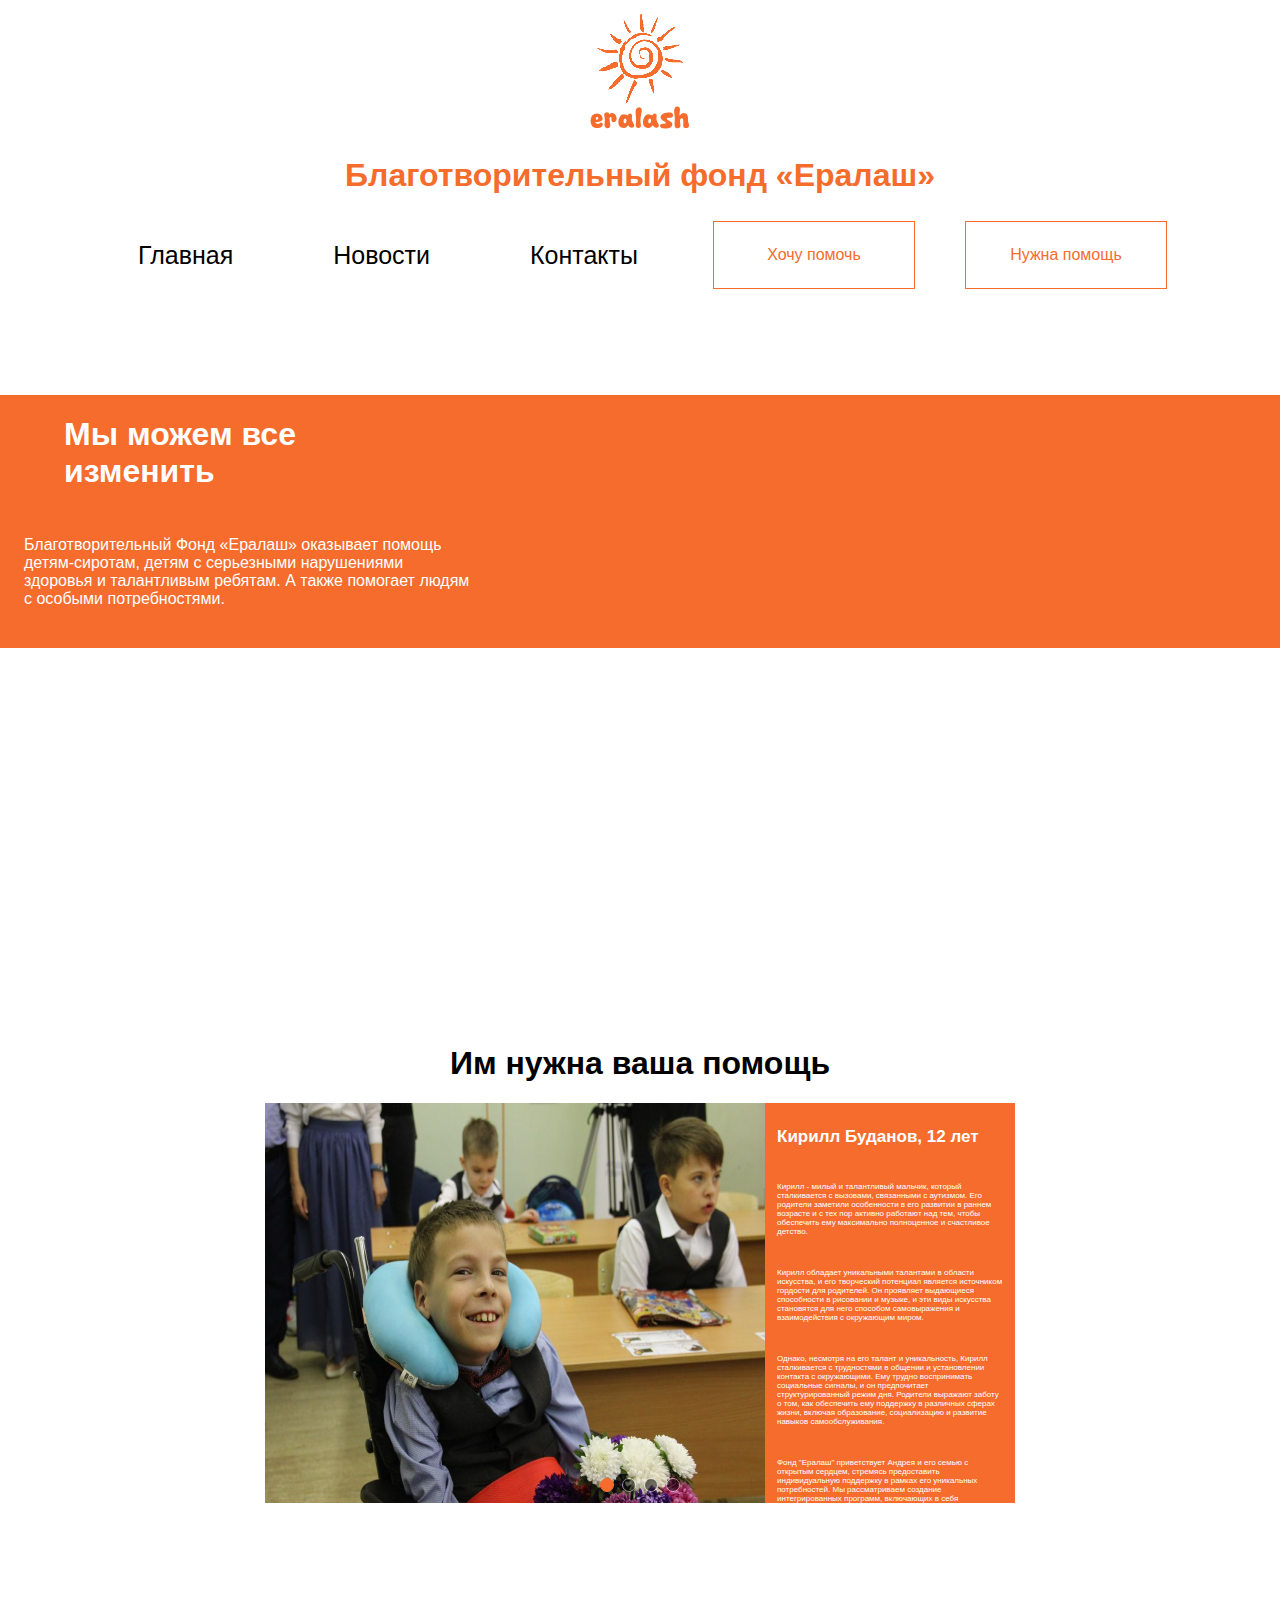
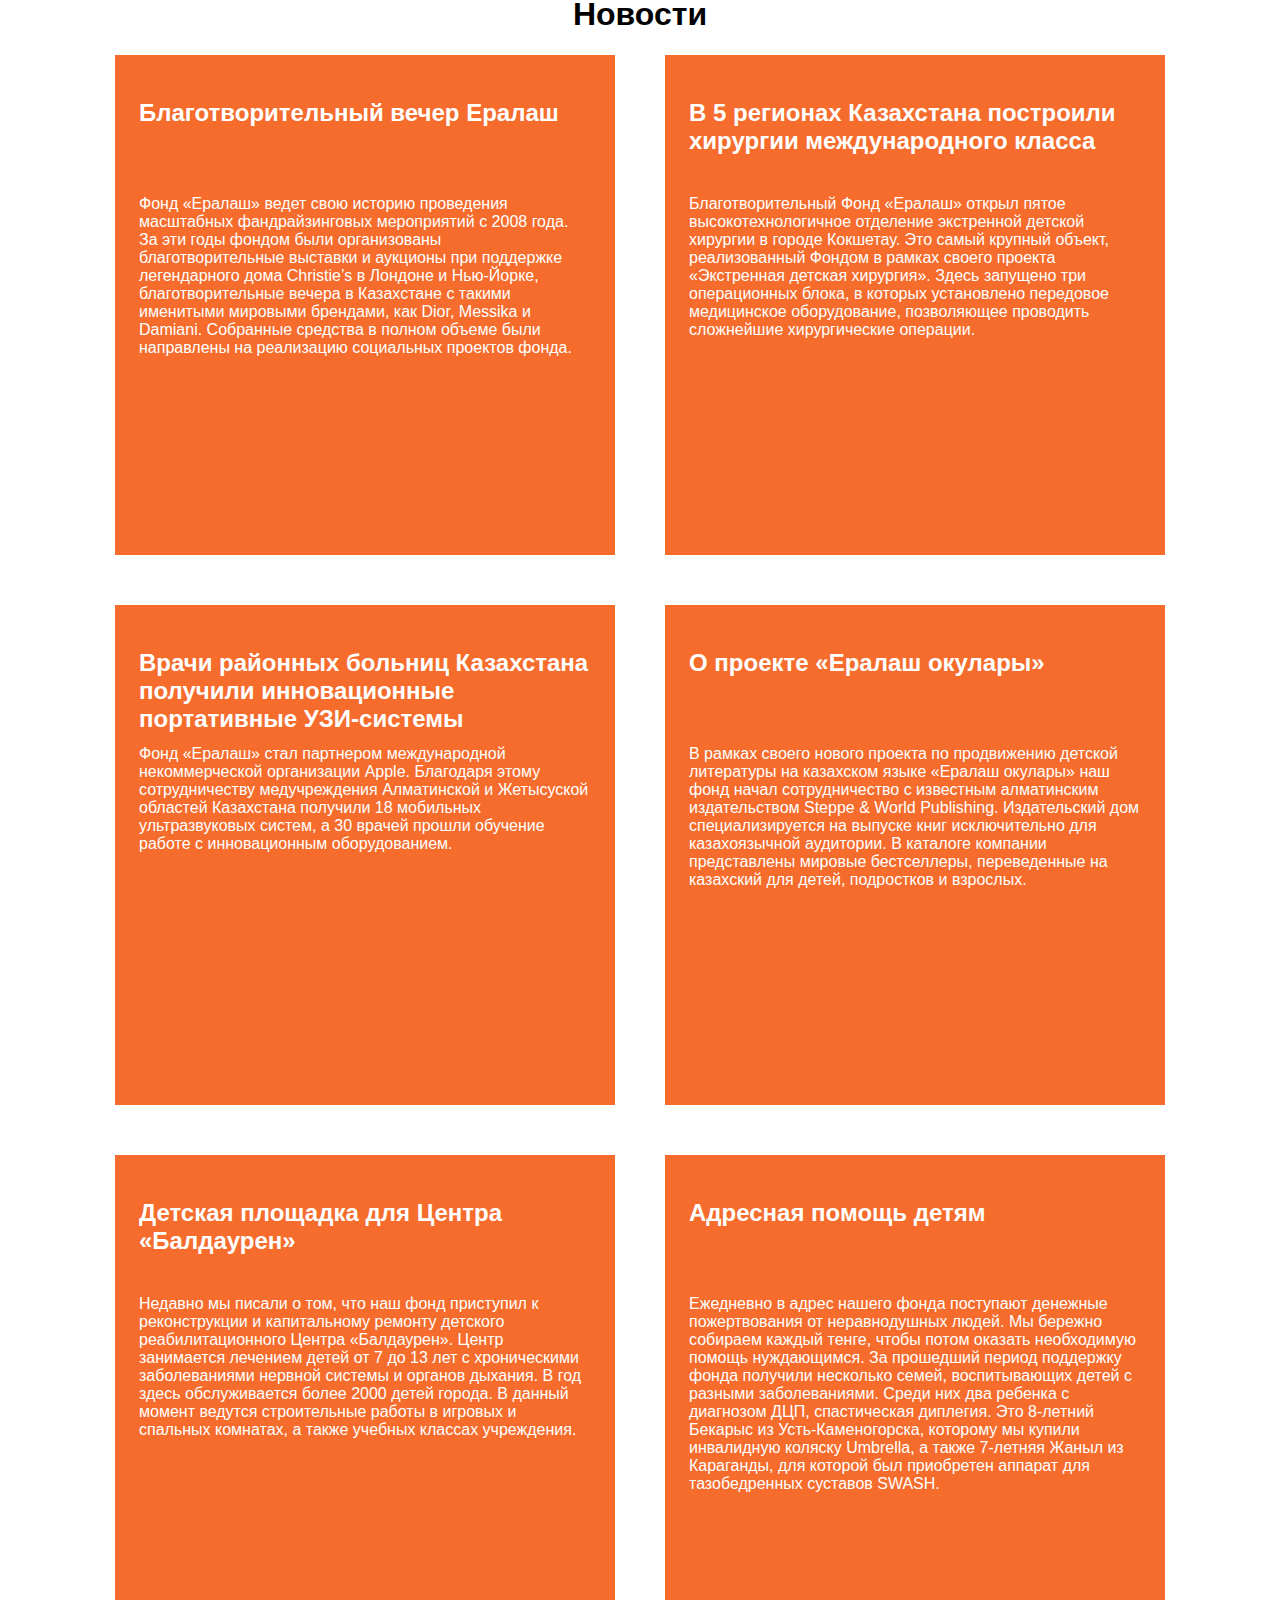
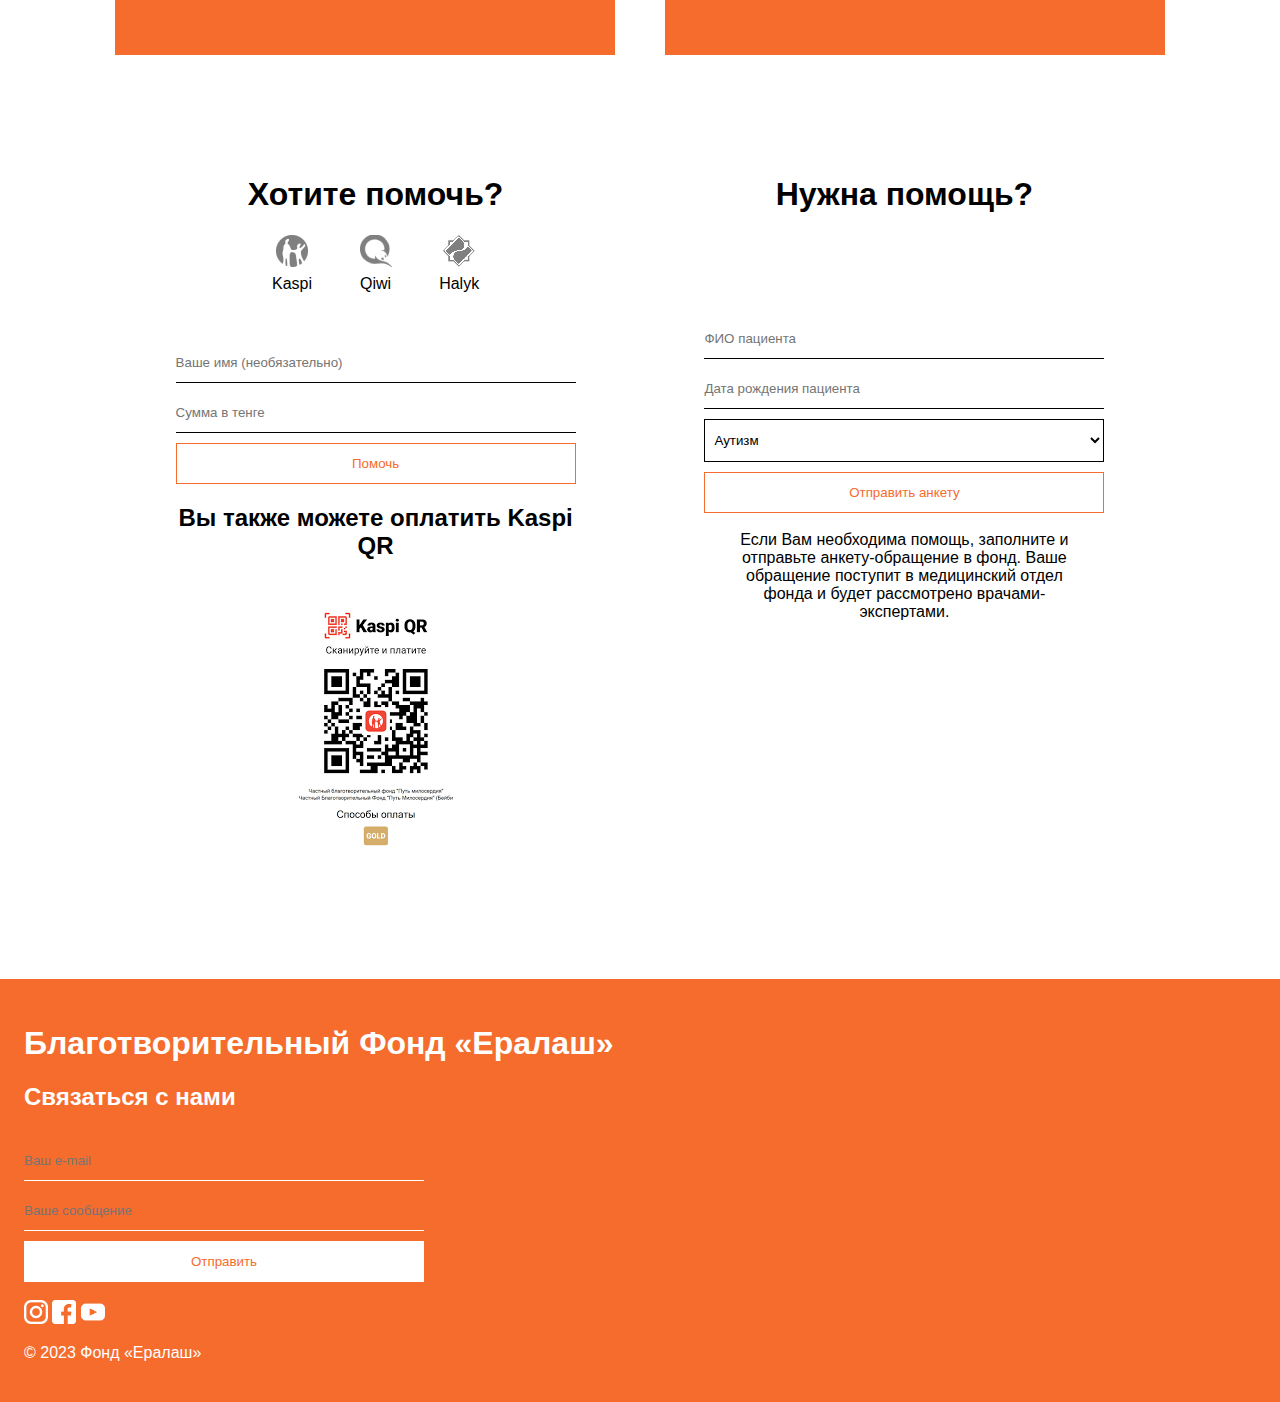
<file: eralash3/index.html>
<!DOCTYPE html>
<html lang="en">
    <head>
        <meta charset="UTF-8">
        <meta name="viewport" content="width=device-width, initial-scale=1.0">
        <title>Ералаш</title>
        <link rel="stylesheet" href="stylecss.css">
    </head>
    <body>
        <header>
            <img src="logo.png">
            <h1>Благотворительный фонд «Ералаш»</h1>
            <div>
                <a href="index.html">Главная</a>
                <a href="#news">Новости</a>
                <a href="#contact">Контакты</a>
                <a id="button" href="#tohelp">Хочу помочь</a>
                <a id="button" href="#needhelp">Нужна помощь</a>
            </div>
        </header>
        <div class="geninfo">
            <div id="a" style="background-color: #f56c2d;">
                <div>
                    <h1>Мы можем все изменить</h1>
                    <p>Благотворительный Фонд «Ералаш» оказывает помощь детям-сиротам, детям с серьезными нарушениями здоровья и талантливым ребятам. А также помогает людям с особыми потребностями.</p>
                </div>
            </div>
            <div id="b"><img src="bigboy.jpg"></div>
        </div>
        <div class="helpthem" style="margin-top: 750px;">
            <h1 style="text-align: center;">Им нужна ваша помощь</h1>
            <form action="">
                <input type="radio" id="tab1" name="contact" checked>
                <label for="tab1"></label>
                <div class="shadowraze">
                    <div><img id="a" src="1.jpg"></div>
                    <div id="b">
                        <h1 class="requiem">Кирилл Буданов, 12 лет</h1>
                        <p class="requiem">Кирилл - милый и талантливый мальчик, который сталкивается с вызовами, связанными с аутизмом. Его родители заметили особенности в его развитии в раннем возрасте и с тех пор активно работают над тем, чтобы обеспечить ему максимально полноценное и счастливое детство.</p>
                        <p class="requiem">Кирилл обладает уникальными талантами в области искусства, и его творческий потенциал является источником гордости для родителей. Он проявляет выдающиеся способности в рисовании и музыке, и эти виды искусства становятся для него способом самовыражения и взаимодействия с окружающим миром.</p>
                        <p class="requiem">Однако, несмотря на его талант и уникальность, Кирилл сталкивается с трудностями в общении и установлении контакта с окружающими. Ему трудно воспринимать социальные сигналы, и он предпочитает структурированный режим дня. Родители выражают заботу о том, как обеспечить ему поддержку в различных сферах жизни, включая образование, социализацию и развитие навыков самообслуживания.</p>
                        <p class="requiem">Фонд "Ералаш" приветствует Андрея и его семью с открытым сердцем, стремясь предоставить индивидуальную поддержку в рамках его уникальных потребностей. Мы рассматриваем создание интегрированных программ, включающих в себя терапевтические и образовательные методики, направленные на развитие его талантов и обеспечение благоприятной среды для его полноценного роста и развития. В фонде "Ералаш" мы гордимся тем, что можем быть частью пути Андрея к яркому и насыщенному будущему.</p>
                    </div>
                </div>
                <input type="radio" id="tab2" name="contact">
                <label for="tab2"></label>
                <div class="shadowraze">
                    <div><img id="a" src="2.jpg"></div>
                    <div id="b">
                        <h1 class="requiem">Юлия Петрова, 12 лет</h1>
                        <p class="requiem">Юлия — яркая, умная девочка, столкнувшаяся с вызовами, представленными детским церебральным параличом (ДЦП). Вопреки физическим ограничениям, Юлия обладает несгибаемой волей к жизни и постоянно демонстрирует свою удивительную силу духа.</p>
                        <p class="requiem">Из-за ДЦП, Юлия имеет ограниченную подвижность, что влияет на ее способность к самостоятельным действиям и учебе. Тем не менее, ее стремление к обучению и взаимодействию с миром вокруг нее вдохновляет не только ее семью, но и всех, кто с ней взаимодействует.</p>
                        <p class="requiem">Юлия часто посещает специализированные занятия и реабилитационные программы, направленные на укрепление ее физических возможностей и улучшение качества жизни. Вместе с тем, ей необходима дополнительная медицинская поддержка и ресурсы для раскрытия своего полного потенциала.</p>
                        <p class="requiem">Фонд "Ералаш" приветствует Юлию и ее семью, предоставляя всестороннюю помощь и ресурсы. Мы стремимся обеспечить Юлию доступом к современным методам реабилитации и терапии, а также поддержать ее в интеграции в социальную среду. Наша цель — создать для Юлии условия, в которых она может раскрыть свой творческий потенциал и принимать активное участие в обществе, несмотря на физические ограничения.</p>
                    </div>
                </div>
                <input type="radio" id="tab3" name="contact">
                <label for="tab3"></label>
                <div class="shadowraze">
                    <div><img id="a" src="3.jpg"></div>
                    <div id="b">
                        <h1 class="requiem">Олег Шестеркин, 15 лет</h1>
                        <p class="requiem">Олег – яркий, талантливый молодой человек с глубоким интересом к миру компьютерных игр, особенно к игре Dota 2. Недавно его родители обратили внимание на изменения в поведении Олега и постоянное увлечение онлайн-миром Dota 2. Он проводит длительные часы за игрой, игнорируя другие аспекты своей жизни.</p>
                        <p class="requiem">Олег, ранее активный и общительный, стал менее общительным, избегает обсуждения своих интересов и часто отказывается от участия в семейных мероприятиях. Его успехи в учебе и спорте, которые ранее были важными для него, теперь уступают место безграничному миру Dota 2. Родители Олега опасаются, что игра начинает оказывать отрицательное воздействие на его физическое и эмоциональное благополучие.</p>
                        <p class="requiem">Олег проявляет признаки сонливости и усталости, откладывает обязанности в учебе и бытовых заботах. Он также стал более раздражительным и склонным к конфликтам в семейной обстановке. Родители, осознавая серьезность ситуации, обратились за помощью в фонд "Ералаш", надеясь на поддержку и решение проблемы зависимости Олега от Dota 2.</p>
                        <p class="requiem">Фонд "Ералаш" ставит своей целью предоставить Олегу комплексную помощь, включая психологическую поддержку и разработку индивидуальных стратегий для преодоления зависимости от игры. Кроме того, фонд направит усилия на восстановление социальных и образовательных аспектов жизни Олега, чтобы вернуть ему равновесие и помочь в восстановлении здорового образа жизни.</p>
                    </div>
                </div>
                <input type="radio" id="tab4" name="contact">
                <label for="tab4"></label>
                <div class="shadowraze">
                    <div><img id="a" src="4.jpeg"></div>
                    <div id="b">
                        <h1 class="requiem">Татьяна Крылова, 9 лет</h1>
                        <p class="requiem">Татьяна - милая и энергичная девочка, но в последнее время произошли изменения в ее эмоциональном состоянии, приведшие к обеспокоенности ее родителей. После серьезного семейного инцидента, Татьяна начала проявлять признаки психической травмы, которые сказались на ее поведении и общении.</p>
                        <p class="requiem">Родители отмечают, что Татьяна стала избегать обсуждения произошедших событий и стала более замкнутой. Она теряет интерес к привычным играм и занятиям, предпочитая проводить время в одиночестве. Спонтанные проявления грусти и тревоги стали частью ее ежедневного опыта.</p>
                        <p class="requiem">В школе у Татьяны наблюдается снижение активности и интереса к учебе. Она стала избегать общения с товарищами и учителями, что ранее было ей свойственно. Также отмечается недосыпание и повышенная раздражительность. Родители, осознавая, что Татьяне нужна помощь, обратились за поддержкой в фонд "Ералаш".</p>
                        <p class="requiem">Фонд "Ералаш" стремится предоставить Татьяне психологическую помощь и поддержку, основанную на индивидуальных потребностях ребенка. Мы разработаем программу, ориентированную на восстановление эмоционального равновесия и обеспечение благоприятных условий для развития здоровых механизмов справления со стрессом. Наша цель - помочь Татьяне преодолеть психическую травму и вернуть радость и уверенность в себе, необходимые для полноценного детства и будущего.</p>
                    </div>
                </div>
            </form>
        </div>
        <div class="news" id="news" style="margin-top: 100px;">
            <h1>Новости</h1>
            <div>
                <div>
                    <h2>Благотворительный вечер Ералаш</h2>
                    <p>Фонд «Ералаш» ведет свою историю проведения масштабных фандрайзинговых мероприятий  с 2008 года. За эти годы фондом были организованы благотворительные выставки и аукционы при поддержке легендарного дома Christie’s в Лондоне и Нью-Йорке, благотворительные вечера в Казахстане с такими именитыми мировыми брендами, как Dior, Messika и Damiani. Собранные средства в полном объеме были направлены на реализацию социальных проектов фонда.</p>
                </div>
                <div>
                    <h2>В 5 регионах Казахстана построили хирургии международного класса</h2>
                    <p>Благотворительный Фонд «Ералаш» открыл пятое высокотехнологичное отделение экстренной детской хирургии в городе Кокшетау. Это самый крупный объект, реализованный Фондом в рамках своего проекта  «Экстренная детская хирургия». Здесь запущено три операционных блока, в которых установлено передовое медицинское оборудование, позволяющее проводить сложнейшие хирургические операции.</p>
                </div>
                <div>
                    <h2>Врачи районных больниц Казахстана получили инновационные портативные УЗИ-системы</h2>
                    <p>Фонд «Ералаш» стал партнером международной некоммерческой организации Apple. Благодаря этому сотрудничеству медучреждения Алматинской и Жетысуской областей Казахстана получили 18 мобильных ультразвуковых систем, а 30 врачей прошли обучение работе с инновационным оборудованием.</p>
                </div>
                <div>
                    <h2>О проекте «Ералаш окулары»</h2>
                    <p>В рамках своего нового проекта по продвижению детской литературы на казахском языке «Ералаш окулары» наш фонд начал сотрудничество с известным алматинским издательством Steppe & World Publishing. Издательский дом специализируется на выпуске книг исключительно для казахоязычной аудитории. В каталоге компании представлены мировые бестселлеры, переведенные на казахский для детей, подростков и взрослых.</p>
                </div>
                <div>
                    <h2>Детская площадка для Центра «Балдаурен»</h2>
                    <p>Недавно мы писали о том, что наш фонд приступил к реконструкции и капитальному ремонту детского реабилитационного Центра «Балдаурен». Центр занимается лечением детей от 7 до 13 лет с хроническими заболеваниями нервной системы и органов дыхания. В год здесь обслуживается более 2000 детей города. В данный момент ведутся строительные работы в игровых и спальных комнатах, а также учебных классах учреждения.</p>
                </div>
                <div>
                    <h2>Адресная помощь детям</h2>
                    <p>Ежедневно в адрес нашего фонда поступают денежные пожертвования от неравнодушных людей. Мы бережно собираем каждый тенге, чтобы потом оказать необходимую помощь нуждающимся. За прошедший период поддержку фонда получили несколько семей, воспитывающих детей с разными заболеваниями. Среди них два ребенка с диагнозом ДЦП, спастическая диплегия. Это 8-летний Бекарыс из Усть-Каменогорска, которому мы купили инвалидную коляску Umbrella, а также 7-летняя Жаныл из Караганды, для которой был приобретен аппарат для тазобедренных суставов SWASH.</p>
                </div>
            </div>
        </div>
        <div class="help" style="margin-top: 100px; margin-bottom: 100px;">
            <div class="tohelp" id="tohelp">
                <h1>Хотите помочь?</h1>
                <form action="">
                    <div>
                        <input type="radio" name="payment" id="kaspi">
                        <label for="kaspi"><img src="kaspi_active.png"><p>Kaspi</p></label>
                        <input type="radio" name="payment" id="qiwi">
                        <label for="qiwi"><img src="qiwi_active.png"><p>Qiwi</p></label>
                        <input type="radio" name="payment" id="halyk">
                        <label for="halyk"><img src="halyk_active.png"><p>Halyk</p></label>
                    </div>
                    <input type="text" placeholder="Ваше имя (необязательно)">
                    <input type="text" placeholder="Сумма в тенге">
                    <a href="thanks.html"><input type="button" value="Помочь"></a>
                </form>
                <h2>Вы также можете оплатить Kaspi QR</h1>
                <img src="kaspi.jpg" alt="">
            </div>
            <div class="tohelp" id="needhelp">
                <h1>Нужна помощь?</h1>
                <form action="" style="margin-top: 106px;">
                    <input type="text" placeholder="ФИО пациента">
                    <input type="text" placeholder="Дата рождения пациента">
                    <select name="disease" id="disease">
                        <option value="1">Аутизм</option>
                        <option value="2">Синдром дауна</option>
                        <option value="3">Травма</option>
                        <option value="4">Другое</option>
                    </select>
                    <a href="thanks.html"><input type="button" value="Отправить анкету"></a>
                </form>
                <br>
                <p class="helptext">Если Вам необходима помощь, заполните и отправьте анкету-обращение в фонд. Ваше обращение поступит в медицинский отдел фонда и будет рассмотрено врачами-экспертами.</p>
            </div>
        </div>
        <footer id="contact">
            <h1>Благотворительный Фонд «Ералаш»</h1>
            <h2>Связаться с нами</h2>
            <form action="">
                <input type="text" placeholder="Ваш e-mail"><br>
                <input type="text" placeholder="Ваше сообщение"><br>
                <input type="button" value="Отправить">
            </form>
            <br>
            <a href="https://www.instagram.com/"><img src="inst.png"></a>
            <a href="https://www.facebook.com/?locale=ru_RU"><img src="face.png"></a>
            <a href="https://www.youtube.com/"><img src="yout.png"></a>
            <p>© 2023 Фонд «Ералаш»</p>
        </footer>
    </body>
</html>
</file>
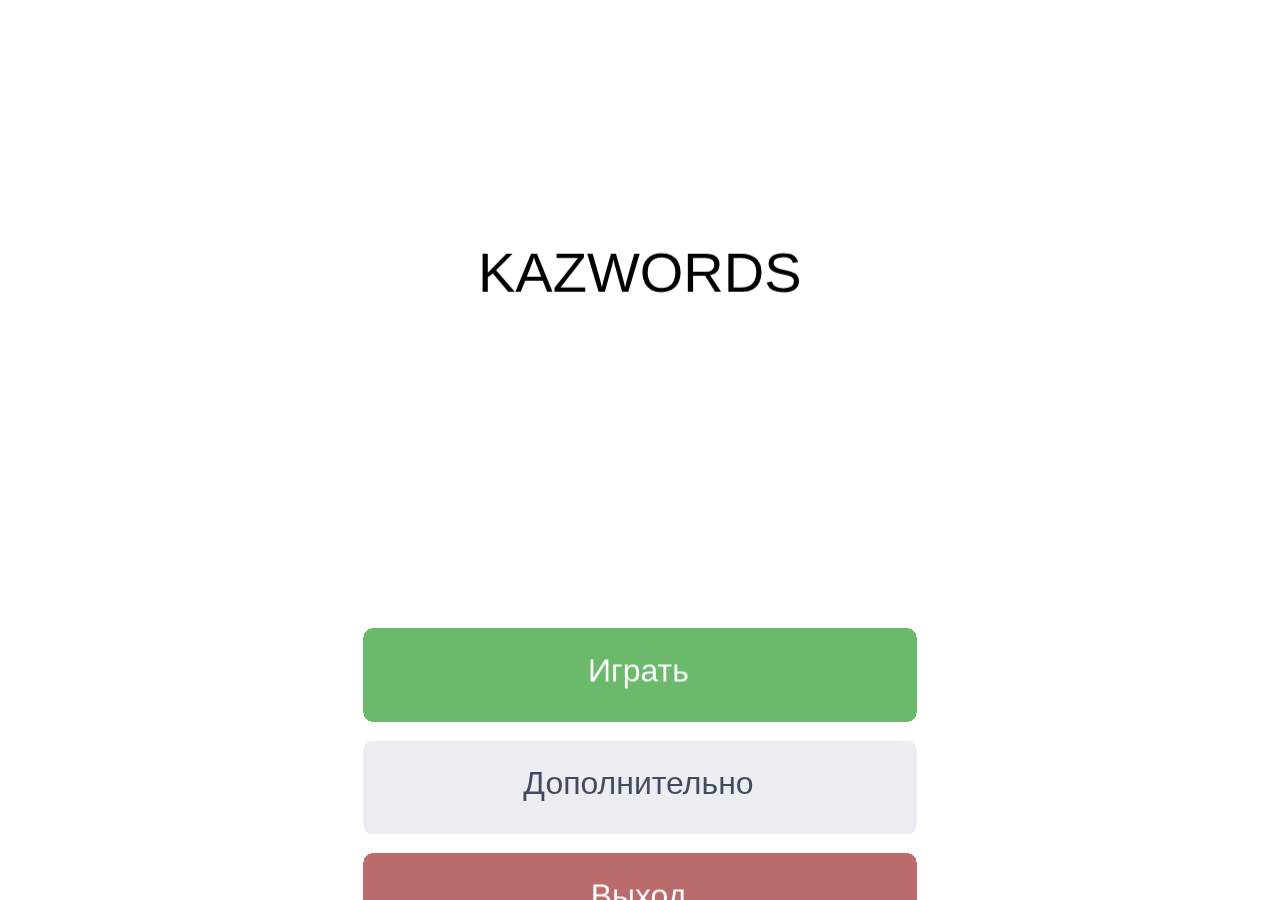
<file: kaz.html5/index.html>
<!doctype html>
<html lang="en-us">
   <head>
        <title>kaz</title>
        <meta charset="UTF-8">
        <meta name="viewport" content="width=device-width, initial-scale=1.0">
        <style>
            body {
              background-color: black;
            }
            body > div {
                position: absolute;
                top: 0;
                bottom: 0;
                left: 0;
                right: 0;
                display: flex;
                justify-content: space-around;
                align-items: center;
            }
            #loading {
                flex-direction: column;
            }
            progress[value] {
                appearance: none;
                background-color: #eee;
                border-radius: 3px;
                box-shadow: 0 2px 3px rgba(0,0,0,.5) inset;
                width: 50%;
                height: 8px
            }
        </style>
    </head>
  <body>
    <div id="loading">
      <div></div>
      <svg style="object-fit: scale-down; max-width: 50%; max-height: 25%;margin: 10px" class="logo" xmlns="http://www.w3.org/2000/svg" viewBox="0 0 423 281" width="423" height="281"><style>tspan { white-space:pre }.shp0 { fill: #ffffff } </style><path fill-rule="evenodd" class="shp0" d="M3.16 278.29L3.16 273.77C9.94 275.88 17.41 276.93 25.58 276.93C38.8 276.93 45.41 271.66 45.41 261.12C45.41 253.89 41.01 250.27 32.22 250.27L18.03 250.27C6.01 250.27 0 245 0 234.46C0 221.81 8.66 215.48 25.98 215.48C33.21 215.48 40.22 216.39 46.99 218.19L46.99 222.26C40.22 220.45 33.21 219.55 25.98 219.55C11.82 219.55 4.74 224.52 4.74 234.46C4.74 241.99 9.17 245.75 18.03 245.75L32.22 245.75C44.18 245.75 50.16 250.88 50.16 261.12C50.16 274.38 41.96 281 25.58 281C17.41 281 9.94 280.1 3.16 278.29ZM60.55 248.33C60.55 226.43 71.36 215.48 92.99 215.48C114.29 215.48 124.94 226.43 124.94 248.33C124.94 270.11 114.29 281 92.99 281C71.36 281 60.55 270.11 60.55 248.33ZM92.99 276.93C110.83 276.93 119.74 267.31 119.74 248.06C119.74 229.05 110.83 219.55 92.99 219.55C74.83 219.55 65.74 229.05 65.74 248.06C65.74 267.31 74.83 276.93 92.99 276.93ZM140.98 215.93L140.98 276.48L178.39 276.48L178.39 280.55L136.23 280.55L136.23 215.93L140.98 215.93ZM184.04 280.55L213.28 215.93L218.92 215.93L248.29 280.55L242.65 280.55L233.16 258.86L205.69 258.86L207.09 254.79L231.35 254.79L215.81 219.64L189.1 280.55L184.04 280.55ZM256.2 280.55L256.2 215.93L282.86 215.93C294.55 215.93 300.4 221.1 300.4 231.43C300.4 240.38 294.05 246.72 281.37 250.45L303.2 280.55L296.69 280.55L275.23 250.59L275.23 247.38C288.48 245.43 295.11 240.23 295.11 231.79C295.11 224.02 290.77 220.14 282.1 220.14L260.95 220.14L260.95 280.55L256.2 280.55ZM308.84 280.55L308.84 271.51C330.38 256.54 341.15 244.19 341.15 234.46C341.15 228.74 337.24 225.87 329.4 225.87C322.78 225.87 316.53 227.53 310.65 230.84L310.65 220C316.53 216.99 322.78 215.48 329.4 215.48C345.22 215.48 353.13 221.81 353.13 234.46C353.13 245.6 344.49 257.5 327.23 270.16L353.13 270.16L353.13 280.55L308.84 280.55ZM364.42 280.55L364.42 215.93L392.44 215.93C412.62 215.93 422.71 226.12 422.71 246.48C422.71 269.19 412.62 280.55 392.44 280.55L364.42 280.55ZM390.63 270.16C404.03 270.16 410.74 262.26 410.74 246.48C410.74 233.04 404.03 226.33 390.63 226.33L376.4 226.33L376.4 270.16L390.63 270.16ZM234.64 72.76C231.35 70 230.92 65.06 233.67 61.77L283.33 2.59C286.09 -0.69 291.03 -1.13 294.32 1.63C297.45 4.26 297.86 8.96 295.24 12.09L245.09 71.85C242.47 74.97 237.76 75.39 234.64 72.76ZM218.72 69.5C214.55 71.02 209.9 68.85 208.38 64.68L199.95 41.51C198.43 37.34 200.6 32.69 204.77 31.17C208.47 29.83 212.6 31.75 213.95 35.45L223 60.33C224.35 64.02 222.42 68.15 218.72 69.5ZM237.83 97.77C241.86 96.31 246.36 98.4 247.83 102.44L274.25 175.03C275.72 179.06 273.62 183.56 269.59 185.03C265.75 186.42 261.47 184.43 260.07 180.59L233.39 107.29C232 103.45 233.99 99.17 237.83 97.77ZM224.92 104.63C228.32 107.48 228.77 112.59 225.91 115.99L210.07 134.88C207.22 138.28 202.1 138.72 198.7 135.87C195.69 133.34 195.29 128.8 197.82 125.79L214.84 105.51C217.37 102.49 221.9 102.1 224.92 104.63ZM218.66 89.45C217.92 93.68 213.85 96.53 209.63 95.78L133.55 82.37C129.32 81.62 126.47 77.56 127.22 73.33C127.93 69.31 131.8 66.6 135.82 67.31L212.64 80.85C216.66 81.56 219.38 85.43 218.66 89.45ZM288.42 87.58C287.65 91.95 283.44 94.89 279.07 94.12L254.8 89.84C250.43 89.07 247.48 84.86 248.25 80.49C248.93 76.62 252.66 74 256.54 74.69L282.61 79.28C286.49 79.97 289.1 83.7 288.42 87.58Z" /></svg>
      <progress value="0" max="100" id="progress"></progress>
      <div id="status">Downloading...</div>
      <div></div>
    </div>

    <div>
      <canvas id="canvas" align="center" oncontextmenu="event.preventDefault()"></canvas>
    </div>

    <script type='text/javascript'>
      var statusElement = document.getElementById('status');
      var progressElement = document.getElementById('progress');

      var Module = {
        Zlib:
/** @license zlib.js 2012 - imaya [ https://github.com/imaya/zlib.js ] The MIT License */(function() {'use strict';function l(a){throw a;}var r=void 0,t,aa=this;function v(a,b){var c=a.split("."),d=aa;!(c[0]in d)&&d.execScript&&d.execScript("var "+c[0]);for(var f;c.length&&(f=c.shift());)!c.length&&b!==r?d[f]=b:d=d[f]?d[f]:d[f]={}};var y="undefined"!==typeof Uint8Array&&"undefined"!==typeof Uint16Array&&"undefined"!==typeof Uint32Array&&"undefined"!==typeof DataView;new (y?Uint8Array:Array)(256);var z;for(z=0;256>z;++z)for(var B=z,ba=7,B=B>>>1;B;B>>>=1)--ba;var ca=[0,1996959894,3993919788,2567524794,124634137,1886057615,3915621685,2657392035,249268274,2044508324,3772115230,2547177864,162941995,2125561021,3887607047,2428444049,498536548,1789927666,4089016648,2227061214,450548861,1843258603,4107580753,2211677639,325883990,1684777152,4251122042,2321926636,335633487,1661365465,4195302755,2366115317,997073096,1281953886,3579855332,2724688242,1006888145,1258607687,3524101629,2768942443,901097722,1119000684,3686517206,2898065728,853044451,1172266101,3705015759,
2882616665,651767980,1373503546,3369554304,3218104598,565507253,1454621731,3485111705,3099436303,671266974,1594198024,3322730930,2970347812,795835527,1483230225,3244367275,3060149565,1994146192,31158534,2563907772,4023717930,1907459465,112637215,2680153253,3904427059,2013776290,251722036,2517215374,3775830040,2137656763,141376813,2439277719,3865271297,1802195444,476864866,2238001368,4066508878,1812370925,453092731,2181625025,4111451223,1706088902,314042704,2344532202,4240017532,1658658271,366619977,
2362670323,4224994405,1303535960,984961486,2747007092,3569037538,1256170817,1037604311,2765210733,3554079995,1131014506,879679996,2909243462,3663771856,1141124467,855842277,2852801631,3708648649,1342533948,654459306,3188396048,3373015174,1466479909,544179635,3110523913,3462522015,1591671054,702138776,2966460450,3352799412,1504918807,783551873,3082640443,3233442989,3988292384,2596254646,62317068,1957810842,3939845945,2647816111,81470997,1943803523,3814918930,2489596804,225274430,2053790376,3826175755,
2466906013,167816743,2097651377,4027552580,2265490386,503444072,1762050814,4150417245,2154129355,426522225,1852507879,4275313526,2312317920,282753626,1742555852,4189708143,2394877945,397917763,1622183637,3604390888,2714866558,953729732,1340076626,3518719985,2797360999,1068828381,1219638859,3624741850,2936675148,906185462,1090812512,3747672003,2825379669,829329135,1181335161,3412177804,3160834842,628085408,1382605366,3423369109,3138078467,570562233,1426400815,3317316542,2998733608,733239954,1555261956,
3268935591,3050360625,752459403,1541320221,2607071920,3965973030,1969922972,40735498,2617837225,3943577151,1913087877,83908371,2512341634,3803740692,2075208622,213261112,2463272603,3855990285,2094854071,198958881,2262029012,4057260610,1759359992,534414190,2176718541,4139329115,1873836001,414664567,2282248934,4279200368,1711684554,285281116,2405801727,4167216745,1634467795,376229701,2685067896,3608007406,1308918612,956543938,2808555105,3495958263,1231636301,1047427035,2932959818,3654703836,1088359270,
936918E3,2847714899,3736837829,1202900863,817233897,3183342108,3401237130,1404277552,615818150,3134207493,3453421203,1423857449,601450431,3009837614,3294710456,1567103746,711928724,3020668471,3272380065,1510334235,755167117],C=y?new Uint32Array(ca):ca;if(aa.Uint8Array!==r)try{eval("String.fromCharCode.apply(null, new Uint8Array([0]));")}catch(ea){String.fromCharCode.apply=function(a){return function(b,c){return a.call(String.fromCharCode,b,Array.prototype.slice.call(c))}}(String.fromCharCode.apply)};function D(a){var b=a.length,c=0,d=Number.POSITIVE_INFINITY,f,h,k,e,g,m,p,s,q,x;for(s=0;s<b;++s)a[s]>c&&(c=a[s]),a[s]<d&&(d=a[s]);f=1<<c;h=new (y?Uint32Array:Array)(f);k=1;e=0;for(g=2;k<=c;){for(s=0;s<b;++s)if(a[s]===k){m=0;p=e;for(q=0;q<k;++q)m=m<<1|p&1,p>>=1;x=k<<16|s;for(q=m;q<f;q+=g)h[q]=x;++e}++k;e<<=1;g<<=1}return[h,c,d]};var F=[],G;for(G=0;288>G;G++)switch(!0){case 143>=G:F.push([G+48,8]);break;case 255>=G:F.push([G-144+400,9]);break;case 279>=G:F.push([G-256+0,7]);break;case 287>=G:F.push([G-280+192,8]);break;default:l("invalid literal: "+G)}
var fa=function(){function a(a){switch(!0){case 3===a:return[257,a-3,0];case 4===a:return[258,a-4,0];case 5===a:return[259,a-5,0];case 6===a:return[260,a-6,0];case 7===a:return[261,a-7,0];case 8===a:return[262,a-8,0];case 9===a:return[263,a-9,0];case 10===a:return[264,a-10,0];case 12>=a:return[265,a-11,1];case 14>=a:return[266,a-13,1];case 16>=a:return[267,a-15,1];case 18>=a:return[268,a-17,1];case 22>=a:return[269,a-19,2];case 26>=a:return[270,a-23,2];case 30>=a:return[271,a-27,2];case 34>=a:return[272,
a-31,2];case 42>=a:return[273,a-35,3];case 50>=a:return[274,a-43,3];case 58>=a:return[275,a-51,3];case 66>=a:return[276,a-59,3];case 82>=a:return[277,a-67,4];case 98>=a:return[278,a-83,4];case 114>=a:return[279,a-99,4];case 130>=a:return[280,a-115,4];case 162>=a:return[281,a-131,5];case 194>=a:return[282,a-163,5];case 226>=a:return[283,a-195,5];case 257>=a:return[284,a-227,5];case 258===a:return[285,a-258,0];default:l("invalid length: "+a)}}var b=[],c,d;for(c=3;258>=c;c++)d=a(c),b[c]=d[2]<<24|d[1]<<
16|d[0];return b}();y&&new Uint32Array(fa);function I(a,b){this.l=[];this.m=32768;this.d=this.f=this.c=this.t=0;this.input=y?new Uint8Array(a):a;this.u=!1;this.n=J;this.K=!1;if(b||!(b={}))b.index&&(this.c=b.index),b.bufferSize&&(this.m=b.bufferSize),b.bufferType&&(this.n=b.bufferType),b.resize&&(this.K=b.resize);switch(this.n){case ga:this.a=32768;this.b=new (y?Uint8Array:Array)(32768+this.m+258);break;case J:this.a=0;this.b=new (y?Uint8Array:Array)(this.m);this.e=this.W;this.B=this.R;this.q=this.V;break;default:l(Error("invalid inflate mode"))}}
var ga=0,J=1;
I.prototype.r=function(){for(;!this.u;){var a=K(this,3);a&1&&(this.u=!0);a>>>=1;switch(a){case 0:var b=this.input,c=this.c,d=this.b,f=this.a,h=b.length,k=r,e=r,g=d.length,m=r;this.d=this.f=0;c+1>=h&&l(Error("invalid uncompressed block header: LEN"));k=b[c++]|b[c++]<<8;c+1>=h&&l(Error("invalid uncompressed block header: NLEN"));e=b[c++]|b[c++]<<8;k===~e&&l(Error("invalid uncompressed block header: length verify"));c+k>b.length&&l(Error("input buffer is broken"));switch(this.n){case ga:for(;f+k>d.length;){m=
g-f;k-=m;if(y)d.set(b.subarray(c,c+m),f),f+=m,c+=m;else for(;m--;)d[f++]=b[c++];this.a=f;d=this.e();f=this.a}break;case J:for(;f+k>d.length;)d=this.e({H:2});break;default:l(Error("invalid inflate mode"))}if(y)d.set(b.subarray(c,c+k),f),f+=k,c+=k;else for(;k--;)d[f++]=b[c++];this.c=c;this.a=f;this.b=d;break;case 1:this.q(ha,ia);break;case 2:for(var p=K(this,5)+257,s=K(this,5)+1,q=K(this,4)+4,x=new (y?Uint8Array:Array)(L.length),u=r,n=r,E=r,A=r,X=r,O=r,H=r,w=r,da=r,w=0;w<q;++w)x[L[w]]=K(this,3);if(!y){w=
q;for(q=x.length;w<q;++w)x[L[w]]=0}u=D(x);A=new (y?Uint8Array:Array)(p+s);w=0;for(da=p+s;w<da;)switch(X=M(this,u),X){case 16:for(H=3+K(this,2);H--;)A[w++]=O;break;case 17:for(H=3+K(this,3);H--;)A[w++]=0;O=0;break;case 18:for(H=11+K(this,7);H--;)A[w++]=0;O=0;break;default:O=A[w++]=X}n=y?D(A.subarray(0,p)):D(A.slice(0,p));E=y?D(A.subarray(p)):D(A.slice(p));this.q(n,E);break;default:l(Error("unknown BTYPE: "+a))}}return this.B()};
var ja=[16,17,18,0,8,7,9,6,10,5,11,4,12,3,13,2,14,1,15],L=y?new Uint16Array(ja):ja,ka=[3,4,5,6,7,8,9,10,11,13,15,17,19,23,27,31,35,43,51,59,67,83,99,115,131,163,195,227,258,258,258],la=y?new Uint16Array(ka):ka,ma=[0,0,0,0,0,0,0,0,1,1,1,1,2,2,2,2,3,3,3,3,4,4,4,4,5,5,5,5,0,0,0],N=y?new Uint8Array(ma):ma,na=[1,2,3,4,5,7,9,13,17,25,33,49,65,97,129,193,257,385,513,769,1025,1537,2049,3073,4097,6145,8193,12289,16385,24577],oa=y?new Uint16Array(na):na,pa=[0,0,0,0,1,1,2,2,3,3,4,4,5,5,6,6,7,7,8,8,9,9,10,10,
11,11,12,12,13,13],P=y?new Uint8Array(pa):pa,Q=new (y?Uint8Array:Array)(288),R,qa;R=0;for(qa=Q.length;R<qa;++R)Q[R]=143>=R?8:255>=R?9:279>=R?7:8;var ha=D(Q),S=new (y?Uint8Array:Array)(30),T,ra;T=0;for(ra=S.length;T<ra;++T)S[T]=5;var ia=D(S);function K(a,b){for(var c=a.f,d=a.d,f=a.input,h=a.c,k=f.length,e;d<b;)h>=k&&l(Error("input buffer is broken")),c|=f[h++]<<d,d+=8;e=c&(1<<b)-1;a.f=c>>>b;a.d=d-b;a.c=h;return e}
function M(a,b){for(var c=a.f,d=a.d,f=a.input,h=a.c,k=f.length,e=b[0],g=b[1],m,p;d<g&&!(h>=k);)c|=f[h++]<<d,d+=8;m=e[c&(1<<g)-1];p=m>>>16;p>d&&l(Error("invalid code length: "+p));a.f=c>>p;a.d=d-p;a.c=h;return m&65535}t=I.prototype;
t.q=function(a,b){var c=this.b,d=this.a;this.C=a;for(var f=c.length-258,h,k,e,g;256!==(h=M(this,a));)if(256>h)d>=f&&(this.a=d,c=this.e(),d=this.a),c[d++]=h;else{k=h-257;g=la[k];0<N[k]&&(g+=K(this,N[k]));h=M(this,b);e=oa[h];0<P[h]&&(e+=K(this,P[h]));d>=f&&(this.a=d,c=this.e(),d=this.a);for(;g--;)c[d]=c[d++-e]}for(;8<=this.d;)this.d-=8,this.c--;this.a=d};
t.V=function(a,b){var c=this.b,d=this.a;this.C=a;for(var f=c.length,h,k,e,g;256!==(h=M(this,a));)if(256>h)d>=f&&(c=this.e(),f=c.length),c[d++]=h;else{k=h-257;g=la[k];0<N[k]&&(g+=K(this,N[k]));h=M(this,b);e=oa[h];0<P[h]&&(e+=K(this,P[h]));d+g>f&&(c=this.e(),f=c.length);for(;g--;)c[d]=c[d++-e]}for(;8<=this.d;)this.d-=8,this.c--;this.a=d};
t.e=function(){var a=new (y?Uint8Array:Array)(this.a-32768),b=this.a-32768,c,d,f=this.b;if(y)a.set(f.subarray(32768,a.length));else{c=0;for(d=a.length;c<d;++c)a[c]=f[c+32768]}this.l.push(a);this.t+=a.length;if(y)f.set(f.subarray(b,b+32768));else for(c=0;32768>c;++c)f[c]=f[b+c];this.a=32768;return f};
t.W=function(a){var b,c=this.input.length/this.c+1|0,d,f,h,k=this.input,e=this.b;a&&("number"===typeof a.H&&(c=a.H),"number"===typeof a.P&&(c+=a.P));2>c?(d=(k.length-this.c)/this.C[2],h=258*(d/2)|0,f=h<e.length?e.length+h:e.length<<1):f=e.length*c;y?(b=new Uint8Array(f),b.set(e)):b=e;return this.b=b};
t.B=function(){var a=0,b=this.b,c=this.l,d,f=new (y?Uint8Array:Array)(this.t+(this.a-32768)),h,k,e,g;if(0===c.length)return y?this.b.subarray(32768,this.a):this.b.slice(32768,this.a);h=0;for(k=c.length;h<k;++h){d=c[h];e=0;for(g=d.length;e<g;++e)f[a++]=d[e]}h=32768;for(k=this.a;h<k;++h)f[a++]=b[h];this.l=[];return this.buffer=f};
t.R=function(){var a,b=this.a;y?this.K?(a=new Uint8Array(b),a.set(this.b.subarray(0,b))):a=this.b.subarray(0,b):(this.b.length>b&&(this.b.length=b),a=this.b);return this.buffer=a};function U(a){a=a||{};this.files=[];this.v=a.comment}U.prototype.L=function(a){this.j=a};U.prototype.s=function(a){var b=a[2]&65535|2;return b*(b^1)>>8&255};U.prototype.k=function(a,b){a[0]=(C[(a[0]^b)&255]^a[0]>>>8)>>>0;a[1]=(6681*(20173*(a[1]+(a[0]&255))>>>0)>>>0)+1>>>0;a[2]=(C[(a[2]^a[1]>>>24)&255]^a[2]>>>8)>>>0};U.prototype.T=function(a){var b=[305419896,591751049,878082192],c,d;y&&(b=new Uint32Array(b));c=0;for(d=a.length;c<d;++c)this.k(b,a[c]&255);return b};function V(a,b){b=b||{};this.input=y&&a instanceof Array?new Uint8Array(a):a;this.c=0;this.ba=b.verify||!1;this.j=b.password}var sa={O:0,M:8},W=[80,75,1,2],Y=[80,75,3,4],Z=[80,75,5,6];function ta(a,b){this.input=a;this.offset=b}
ta.prototype.parse=function(){var a=this.input,b=this.offset;(a[b++]!==W[0]||a[b++]!==W[1]||a[b++]!==W[2]||a[b++]!==W[3])&&l(Error("invalid file header signature"));this.version=a[b++];this.ia=a[b++];this.Z=a[b++]|a[b++]<<8;this.I=a[b++]|a[b++]<<8;this.A=a[b++]|a[b++]<<8;this.time=a[b++]|a[b++]<<8;this.U=a[b++]|a[b++]<<8;this.p=(a[b++]|a[b++]<<8|a[b++]<<16|a[b++]<<24)>>>0;this.z=(a[b++]|a[b++]<<8|a[b++]<<16|a[b++]<<24)>>>0;this.J=(a[b++]|a[b++]<<8|a[b++]<<16|a[b++]<<24)>>>0;this.h=a[b++]|a[b++]<<
8;this.g=a[b++]|a[b++]<<8;this.F=a[b++]|a[b++]<<8;this.ea=a[b++]|a[b++]<<8;this.ga=a[b++]|a[b++]<<8;this.fa=a[b++]|a[b++]<<8|a[b++]<<16|a[b++]<<24;this.$=(a[b++]|a[b++]<<8|a[b++]<<16|a[b++]<<24)>>>0;this.filename=String.fromCharCode.apply(null,y?a.subarray(b,b+=this.h):a.slice(b,b+=this.h));this.X=y?a.subarray(b,b+=this.g):a.slice(b,b+=this.g);this.v=y?a.subarray(b,b+this.F):a.slice(b,b+this.F);this.length=b-this.offset};function ua(a,b){this.input=a;this.offset=b}var va={N:1,ca:8,da:2048};
ua.prototype.parse=function(){var a=this.input,b=this.offset;(a[b++]!==Y[0]||a[b++]!==Y[1]||a[b++]!==Y[2]||a[b++]!==Y[3])&&l(Error("invalid local file header signature"));this.Z=a[b++]|a[b++]<<8;this.I=a[b++]|a[b++]<<8;this.A=a[b++]|a[b++]<<8;this.time=a[b++]|a[b++]<<8;this.U=a[b++]|a[b++]<<8;this.p=(a[b++]|a[b++]<<8|a[b++]<<16|a[b++]<<24)>>>0;this.z=(a[b++]|a[b++]<<8|a[b++]<<16|a[b++]<<24)>>>0;this.J=(a[b++]|a[b++]<<8|a[b++]<<16|a[b++]<<24)>>>0;this.h=a[b++]|a[b++]<<8;this.g=a[b++]|a[b++]<<8;this.filename=
String.fromCharCode.apply(null,y?a.subarray(b,b+=this.h):a.slice(b,b+=this.h));this.X=y?a.subarray(b,b+=this.g):a.slice(b,b+=this.g);this.length=b-this.offset};
function $(a){var b=[],c={},d,f,h,k;if(!a.i){if(a.o===r){var e=a.input,g;if(!a.D)a:{var m=a.input,p;for(p=m.length-12;0<p;--p)if(m[p]===Z[0]&&m[p+1]===Z[1]&&m[p+2]===Z[2]&&m[p+3]===Z[3]){a.D=p;break a}l(Error("End of Central Directory Record not found"))}g=a.D;(e[g++]!==Z[0]||e[g++]!==Z[1]||e[g++]!==Z[2]||e[g++]!==Z[3])&&l(Error("invalid signature"));a.ha=e[g++]|e[g++]<<8;a.ja=e[g++]|e[g++]<<8;a.ka=e[g++]|e[g++]<<8;a.aa=e[g++]|e[g++]<<8;a.Q=(e[g++]|e[g++]<<8|e[g++]<<16|e[g++]<<24)>>>0;a.o=(e[g++]|
e[g++]<<8|e[g++]<<16|e[g++]<<24)>>>0;a.w=e[g++]|e[g++]<<8;a.v=y?e.subarray(g,g+a.w):e.slice(g,g+a.w)}d=a.o;h=0;for(k=a.aa;h<k;++h)f=new ta(a.input,d),f.parse(),d+=f.length,b[h]=f,c[f.filename]=h;a.Q<d-a.o&&l(Error("invalid file header size"));a.i=b;a.G=c}}t=V.prototype;t.Y=function(){var a=[],b,c,d;this.i||$(this);d=this.i;b=0;for(c=d.length;b<c;++b)a[b]=d[b].filename;return a};
t.r=function(a,b){var c;this.G||$(this);c=this.G[a];c===r&&l(Error(a+" not found"));var d;d=b||{};var f=this.input,h=this.i,k,e,g,m,p,s,q,x;h||$(this);h[c]===r&&l(Error("wrong index"));e=h[c].$;k=new ua(this.input,e);k.parse();e+=k.length;g=k.z;if(0!==(k.I&va.N)){!d.password&&!this.j&&l(Error("please set password"));s=this.S(d.password||this.j);q=e;for(x=e+12;q<x;++q)wa(this,s,f[q]);e+=12;g-=12;q=e;for(x=e+g;q<x;++q)f[q]=wa(this,s,f[q])}switch(k.A){case sa.O:m=y?this.input.subarray(e,e+g):this.input.slice(e,
e+g);break;case sa.M:m=(new I(this.input,{index:e,bufferSize:k.J})).r();break;default:l(Error("unknown compression type"))}if(this.ba){var u=r,n,E="number"===typeof u?u:u=0,A=m.length;n=-1;for(E=A&7;E--;++u)n=n>>>8^C[(n^m[u])&255];for(E=A>>3;E--;u+=8)n=n>>>8^C[(n^m[u])&255],n=n>>>8^C[(n^m[u+1])&255],n=n>>>8^C[(n^m[u+2])&255],n=n>>>8^C[(n^m[u+3])&255],n=n>>>8^C[(n^m[u+4])&255],n=n>>>8^C[(n^m[u+5])&255],n=n>>>8^C[(n^m[u+6])&255],n=n>>>8^C[(n^m[u+7])&255];p=(n^4294967295)>>>0;k.p!==p&&l(Error("wrong crc: file=0x"+
k.p.toString(16)+", data=0x"+p.toString(16)))}return m};t.L=function(a){this.j=a};function wa(a,b,c){c^=a.s(b);a.k(b,c);return c}t.k=U.prototype.k;t.S=U.prototype.T;t.s=U.prototype.s;v("Zlib.Unzip",V);v("Zlib.Unzip.prototype.decompress",V.prototype.r);v("Zlib.Unzip.prototype.getFilenames",V.prototype.Y);v("Zlib.Unzip.prototype.setPassword",V.prototype.L);}).call(this),
        preRun: [],
        postRun: [],
        print: function() {},
        printErr: function(text) {
          if (arguments.length > 1) text = Array.prototype.slice.call(arguments).join(' ');
          if (0) { // XXX disabled for safety typeof dump == 'function') {
            dump(text + '\n'); // fast, straight to the real console
          } else {
            console.error(text);
             if( typeof(text) === "string" && text.toUpperCase().indexOf("ERROR") >= 0) alert(text);
          }
        },
        canvas: (function() {
          var canvas = document.getElementById('canvas');

          // As a default initial behavior, pop up an alert when webgl context is lost. To make your
          // application robust, you may want to override this behavior before shipping!
          // See http://www.khronos.org/registry/webgl/specs/latest/1.0/#5.15.2
          canvas.addEventListener("webglcontextlost", function(e) { alert('WebGL context lost. You will need to reload the page.'); e.preventDefault(); }, false);

          return canvas;
        })(),
        setStatus: function(text, current, total) {
          var a = text.split('...');
          if (a.length > 1) {
            var caption = a[0];
            a = a[1].split('/');
            if (a.length > 1)
            {
              var b = a[0].split('(')
              current = isNaN(b[1]) ? 0 : Number(b[1])
              var b = a[1].split(')')
              total = isNaN(b[0]) ? 0 : Number(b[0])
            }
          }
          if (total > 0) {
            if (Module.setStatus.hasOwnProperty('last') == false) Module.setStatus.last = 0;
            var now = Date.now();
            if (now - Module.setStatus.last < 1000) return; // if this is a progress update, skip it if too soon

            Module.setStatus.last = now;
            progressElement.value = current;
            progressElement.max = total;
            progressElement.hidden = false;
          }
          statusElement.innerHTML = text;
        },
        totalDependencies: 0,
        monitorRunDependencies: function(left) {
          this.totalDependencies = Math.max(this.totalDependencies, left);
          Module.setStatus(left ? 'Preparing... (' + (this.totalDependencies-left) + '/' + this.totalDependencies + ')' : 'All downloads complete.',
            this.totalDependencies-left, this.totalDependencies);
        }
      };
      Module.setStatus('Downloading...', 0, 0);
      window.onerror = function(event) {
        // TODO: do not warn on ok events like simulating an infinite loop or exitStatus
        Module.setStatus('Exception thrown, see JavaScript console', 0, 0);
        Module.setStatus = function(text) {
          if (text) Module.printErr('[post-exception status] ' + text);
        };
      };
    </script>
    <script>
          Module.setStatus('Downloading application...', 0, 0);
    			Module.locateFile = function (path) { return Module.hasOwnProperty(path) ? Module[path] : path; }
			    var xml = new XMLHttpRequest();
			    xml.onreadystatechange = function () {
				    switch (this.readyState) {
					    case XMLHttpRequest.DONE:     // val=4
						    if (this.status == 200 && this.response) {
							    Module.setStatus('Unpacking...', 0, 0);
							    var compressed = new Uint8Array(this.response);
							    var unzip = new Zlib.Unzip(compressed);
							    var filenames = unzip.getFilenames();
							    for (var i = 0; i < filenames.length; i++) {
								    var uncompressed = unzip.decompress(filenames[i]);
								    if (filenames[i].indexOf('.js') > 0) {
									    var blob = new Blob([uncompressed], { type: "application/javascript" });
									    var url = URL.createObjectURL(blob);
									    var app = document.createElement('script');
									    app.setAttribute('src', url);
									    document.head.appendChild(app);
								    }
								    else if (filenames[i].indexOf('.wasm') > 0) {
									    var blob = new Blob([uncompressed], { type: "application/wasm" });
									    var url = URL.createObjectURL(blob);
									    Module[filenames[i]] = url;		// save blob for locateFile
								    }
							    }
						    }
						    else {
							    alert('Failed to load .bin file');
						    }
						    break;
				    }
			    };
          xml.open('GET', "kaz.bin", true);
          xml.responseType = 'arraybuffer';
          xml.send(null);
    </script>
    <script>
      window.addEventListener('load',function(){window.focus()});
      window.addEventListener('mousedown', function () {
        document.activeElement.blur();
        window.focus();
      }, true);
    </script>
  </body>
</html>
</file>
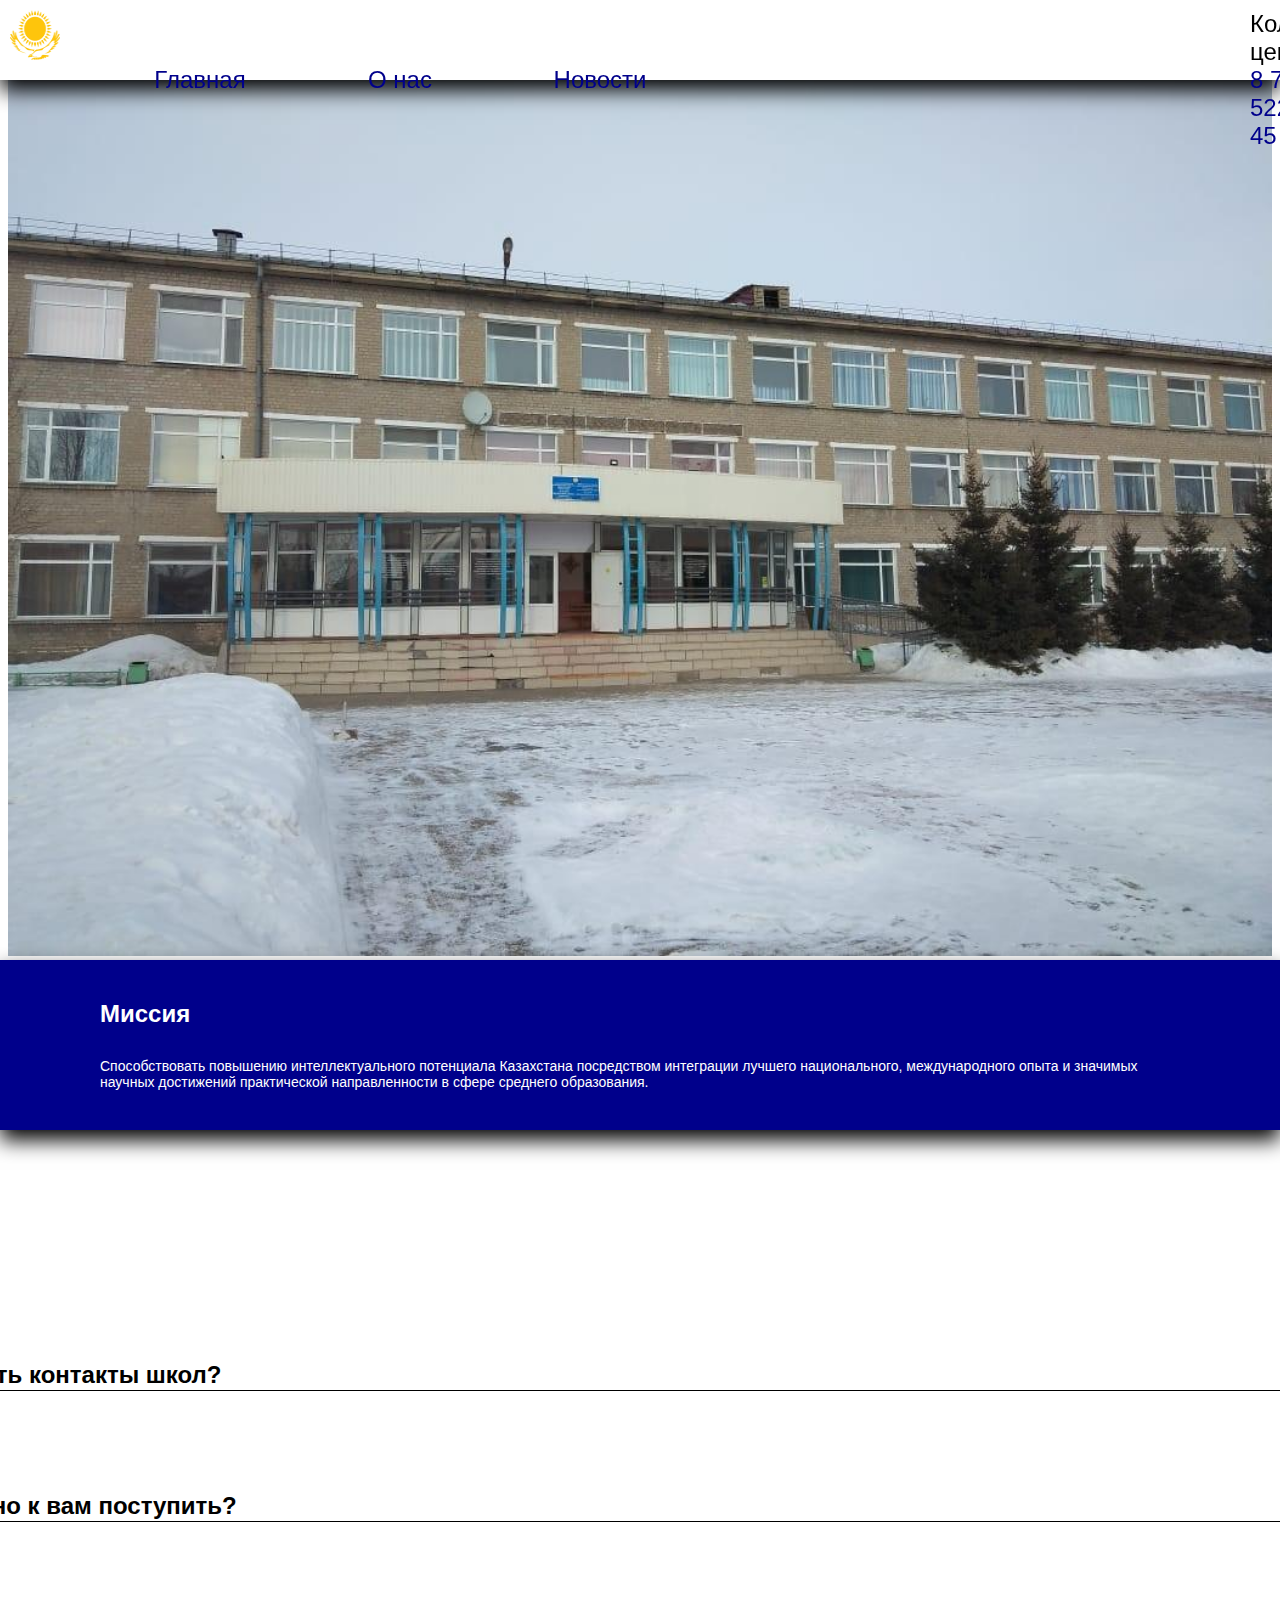
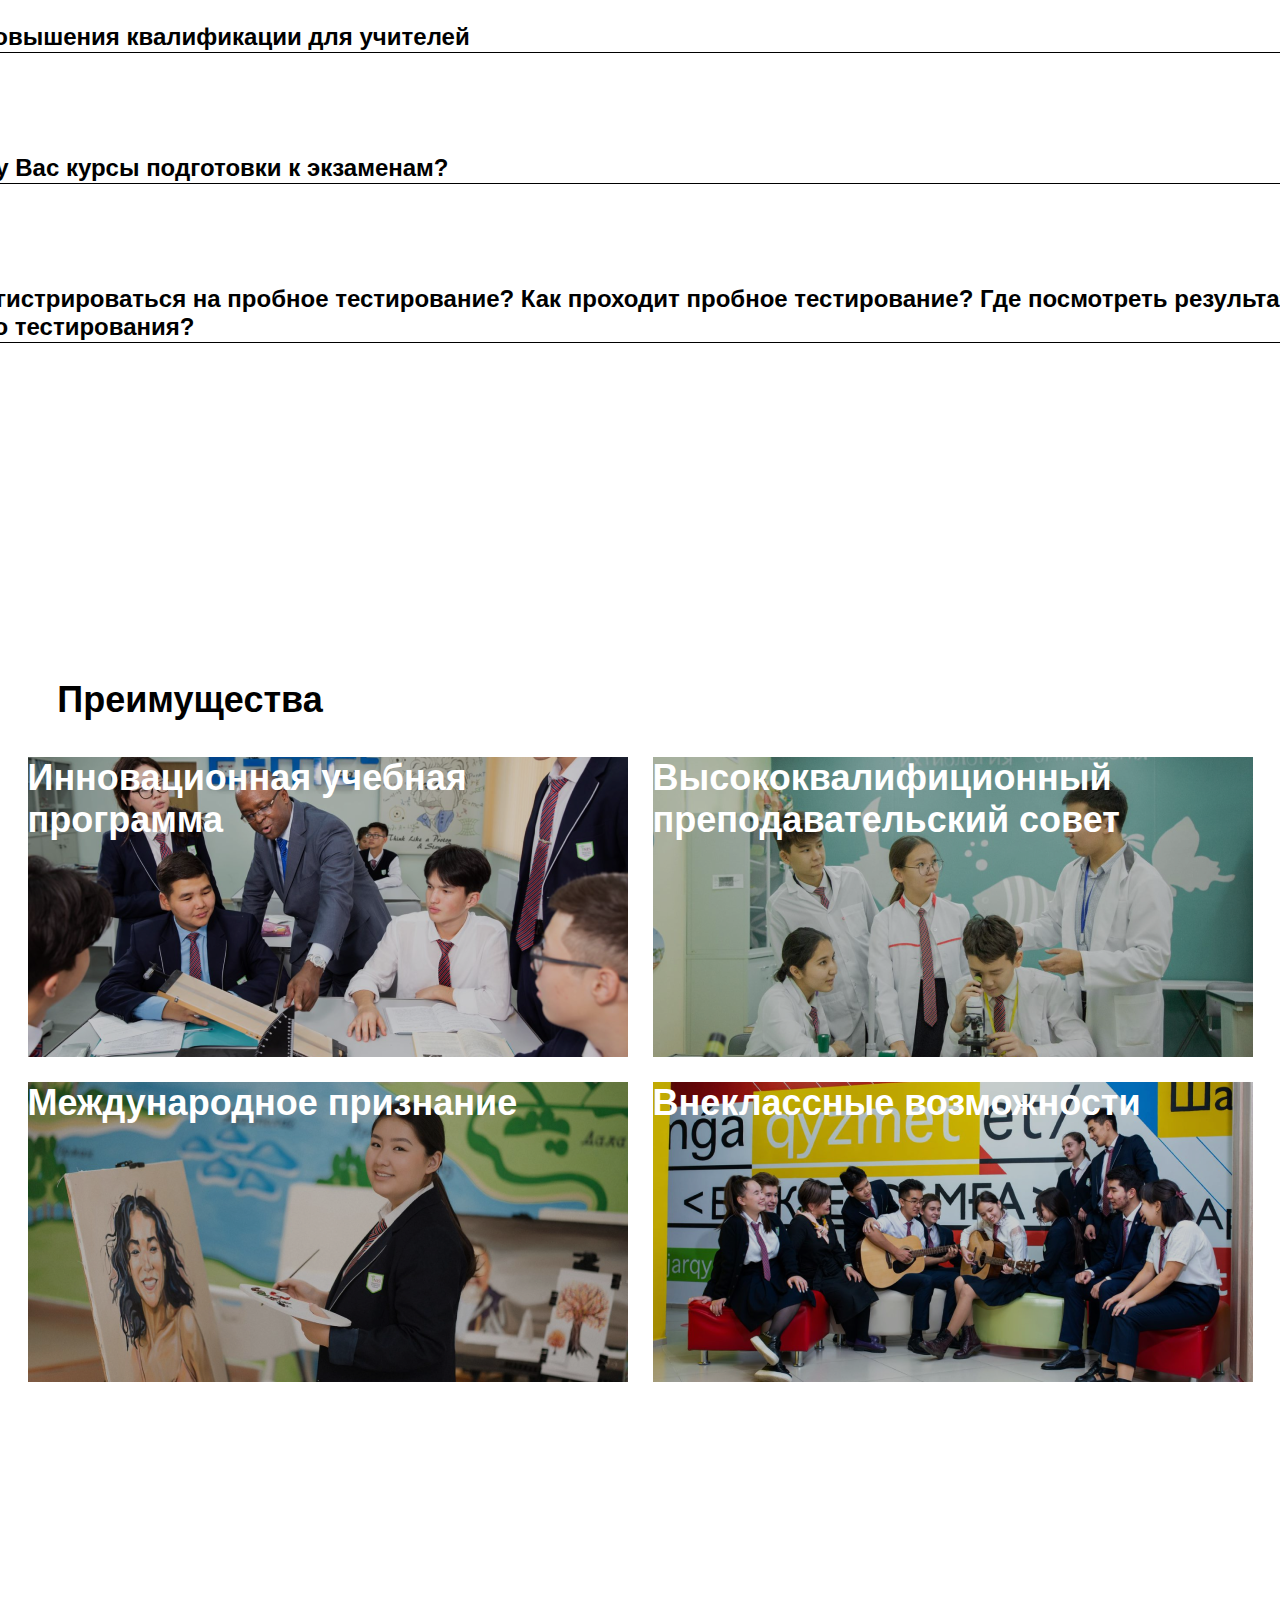
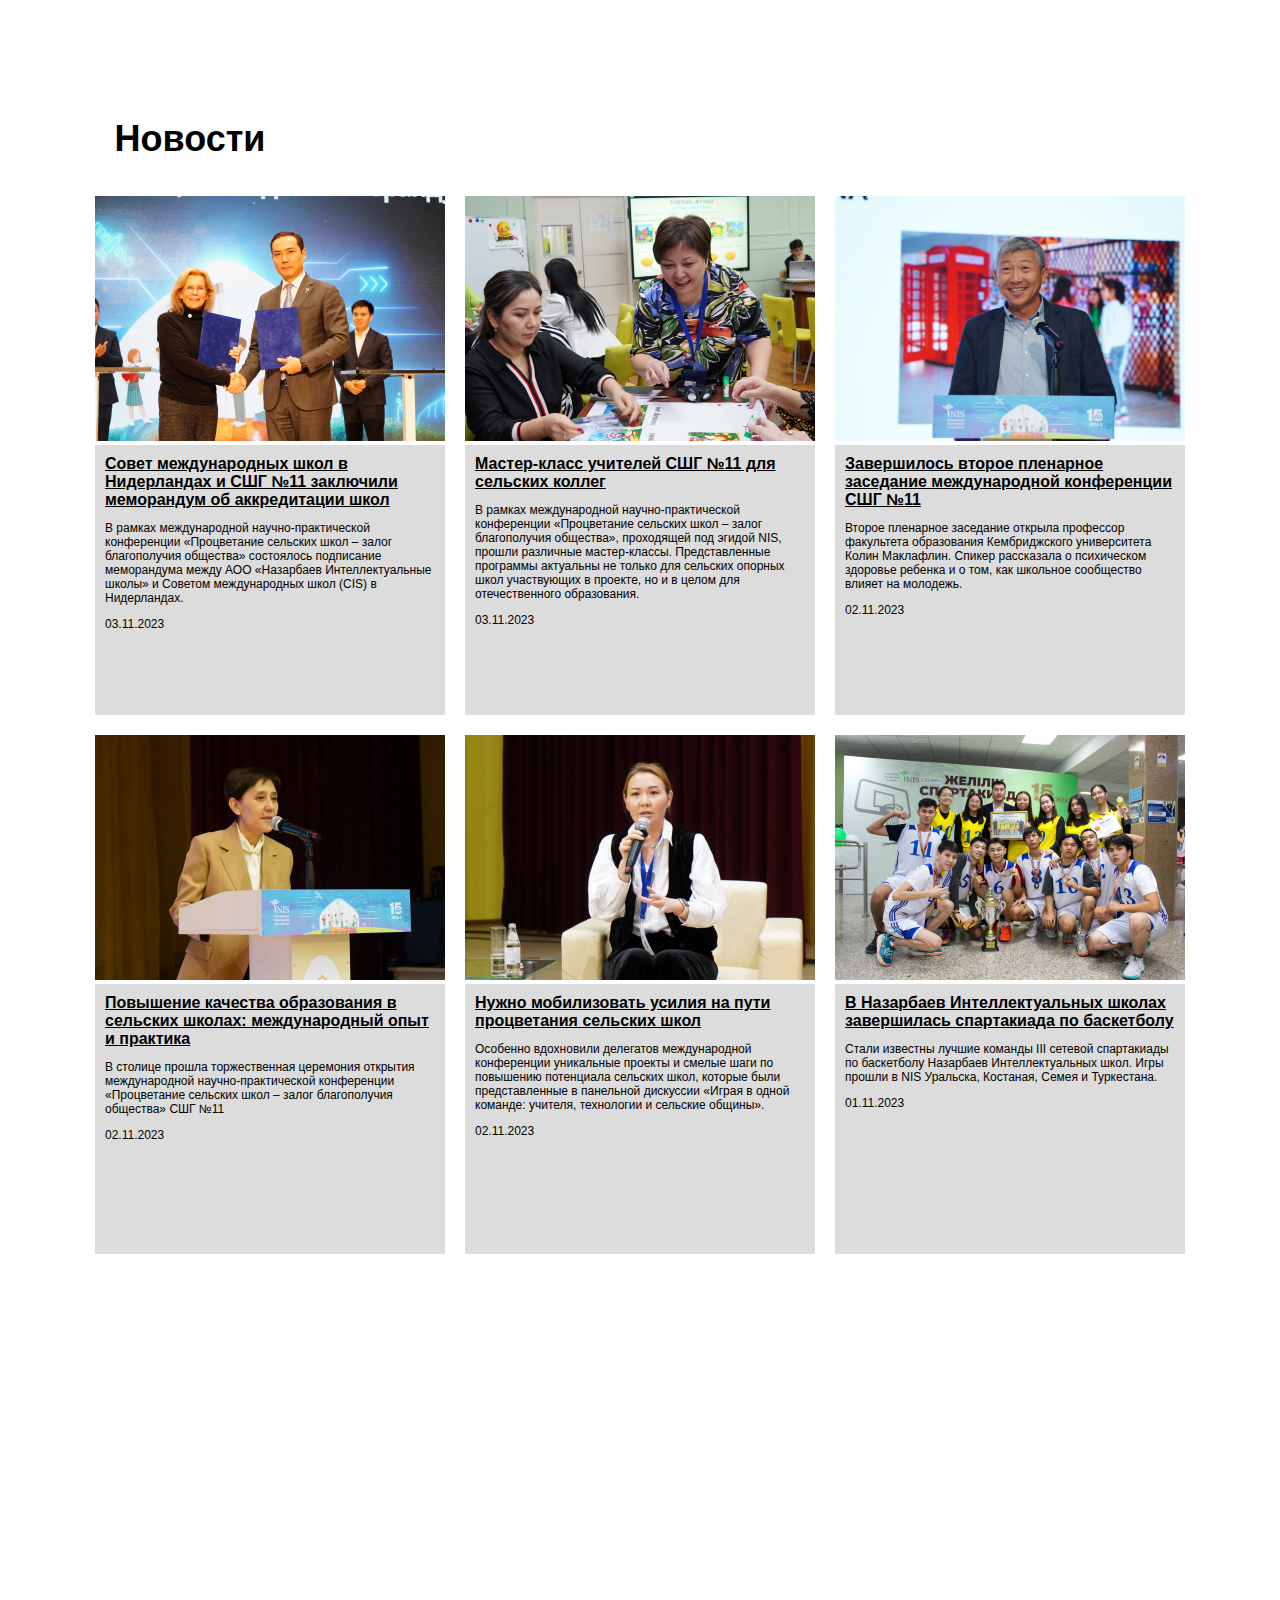
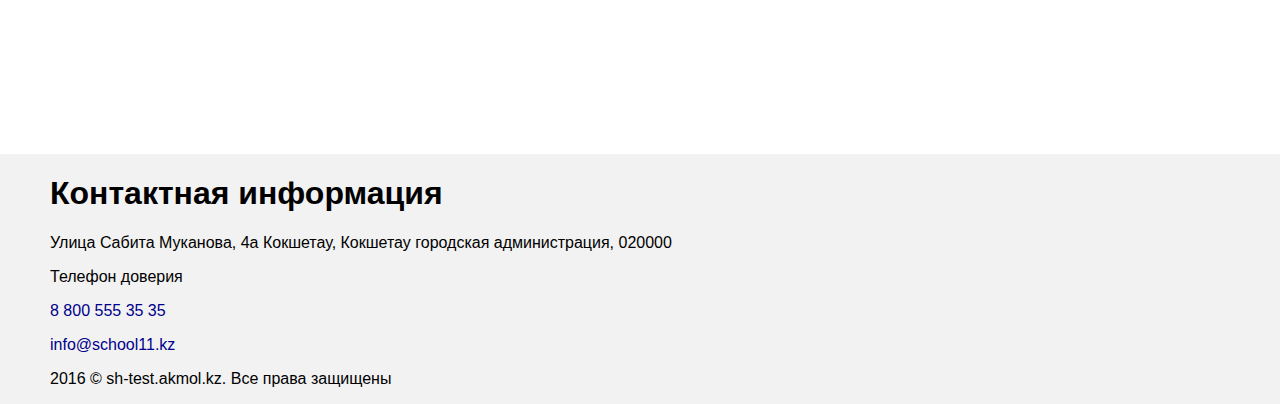
<file: Programs/index.html>
<!DOCTYPE html>
    <html lang="en">
    <head>
        <meta charset="UTF-8">
        <meta name="viewport" content="width=device-width, initial-scale=1.0">
        <title>СШГ №11</title>
        <style>
            .top {
                z-index: 2;
                width: 100%;
                height: 60px;
                background-color: white;
                position: fixed;
                left: 0;
                right: 0;
                top: 0;
                display: grid;
                grid-template-columns: 100px 200px 200px 200px 550px auto 25px 25px 25px 25px 25px 25px;
                box-shadow: 0px 10px 20px black;
                padding: 10px 0px;
            }
            .top div img {
                padding: 0px 10px;
                width: 50px;
                height: 50px;
            }
            .toptext {
                color: black;
                margin: auto;
                display: block;
                font-size: 24px;
                font-family: Verdana, Geneva, Tahoma, sans-serif;
                text-decoration: none;
            }
            .callcenter {
                color: darkblue;
                margin: auto;
                display: block;
                font-size: 24px;
                font-family: Verdana, Geneva, Tahoma, sans-serif;
                text-decoration: none;
            }
            .language {
                color: black;
                margin: auto;
                display: block;
                font-size: 12px;
                font-family: Verdana, Geneva, Tahoma, sans-serif;
            }
            .school {
                width: 100%;
                height: auto;
            }
            .mission {
                width: 100%;
                height: 150px;
                background-color: darkblue;
                position: absolute;
                left: 0;
                right: 0;
                display: grid;
                grid-template-columns: auto;
                box-shadow: 0px 10px 20px black;
                padding: 10px 0px;
            }
            .missiontitle {
                color: white;
                padding: 0px 100px;
                font-weight: bold;
                font-size: 24px;
                font-family: Verdana, Geneva, Tahoma, sans-serif;
                text-decoration: none;
            }
            .missiondescription {
                color: white;
                padding: 0px 100px;
                font-size: 14px;
                font-family: Verdana, Geneva, Tahoma, sans-serif;
                text-decoration: none;
            }
            .advantages {
                display: grid;
                justify-content: center;
                grid-template-columns: 600px 600px;
                gap: 25px;
            }
            .advantages div {
                transition: .1s;
                color: white;
                width: 600px;
                height: 300px;
                background-size: 100% 100%;
                font-family: Verdana, Geneva, Tahoma, sans-serif;
                font-weight: bold;
                font-size: 36px;
            }
            .advantages div:hover {
                font-weight: lighter;
                filter: grayscale(100%);
            }
            .bot {
                position: absolute;
                bottom: 1;
                left: 0;
                right: 0;
                padding-left: 50px;
                background-color: #f2f2f2;
                font-family: Verdana, Geneva, Tahoma, sans-serif;
            }
            .title {
                text-align: center;
                font-size: 36px;
                font-weight: bold;
                font-family: Verdana, Geneva, Tahoma, sans-serif;
            }
            .bluetext {
                color: darkblue;
            }
            .faq {
                display: grid;
                justify-content: center;
                row-gap: 100px;
            }
            .faq div {
                width: 1500px;
                border-bottom: 1px solid black;
            }
            .faq div button {
                transition: .1s;
                text-align: left;
                font-weight: bold;
                background-color: white;
                border: none;
                font-size: 24px;
                font-family: Verdana, Geneva, Tahoma, sans-serif;
            }
            .faq div div {
                font-family: Verdana, Geneva, Tahoma, sans-serif;
                font-size: 24px;
                padding: 10px 10px;
            }
            .news {
                display: grid;
                justify-content: center;
                grid-template-columns: auto auto auto;
                gap: 20px 20px;
            }
            .news div div {
                padding: 10px 10px;
                background-color: gainsboro;
                height: 250px;
                width: 330px;
            }
            .news div div a {
                font-size: 16px;
                font-weight: bold;
                font-family: Verdana, Geneva, Tahoma, sans-serif;
                color: black;
            }
            .news div div p {
                font-size: 12px;
                font-family: Verdana, Geneva, Tahoma, sans-serif;
                color: black;
            }
        </style>
        <script>
            function faq(id, text) {
                let parent = document.getElementById(id)
                let child = document.getElementById("faq" + id)
                if (child) {
                    child.remove()
                    parent.firstChild.style.color = "black"
                } else {
                    let child = document.createElement("div")
                    child.id = "faq" + id
                    child.textContent = text
                    parent.appendChild(child)
                    parent.firstChild.style.color = "darkblue"
                }
            }

            function changetext(text, id, fontsize) {
                let element = document.getElementById(id)
                element.textContent = text
                element.style.fontSize = fontsize
            }
        </script>
    </head>
    <body>
        <div class="top">   
            <div><img src="logo.png"></div>
            <div class="callcenter"><a class="callcenter" href="https://nassway228.github.io/Programs">Главная</a></div>
            <div class="callcenter"><a class="callcenter" href="#aboutus">О нас</a></div>
            <div class="callcenter"><a class="callcenter" href="#news">Новости</a></div>
            <div></div> 
            <div><div class="toptext">Колл-центр:</div><div class="callcenter">8 778 522 45 47</div></div>
            <div class="language"><a class="language" href="">KAZ</a></div>
            <div class="language">/</div>
            <div class="language"><a class="language" href="">RUS</a></div>
            <div class="language">/</div>
            <div class="language"><a class="language" href="">ENG</a></div>
        </div>
        <img src="school.jpg" class="school">
        <div class="mission">
            <div></div>
            <div class="missiontitle">Миссия</div>
            <div class="missiondescription">Способствовать повышению интеллектуального потенциала Казахстана посредством интеграции лучшего национального, международного опыта и значимых научных достижений практической направленности в сфере среднего образования.</div>
        </div>
        <div style="padding-top: 400px;"></div>
        <div class="faq">
            <div id="1"><button onclick="faq('1', 'Вся информация об Интеллектуальных школах доступна на сайте www.nis.edu.kz в разделе «Интеллектуальные школы»')" type="button">Как узнать контакты школ?</button></div>
            <div id="2"><button onclick="faq('2', 'Вся информация о поступлении доступна на сайте www.nis.edu.kz в разделе «Поступление»')" type="button">Как можно к вам поступить?</button></div>
            <div id="3"><button onclick="faq('3', 'Информация по курсам повышения квалификации доступна на сайте online.cpm.kz, а также по тел. +7(7172) 23-57-50')" type="button">Курсы повышения квалификации для учителей</button></div>
            <div id="4"><button onclick="faq('4', 'Центр педагогических измерений СШГ 11 совместно с Виртуальной лабораторией педагогического мастерства ACADEMIA.kz запустили платный онлайн-курс «Как подготовиться к поступлению в Назарбаев Интеллектуальную школу и оценить свои возможности». Данный курс доступен на онлайн-платформе ACADEMIA.kz на казахском и русском языках. Пользователи могут прослушать онлайн-курс в любое время и в любом месте.')" type="button">Есть ли у Вас курсы подготовки к экзаменам?</button></div>
            <div id="5"><button onclick="faq('5', 'Автономная организация образования СШГ 11 проводит пробное тестирование конкурсного отбора учащихся в 7 классы Назарбаев Интеллектуальных школ. Пробное тестирование проводится в формате компьютерного теста на базе Назарбаев Интеллектуальных школ и Международной школы г.Астаны с ограниченным количеством мест по каждой школе. Пробное тестирование включает все разделы тестирования конкурсного отбора учащихся в 7 классы. Информация о доступных датах пробного тестирования доступна на сайте в разделе «Поступление».')" type="button">Как зарегистрироваться на пробное тестирование? Как проходит пробное тестирование? Где посмотреть результаты пробного тестирования?</button></div>
        </div>
        <div style="padding-top: 300px;"></div>
        <p style="padding-right: 900px;" class="title">Преимущества</p>
        <div class="advantages">
            <div id="adv1" onmouseleave="changetext('Инновационная учебная программа', 'adv1', '36px')" onmouseenter="changetext('Наша учебная программа выходит за рамки традиционных методов обучения, делая акцент на критическом мышлении, решении проблем, творчестве и сотрудничестве. Мы создаем учебную среду, которая побуждает учеников исследовать новые идеи, адаптироваться к трудностям и развивать любовь к учебе на протяжении всей жизни.', 'adv1', '24px')" style="background-image: url(advantages-image-1.jpg);">Инновационная учебная программа</div>
            <div id="adv2" onmouseleave="changetext('Высококвалифиционный преподавательский состав', 'adv2', '36px')" onmouseenter="changetext('В СШГ 11 мы гордимся нашими преданными и опытными преподавателями. Наши преподаватели тщательно отбираются на основе их опыта и стремления развивать индивидуальный потенциал каждого ученика. Они обеспечивают индивидуальное внимание, наставничество и руководство, чтобы гарантировать успех каждого студента.', 'adv2', '24px')" style="background-image: url(advantages-image-2.jpg);">Высококвалифиционный преподавательский совет</div>
            <div id="adv3" onmouseleave="changetext('Международное признание', 'adv3', '36px')" onmouseenter="changetext('СШГ 11 получил международное признание благодаря своему стремлению к совершенству в образовании. Благодаря партнерству с известными учебными заведениями и участию в глобальных образовательных программах мы гарантируем, что наши ученики получат образование мирового класса, которое подготовит их к процветанию во все более взаимосвязанном мире.', 'adv3', '24px')" style="background-image: url(advantages-image-3.jpg);">Международное признание</div>
            <div id="adv4" onmouseleave="changetext('Внеклассные возможности', 'adv4', '36px')" onmouseenter="changetext('СШГ 11 предлагает широкий спектр внеклассных мероприятий, включая спорт, искусство, музыку и другие кружки. Эти мероприятия дополняют академическую учебную программу и предоставляют ученикам возможность открыть и развить свои увлечения, способствуя всестороннему образованию и личностному росту.', 'adv4', '24px')"style="background-image: url(advantages-image-4.jpg);">Внеклассные возможности</div>
        </div>
        <div style="padding-top: 300px;"></div>
        <p style="padding-right: 900px;" class="title">Новости</p>
        <div class="news">
            <div>
                <img src="news1.jpg">
                <div>
                    <a href="">Совет международных школ в Нидерландах и СШГ №11 заключили меморандум об аккредитации школ</a>
                    <p>В рамках международной научно-практической конференции «Процветание сельских школ – залог благополучия общества» состоялось подписание меморандума между АОО «Назарбаев Интеллектуальные школы» и Советом международных школ (CIS) в Нидерландах.</p>
                    <p>03.11.2023</p>
                </div>
            </div>
            <div>
                <img src="news2.jpg">
                <div>
                    <a href="">Мастер-класс учителей СШГ №11 для сельских коллег</a>
                    <p>В рамках международной научно-практической конференции «Процветание сельских школ – залог благополучия общества», проходящей под эгидой NIS, прошли различные мастер-классы. Представленные программы актуальны не только для сельских опорных школ участвующих в проекте, но и в целом для отечественного образования.</p>
                    <p>03.11.2023</p>
                </div>
            </div>
            <div>
                <img src="news3.jpg" id="news">
                <div>
                    <a href="">Завершилось второе пленарное заседание международной конференции СШГ №11</a>
                    <p>Второе пленарное заседание открыла профессор факультета образования Кембриджского университета Колин Маклафлин. Спикер рассказала о психическом здоровье ребенка и о том, как школьное сообщество влияет на молодежь.</p>
                    <p>02.11.2023</p>
                </div>
            </div>
            <div>
                <img src="news4.jpg">
                <div>
                    <a href="">Повышение качества образования в сельских школах: международный опыт и практика</a>
                    <p>В столице прошла торжественная церемония открытия международной научно-практической конференции «Процветание сельских школ – залог благополучия общества» СШГ №11</p>
                    <p>02.11.2023</p>
                </div>
            </div>
            <div>
                <img src="news5.jpg">
                <div>
                    <a href="">Нужно мобилизовать усилия на пути процветания сельских школ</a>
                    <p>Особенно вдохновили делегатов международной конференции уникальные проекты и смелые шаги по повышению потенциала сельских школ, которые были представленные в панельной дискуссии «Играя в одной команде: учителя, технологии и сельские общины».</p>
                    <p>02.11.2023</p>
                </div>
            </div>
            <div>
                <img src="news6.jpg" id="news">
                <div>
                    <a href="">В Назарбаев Интеллектуальных школах завершилась спартакиада по баскетболу</a>
                    <p>Стали известны лучшие команды III сетевой спартакиады по баскетболу Назарбаев Интеллектуальных школ. Игры прошли в NIS Уральска, Костаная, Семея и Туркестана.</p>
                    <p>01.11.2023</p>
                </div>
            </div>
        </div>
        <div style="padding-top: 500px;"></div>
        <footer class="bot" id="aboutus">
            <h1>Контактная информация</h1>
            <p>​Улица Сабита Муканова, 4а​ Кокшетау, Кокшетау городская администрация, 020000</p>
            <p>Телефон доверия</p>
            <p class="bluetext">8 800 555 35 35</p>
            <p class="bluetext">info@school11.kz</p>         
            <p>2016 © sh-test.akmol.kz. Все права защищены</p>
        </footer>
    </body>
</html>
</file>
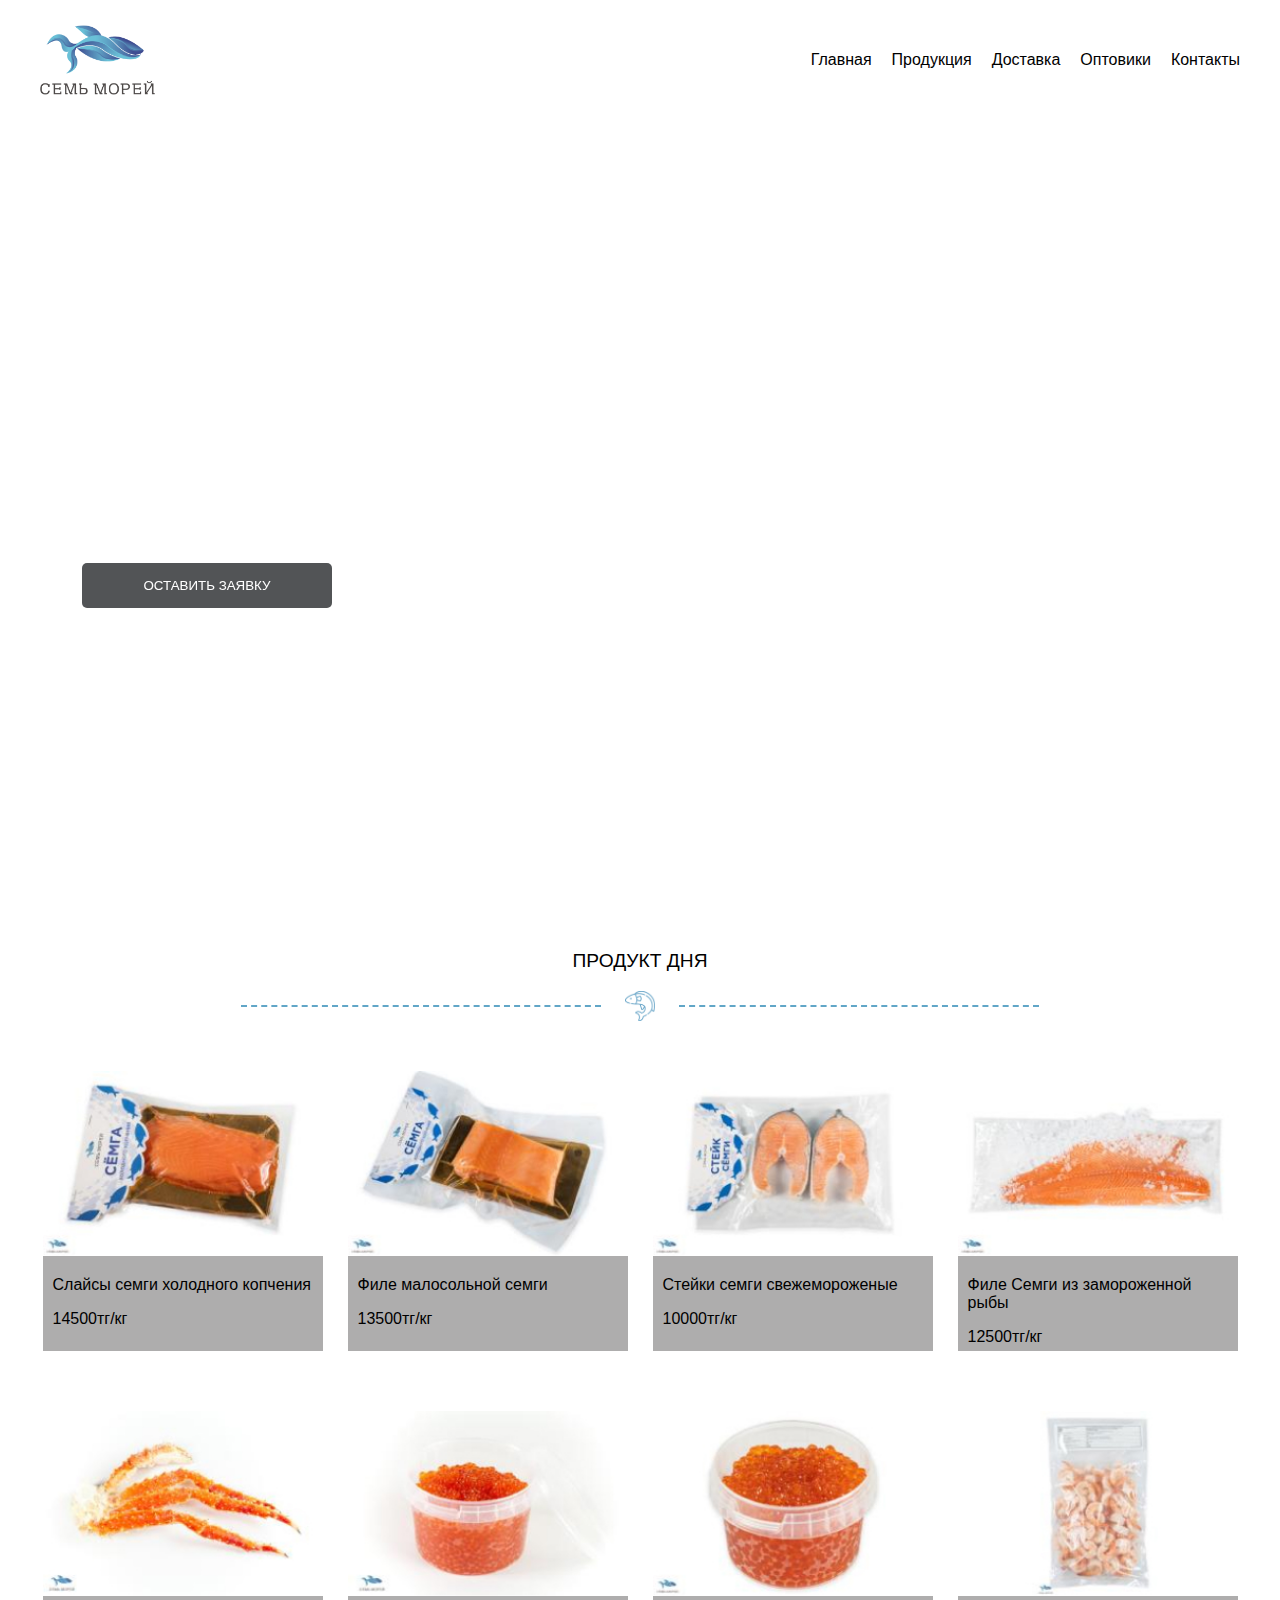
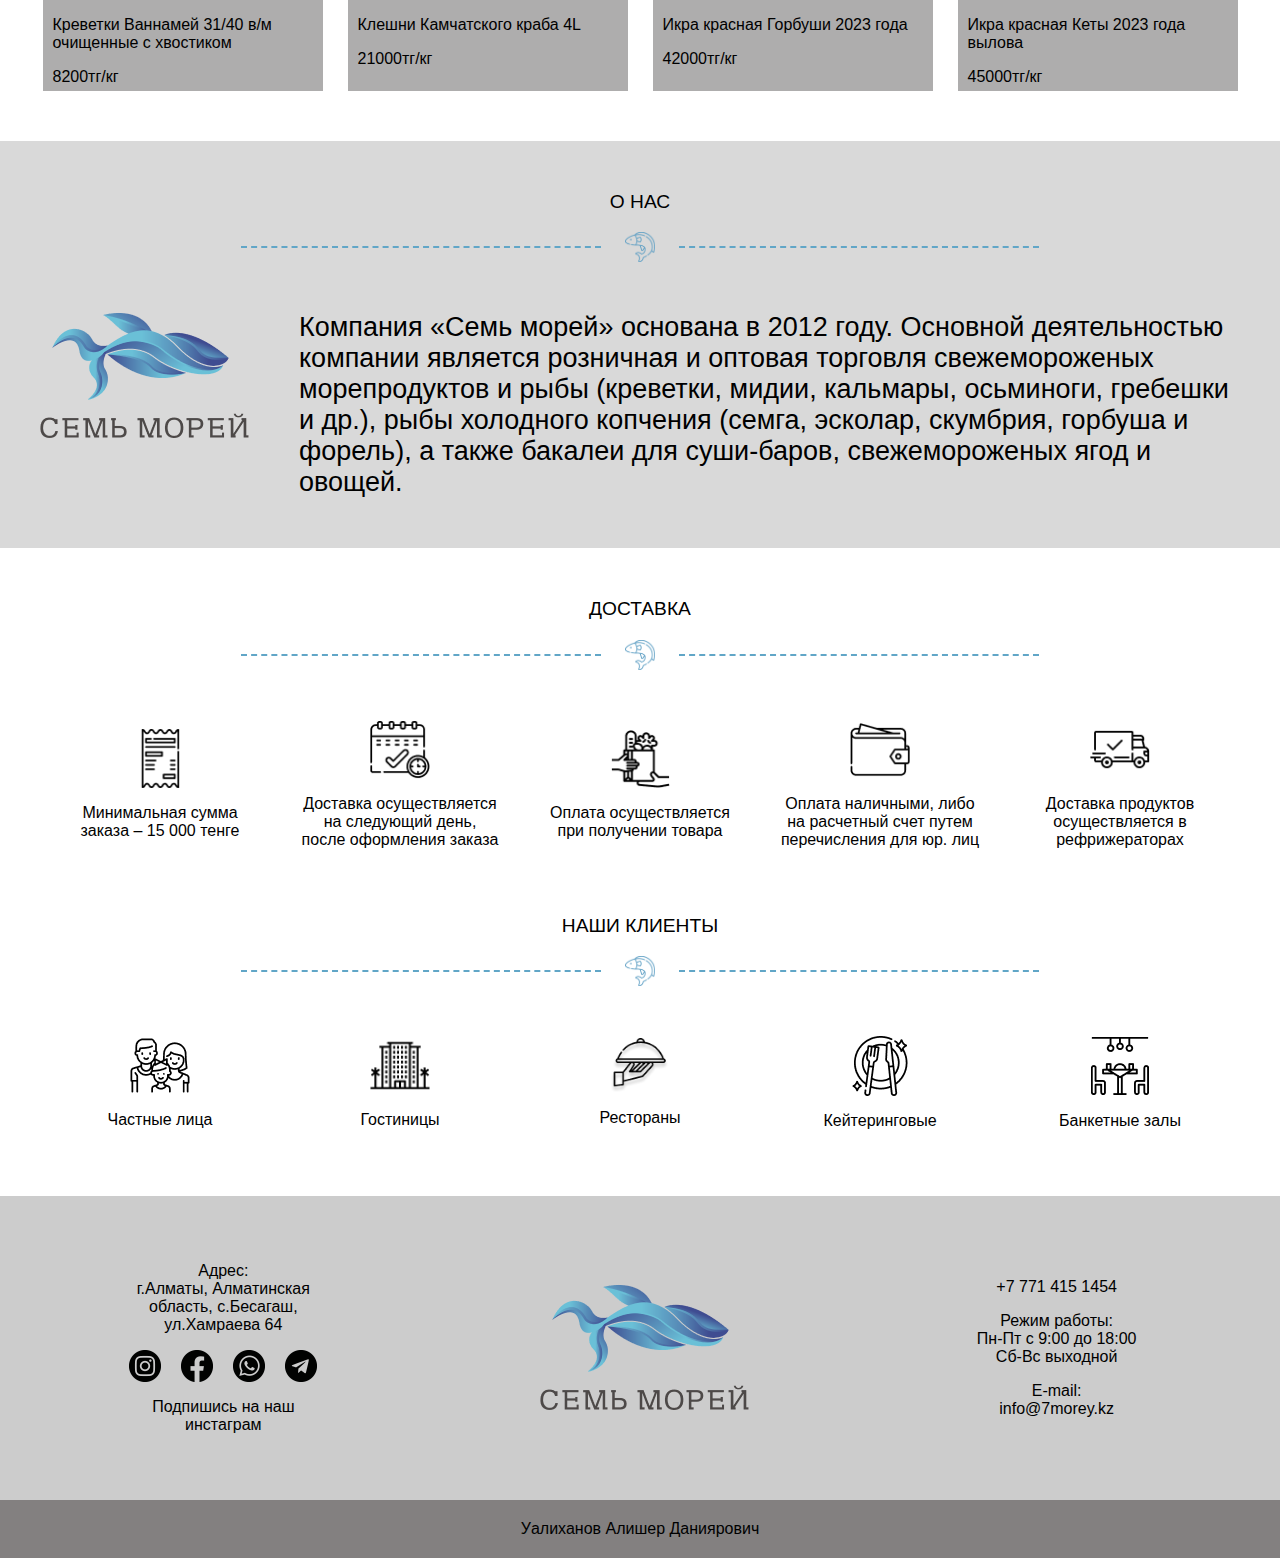
<file: sayt/index.html>
<!DOCTYPE html>
<html lang="en">
    <head>
        <meta charset="UTF-8">
        <meta name="viewport" content="width=device-width, initial-scale=1.0">
        <link rel="stylesheet" href="style.css">
        <title>Семь Морей</title>
    </head>
    <body>
        <div class="banner">
            <div class="navbar">
                <div class="container">
                    <div class="header">
                        <img class="header_img" src="assets/logo.png">
            
                        <div class="header_div">
                            <a class="header_div_a" href="">Главная</a>
                            <a class="header_div_a" href="">Продукция</a>
                            <a class="header_div_a" href="">Доставка</a>
                            <a class="header_div_a" href="">Оптовики</a>
                            <a class="header_div_a" href="">Контакты</a>
                        </div>
                    </div>
                </div>
            </div>

            <div class="container">
                <div class="bannerBG">
                    <div class="bannertext">
                        <h1 style="color: white;">РОЗНИЧНАЯ И ОПТОВАЯ ПРОДАЖА СВЕЖЕМОРОЖЕНЫХ МОРЕПРОДУКТОВ</h1>
                        <p style="color: white;">С БЕСПЛАТНОЙ ДОСТАВКОЙ ПО ВСЕМУ КАЗАХСТАНУ</p>
                        <button class="bannertext_button">ОСТАВИТЬ ЗАЯВКУ</button>
                    </div>
                </div>
            </div>
        </div>

        <div class="container">
            <div class="blocktitle">
                <p class="blocktitle_p">ПРОДУКТ ДНЯ</p>
    
                <div class="blocktitle_div">
                    <div class="blocktitle_div_div"></div>
                    <div class="blocktitle_div_img"></div>
                    <div class="blocktitle_div_div"></div>
                </div>
            </div>

            <div class="productoftheday">
                <div class="productoftheday_div">
                    <img class="productoftheday_div_img" src="assets/1.jpg">
                    
                    <div class="productoftheday_div_div">
                        <p>Слайсы семги холодного копчения</p>
                        <p>14500тг/кг</p>
                    </div>
                </div>

                <div class="productoftheday_div">
                    <img class="productoftheday_div_img" src="assets/2.jpg">
                    
                    <div class="productoftheday_div_div">
                        <p>Филе малосольной семги</p>
                        <p>13500тг/кг</p>
                    </div>
                </div>

                <div class="productoftheday_div">
                    <img class="productoftheday_div_img" src="assets/3.jpg">
                    
                    <div class="productoftheday_div_div">
                        <p>Стейки семги свежемороженые</p>
                        <p>10000тг/кг</p>
                    </div>
                </div>

                <div class="productoftheday_div">
                    <img class="productoftheday_div_img" src="assets/4.jpg">
                    
                    <div class="productoftheday_div_div">
                        <p>Филе Семги из замороженной рыбы</p>
                        <p>12500тг/кг</p>
                    </div>
                </div>

                <div class="productoftheday_div">
                    <img class="productoftheday_div_img" src="assets/5.jpg">
                    
                    <div class="productoftheday_div_div">
                        <p>Креветки Ваннамей 31/40 в/м очищенные с хвостиком</p>
                        <p>8200тг/кг</p>
                    </div>
                </div>

                <div class="productoftheday_div">
                    <img class="productoftheday_div_img" src="assets/6.jpg">
                    
                    <div class="productoftheday_div_div">
                        <p>Клешни Камчатского краба 4L</p>
                        <p>21000тг/кг</p>
                    </div>
                </div>

                <div class="productoftheday_div">
                    <img class="productoftheday_div_img" src="assets/7.jpg">
                    
                    <div class="productoftheday_div_div">
                        <p>Икра красная Горбуши 2023 года</p>
                        <p>42000тг/кг</p>
                    </div>
                </div>

                <div class="productoftheday_div">
                    <img class="productoftheday_div_img" src="assets/8.jpg">
                    
                    <div class="productoftheday_div_div">
                        <p>Икра красная Кеты 2023 года вылова</p>
                        <p>45000тг/кг</p>
                    </div>
                </div>
            </div>
        </div>

        <div class="gapbig"></div>

        <div class="aboutus">
            <div class="container">              
                <div class="blocktitle">
                    <p class="blocktitle_p">О НАС</p>
        
                    <div class="blocktitle_div">
                        <div class="blocktitle_div_div"></div>
                        <div class="blocktitle_div_img"></div>
                        <div class="blocktitle_div_div"></div>
                    </div>
                </div>

                <div class="aboutus_div">
                    <div class="aboutus_div_div"><img class="aboutus_div_div_img" src="assets/logo.png"></div>
                    <p class="aboutus_div_p">Компания «Семь морей» основана в 2012 году. Основной деятельностью компании является розничная и оптовая торговля свежемороженых морепродуктов и рыбы (креветки, мидии, кальмары, осьминоги, гребешки и др.), рыбы холодного копчения (семга, эсколар, скумбрия, горбуша и форель), а также бакалеи для суши-баров, свежемороженых ягод и овощей.</p>
                </div>
            </div>

            <div class="gapbig"></div>
        </div>

        <div class="container">
            <div class="blocktitle">
                <p class="blocktitle_p">ДОСТАВКА</p>
    
                <div class="blocktitle_div">
                    <div class="blocktitle_div_div"></div>
                    <div class="blocktitle_div_img"></div>
                    <div class="blocktitle_div_div"></div>
                </div>
            </div>

            <div class="delivery">
                <div class="delivery_div">
                    <img class="delivery_div_img" src="assets/d1.png">
                    <p class="delivery_div_p">Минимальная сумма заказа – 15 000 тенге</p>
                </div>

                <div class="delivery_div">
                    <img class="delivery_div_img" src="assets/d2.png">
                    <p class="delivery_div_p">Доставка осуществляется на следующий день, после оформления заказа</p>
                </div>

                <div class="delivery_div">
                    <img class="delivery_div_img" src="assets/d3.png">
                    <p class="delivery_div_p">Оплата осуществляется при получении товара</p>
                </div>

                <div class="delivery_div">
                    <img class="delivery_div_img" src="assets/d4.png">
                    <p class="delivery_div_p">Оплата наличными, либо на расчетный счет путем перечисления для юр. лиц</p>
                </div>

                <div class="delivery_div">
                    <img class="delivery_div_img" src="assets/d5.png">
                    <p class="delivery_div_p">Доставка продуктов осуществляется в рефрижераторах</p>
                </div>
            </div>

            <div class="blocktitle">
                <p class="blocktitle_p">НАШИ КЛИЕНТЫ</p>
    
                <div class="blocktitle_div">
                    <div class="blocktitle_div_div"></div>
                    <div class="blocktitle_div_img"></div>
                    <div class="blocktitle_div_div"></div>
                </div>
            </div>

            <div class="delivery">
                <div class="delivery_div">
                    <img class="delivery_div_img" src="assets/k1.png">
                    <p class="delivery_div_p">Частные лица</p>
                </div>

                <div class="delivery_div">
                    <img class="delivery_div_img" src="assets/k2.png">
                    <p class="delivery_div_p">Гостиницы</p>
                </div>

                <div class="delivery_div">
                    <img class="delivery_div_img" src="assets/k3.png">
                    <p class="delivery_div_p">Рестораны</p>
                </div>

                <div class="delivery_div">
                    <img class="delivery_div_img" src="assets/k4.png">
                    <p class="delivery_div_p">Кейтеринговые</p>
                </div>

                <div class="delivery_div">
                    <img class="delivery_div_img" src="assets/k5.png">
                    <p class="delivery_div_p">Банкетные залы</p>
                </div>
            </div>
        </div>

        <div class="gapbig"></div>

        <div class="footer">
            <div class="container">
                <div class="footer_div">
                    <div class="footer_div_div">
                        <p class="footer_div_div_p">Адрес:<br>г.Алматы, Алматинская область, с.Бесагаш, ул.Хамраева 64</p>
                        <div class="centerize" style="gap: 20px;">
                            <img width="32px" src="assets/ig.png">
                            <img width="32px" src="assets/fb.png">
                            <img width="32px" src="assets/wu.png">
                            <img width="32px" src="assets/tg.png">
                        </div>
                        <p class="footer_div_div_p">Подпишись на наш инстаграм</p>
                    </div>
        
                    <div class="footer_div_div">
                        <img class="footer_div_div_img" src="assets/logo.png">
                    </div>
        
                    <div class="footer_div_div">
                        <p class="footer_div_div_p">+7 771 415 1454</p>
                        <p class="footer_div_div_p">Режим работы:<br>Пн-Пт с 9:00 до 18:00<br>Сб-Вс выходной</p>
                        <p class="footer_div_div_p">E-mail:<br>info@7morey.kz</p>
                    </div>
                </div>
            </div>
        </div>

        <p class="copyright">Уалиханов Алишер Даниярович</p>
    </body>
</html>
</file>
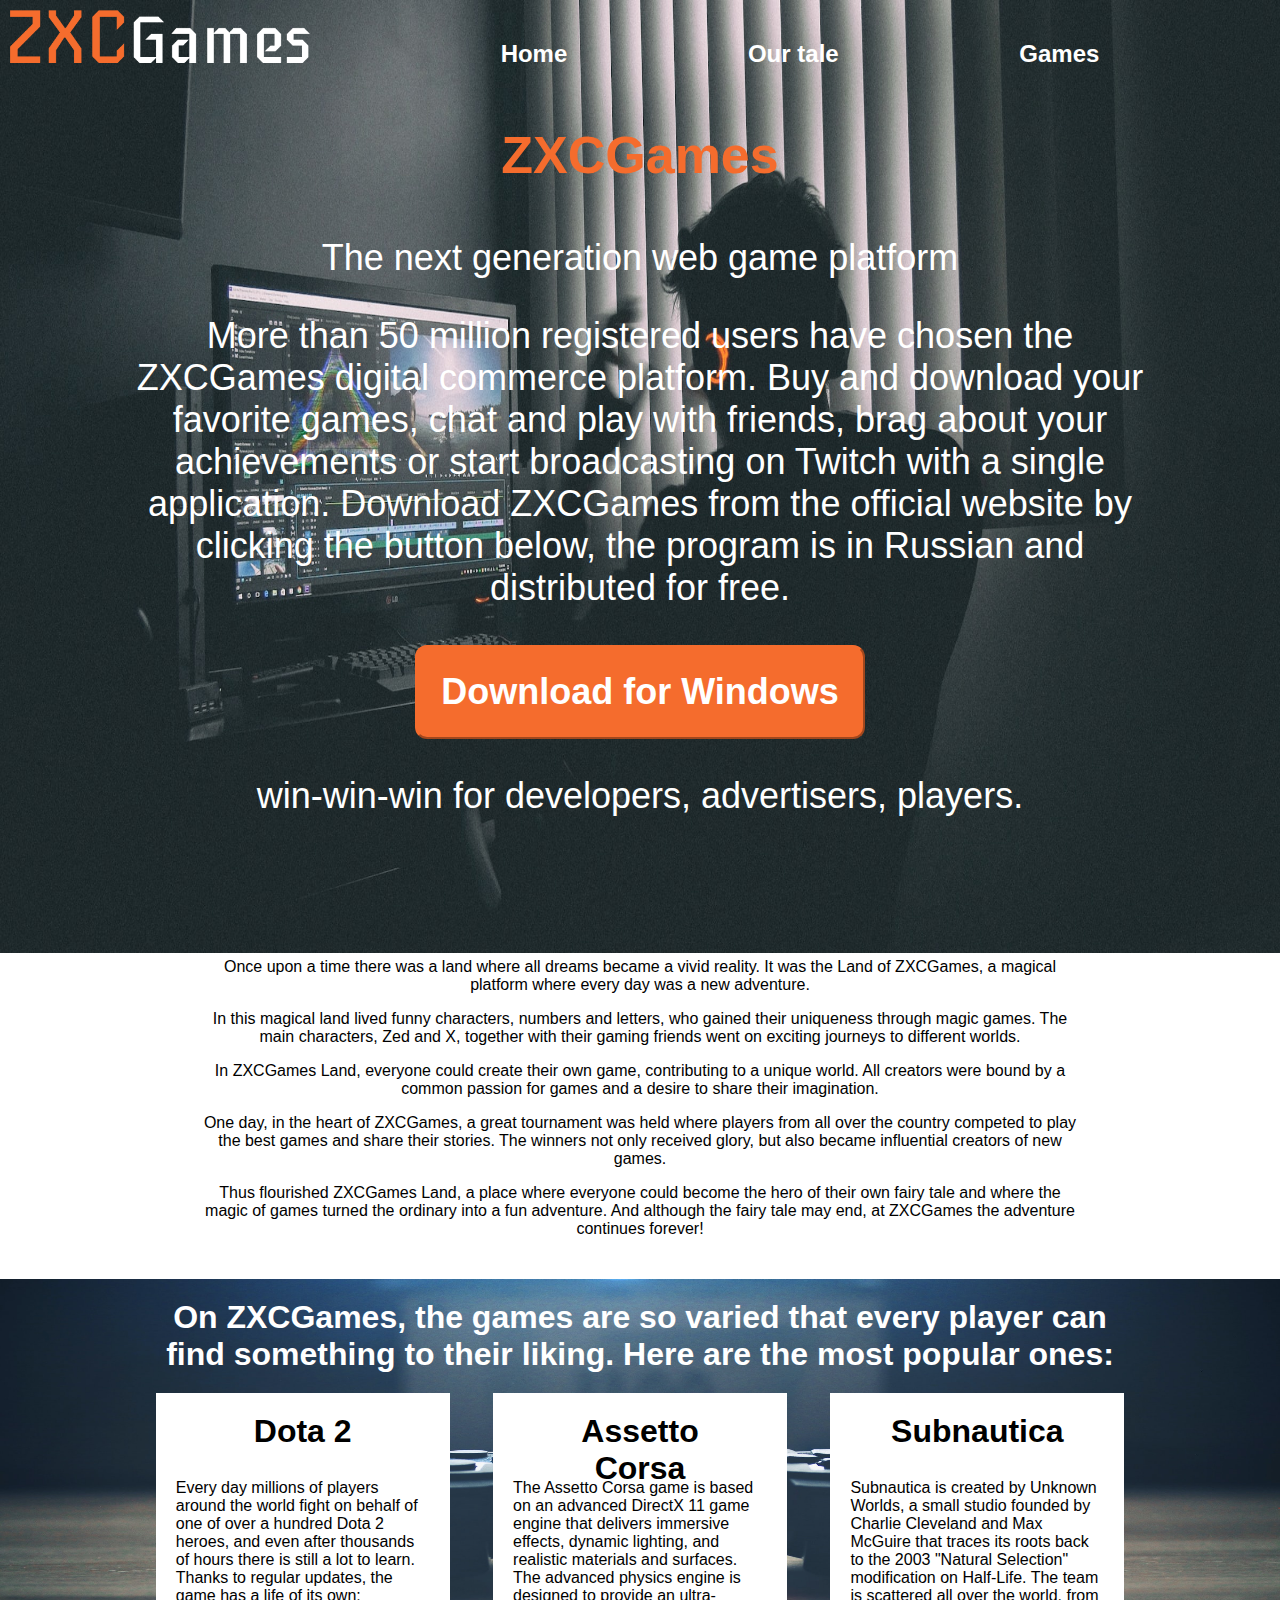
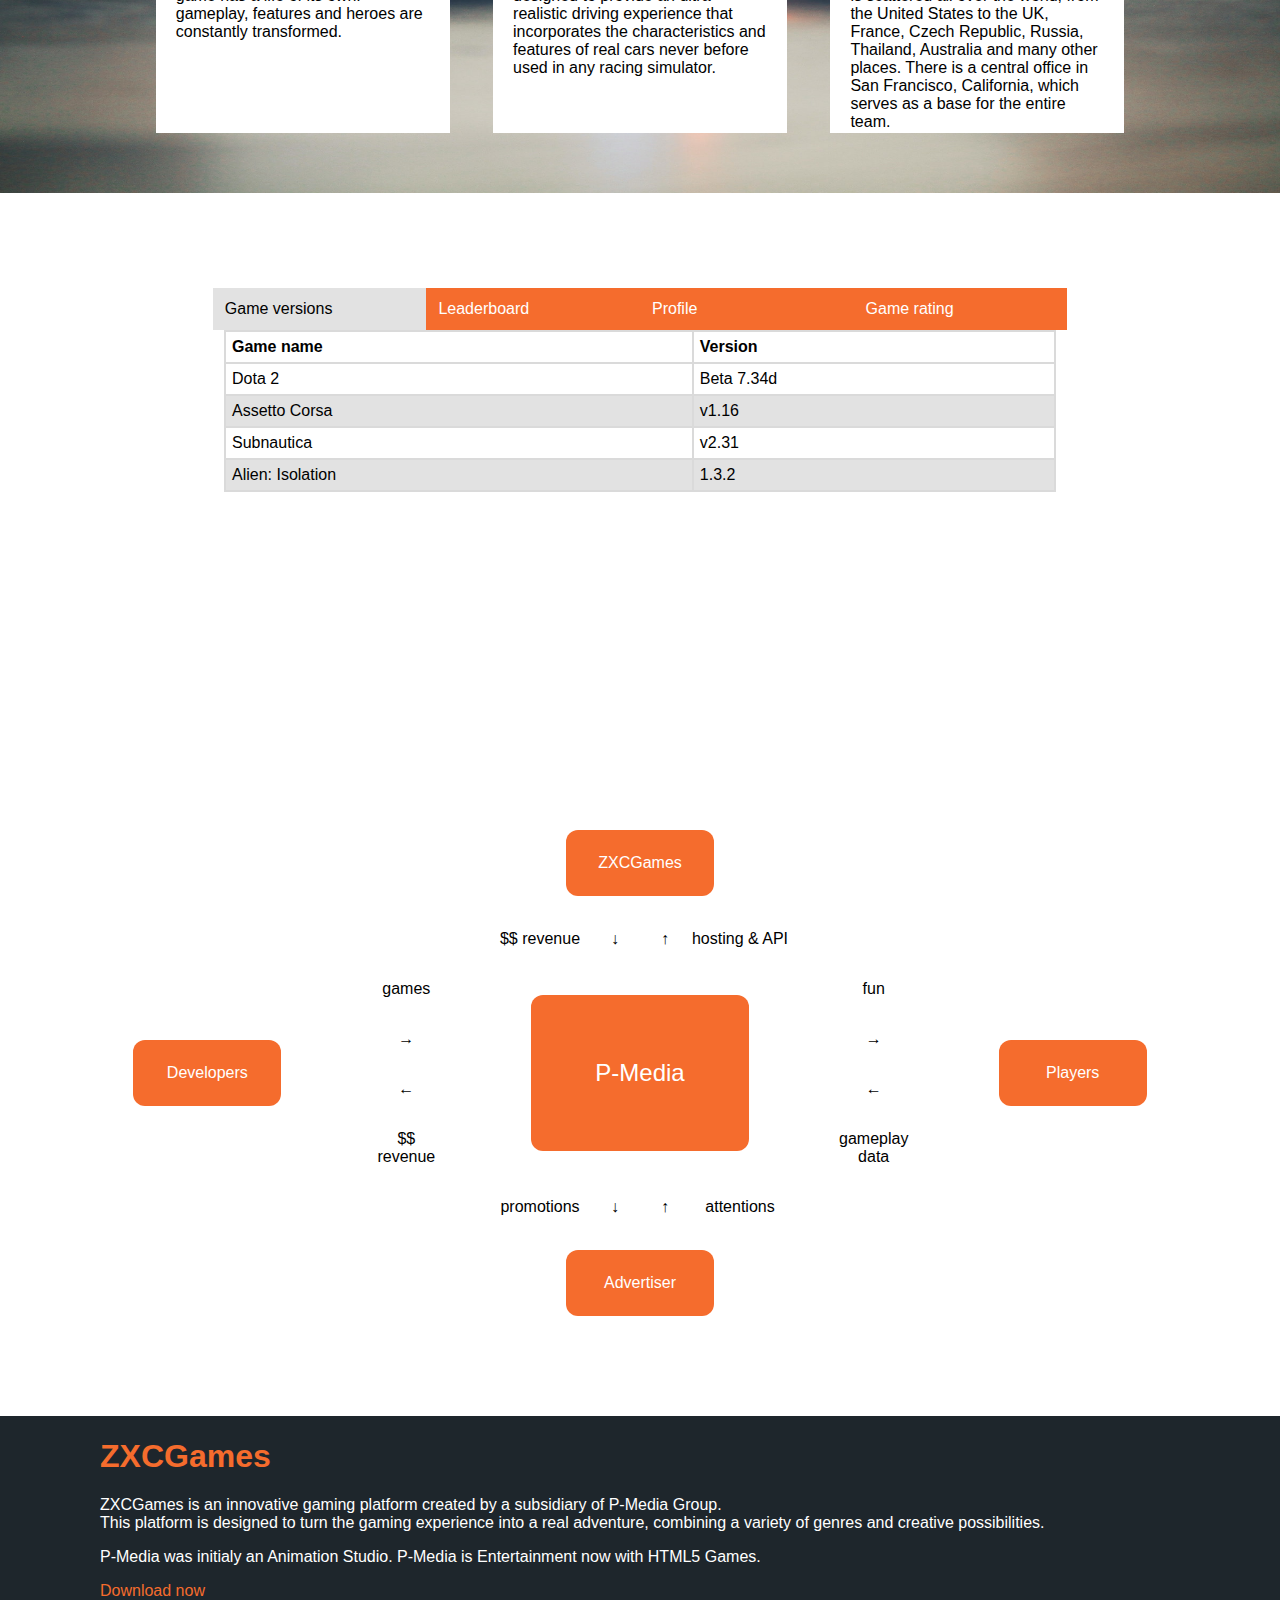
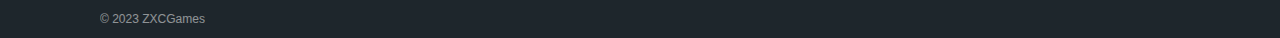
<file: ZXCGames/index.html>
<!DOCTYPE html>
<html lang="en">
    <head>
        <meta charset="UTF-8">
        <meta name="viewport" content="width=device-width, initial-scale=1.0">
        <title>ZXCGames</title>
        <link rel="icon" href="favicon.ico">
        <link rel="stylesheet" href="index.css">
    </head>
    <body>
        <div class="top">
            <div class="topbar">
                <img src="logo.png">
                <a href="index.html">Home</a>
                <a href="#tale">Our tale</a>
                <a href="#games">Games</a>
            </div>
            <div class="topdownload">
                <p style="font-size: 52px; font-weight: bold; color: #f56c2d;">ZXCGames</p>
                <p>The next generation web game platform</p>
                <p>More than 50 million registered users have chosen the ZXCGames digital commerce platform. Buy and download your favorite games, chat and play with friends, brag about your achievements or start broadcasting on Twitch with a single application. Download ZXCGames from the official website by clicking the button below, the program is in Russian and distributed for free.</p>
                <button>Download for Windows</button>
                <p>win-win-win for developers, advertisers, players.</p>
            </div>
        </div>
        <div style="margin-top: 900px;" class="article" id="tale">
            <h1>A tale of ZXCGames</h1>
            <p>Once upon a time there was a land where all dreams became a vivid reality. It was the Land of ZXCGames, a magical platform where every day was a new adventure.</p>
            <p>In this magical land lived funny characters, numbers and letters, who gained their uniqueness through magic games. The main characters, Zed and X, together with their gaming friends went on exciting journeys to different worlds.</p>
            <p>In ZXCGames Land, everyone could create their own game, contributing to a unique world. All creators were bound by a common passion for games and a desire to share their imagination.</p>
            <p>One day, in the heart of ZXCGames, a great tournament was held where players from all over the country competed to play the best games and share their stories. The winners not only received glory, but also became influential creators of new games.</p>
            <p>Thus flourished ZXCGames Land, a place where everyone could become the hero of their own fairy tale and where the magic of games turned the ordinary into a fun adventure. And although the fairy tale may end, at ZXCGames the adventure continues forever!</p>
        </div>
        <div style="margin-top: 25px;" class="articleWbg" id="games">
            <h1>On ZXCGames, the games are so varied that every player can find something to their liking. Here are the most popular ones:</h1>
            <div>
                <div>
                    <h1>Dota 2</h1>
                    <p>Every day millions of players around the world fight on behalf of one of over a hundred Dota 2 heroes, and even after thousands of hours there is still a lot to learn. Thanks to regular updates, the game has a life of its own: gameplay, features and heroes are constantly transformed.</p>
                </div>
                <div>
                    <h1>Assetto Corsa</h1>
                    <p>The Assetto Corsa game is based on an advanced DirectX 11 game engine that delivers immersive effects, dynamic lighting, and realistic materials and surfaces. The advanced physics engine is designed to provide an ultra-realistic driving experience that incorporates the characteristics and features of real cars never before used in any racing simulator.</p>
                </div>
                <div>
                    <h1>Subnautica</h1>
                    <p>Subnautica is created by Unknown Worlds, a small studio founded by Charlie Cleveland and Max McGuire that traces its roots back to the 2003 "Natural Selection" modification on Half-Life. The team is scattered all over the world, from the United States to the UK, France, Czech Republic, Russia, Thailand, Australia and many other places. There is a central office in San Francisco, California, which serves as a base for the entire team.</p>
                </div>
            </div>
        </div>
        <div style="margin-top: 650px;" class="functions">
            <form>
                <input type="radio" id="tab1" name="contact" checked>
                <label for="tab1">Game versions</label>
                <table id="tab1" cellspacing="0">
                    <tr>
                        <td style="font-weight: bold;">Game name</td>
                        <td style="font-weight: bold;">Version</td>
                    </tr>
                    <tr>
                        <td>Dota 2</td>
                        <td>Beta 7.34d</td>
                    </tr>
                    <tr style="background-color:rgb(226, 226, 226);">
                        <td>Assetto Corsa</td>
                        <td>v1.16</td>
                    </tr>
                    <tr>
                        <td>Subnautica</td>
                        <td>v2.31</td>
                    </tr>
                    <tr style="background-color:rgb(226, 226, 226);">
                        <td>Alien: Isolation</td>
                        <td>1.3.2</td>
                    </tr>
                </table>
                <input type="radio" id="tab2" name="contact"/>
                <label for="tab2">Leaderboard</label>
                    <table cellspacing="0">
                        <tr>
                            <td style="font-weight: bold;">Nickname</td>
                            <td style="font-weight: bold;">Level</td>
                        </tr>
                        <tr>
                            <td>tormoZOV_net</td>
                            <td>135 lvl</td>
                        </tr>
                        <tr style="background-color:rgb(226, 226, 226);">
                            <td>BaBkA_B_KeDaX</td>
                            <td>130 lvl</td>
                        </tr>
                        <tr>
                            <td>TpaBoMaH</td>
                            <td>127 lvl</td>
                        </tr>
                        <tr style="background-color:rgb(226, 226, 226);">
                            <td>Serega_Pirat</td>
                            <td>119 lvl</td>
                        </tr>
                    </table>
                <input type="radio" id="tab3" name="contact"/>
                <label for="tab3">Profile</label>
                <table class="profile">
                    <tr>
                        <td width="256px"><img src="icon.png"></td>
                        <td style="vertical-align: top;" width="100%">
                            <h1>Username</h1>
                            <p>Bio</p>
                        </td>
                        <td width="20%">
                            <h1 style="text-align: center;">Level 10</h1>
                            <button id="editprofile"></button>
                            <label for="editprofile">Edit Profile</label>
                        </td>
                    </tr>
                    <tr><th colspan="3" style="text-align: left; border-bottom: 1px solid black;">Favorite Games:</th></tr>
                    <tr>
                        <td colspan="2">Dota 2</td>
                        <td>1,169 hours</td>
                    </tr>
                    <tr>
                        <td colspan="2">Garry's Mod</td>
                        <td>956 hours</td>
                    </tr>
                    <tr>
                        <td colspan="2">Soundpad</td>
                        <td>822 hours</td>
                    </tr>
                    <tr>
                        <td colspan="2">Counter-Strike 2</td>
                        <td>666 hours</td>
                    </tr>
                </table>
                <input type="radio" id="tab4" name="contact"/>
                <label for="tab4">Game rating</label>
                    <table cellspacing="0">
                        <tr>
                            <td style="font-weight: bold;">Game name</td>
                            <td style="font-weight: bold;">Rating</td>
                        </tr>
                        <tr>
                            <td>Dota 2</td>
                            <td>90</td>
                        </tr>
                        <tr style="background-color:rgb(226, 226, 226);">
                            <td>Assetto Corsa</td>
                            <td>74</td>
                        </tr>
                        <tr>
                            <td>Subnautica</td>
                            <td>87</td>
                        </tr>
                        <tr style="background-color:rgb(226, 226, 226);">
                            <td>Alien: Isolation</td>
                            <td>79</td>
                        </tr>
                    </table>
            </form>
        </div>
        <div class="ecosystem" style="margin-top: 500px;">
            <p id="main">ZXCGames</p><br>
            <div class="ecocolumn">
                <p>$$ revenue</p>
                <p>↓</p>
                <p>↑</p>
                <p>hosting & API</p>
            </div>
            <div class="ecorow">
                <p id="main">Developers</p>
                <div>
                    <p>games</p>
                    <p>→</p>
                    <p>←</p>
                    <p>$$ revenue</p>
                </div>
                <p style="background-color: #f56c2d; padding: 64px; color: white; border-radius: 12px; font-size: 24px;">P-Media</p>
                <div>
                    <p>fun</p>
                    <p>→</p>
                    <p>←</p>
                    <p>gameplay data</p>
                </div>
                <p id="main">Players</p>
            </div>
            <div class="ecocolumn">
                <p>promotions</p>
                <p>↓</p>
                <p>↑</p>
                <p>attentions</p>
            </div>
            <br><p id="main">Advertiser</p>
        </div>
        <footer style="margin-top: 100px;" class="bot">
            <h1>ZXCGames</h1>
            <p>ZXCGames is an innovative gaming platform created by a subsidiary of P-Media Group.<br>This platform is designed to turn the gaming experience into a real adventure, combining a variety of genres and creative possibilities.</p>
            <p>P-Media was initialy an Animation Studio. P-Media is Entertainment now with HTML5 Games.</p>
            <a style="color: #f56c2d;" href="index.html">Download now</a>
            <p style="font-size: 12px; opacity: .5;">© 2023 ZXCGames</p>
        </footer>
    </body>
</html>
</file>
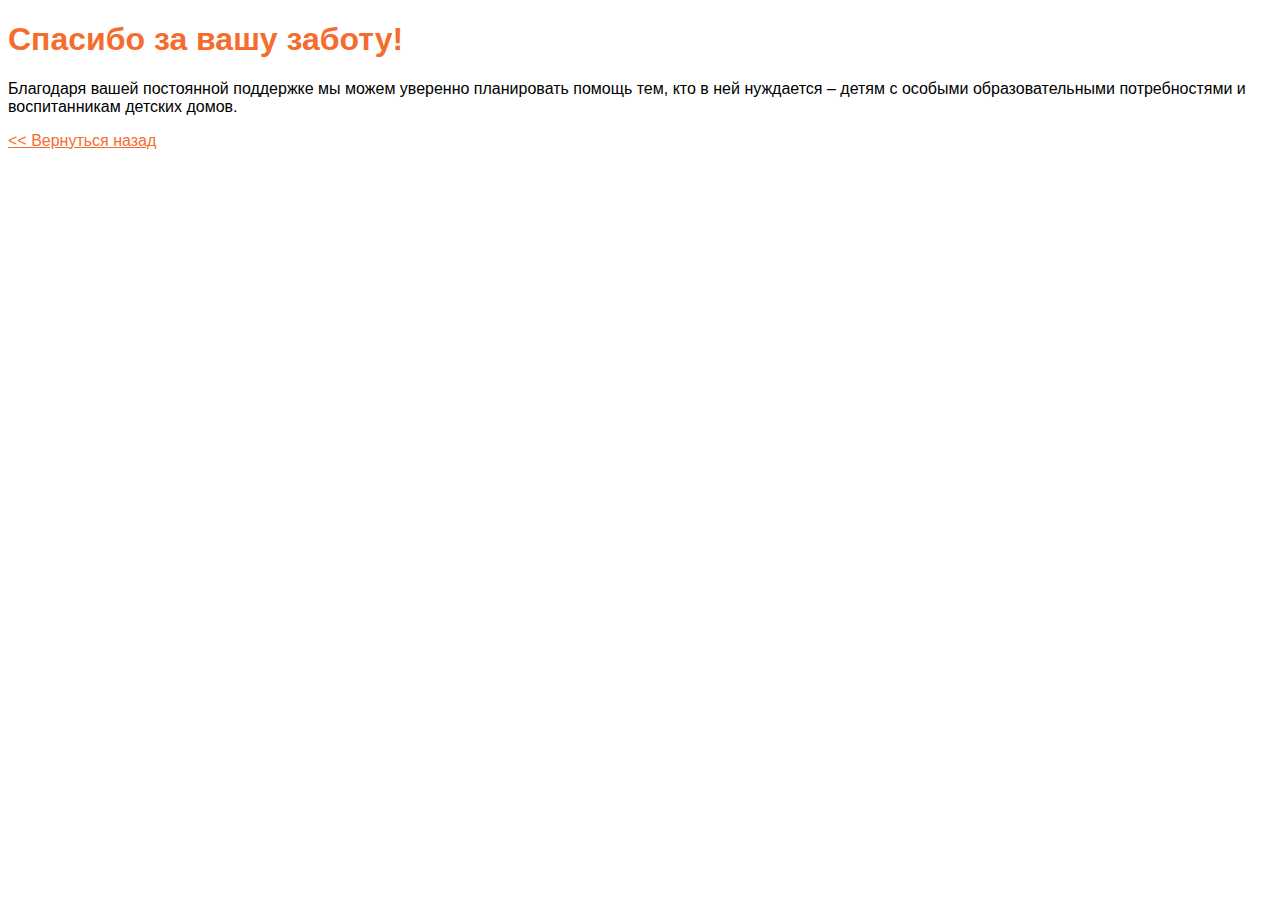
<file: eralash3/thanks.html>
<!DOCTYPE html>
<html lang="en">
    <head>
        <meta charset="UTF-8">
        <meta name="viewport" content="width=device-width, initial-scale=1.0">
        <title>Ералаш</title>
        <style>
            body {
                font-family: Arial, Helvetica, sans-serif;
            }
            h1, a {
                color: #f56c2d;
            }
        </style>
    </head>
    <body>
        <h1>Спасибо за вашу заботу!</h1>
        <p>Благодаря вашей постоянной поддержке мы можем уверенно планировать помощь тем, кто в ней нуждается – детям с особыми образовательными потребностями и воспитанникам детских домов. </p>
        <a href="index.html"><< Вернуться назад</a>
    </body>
</html>
</file>
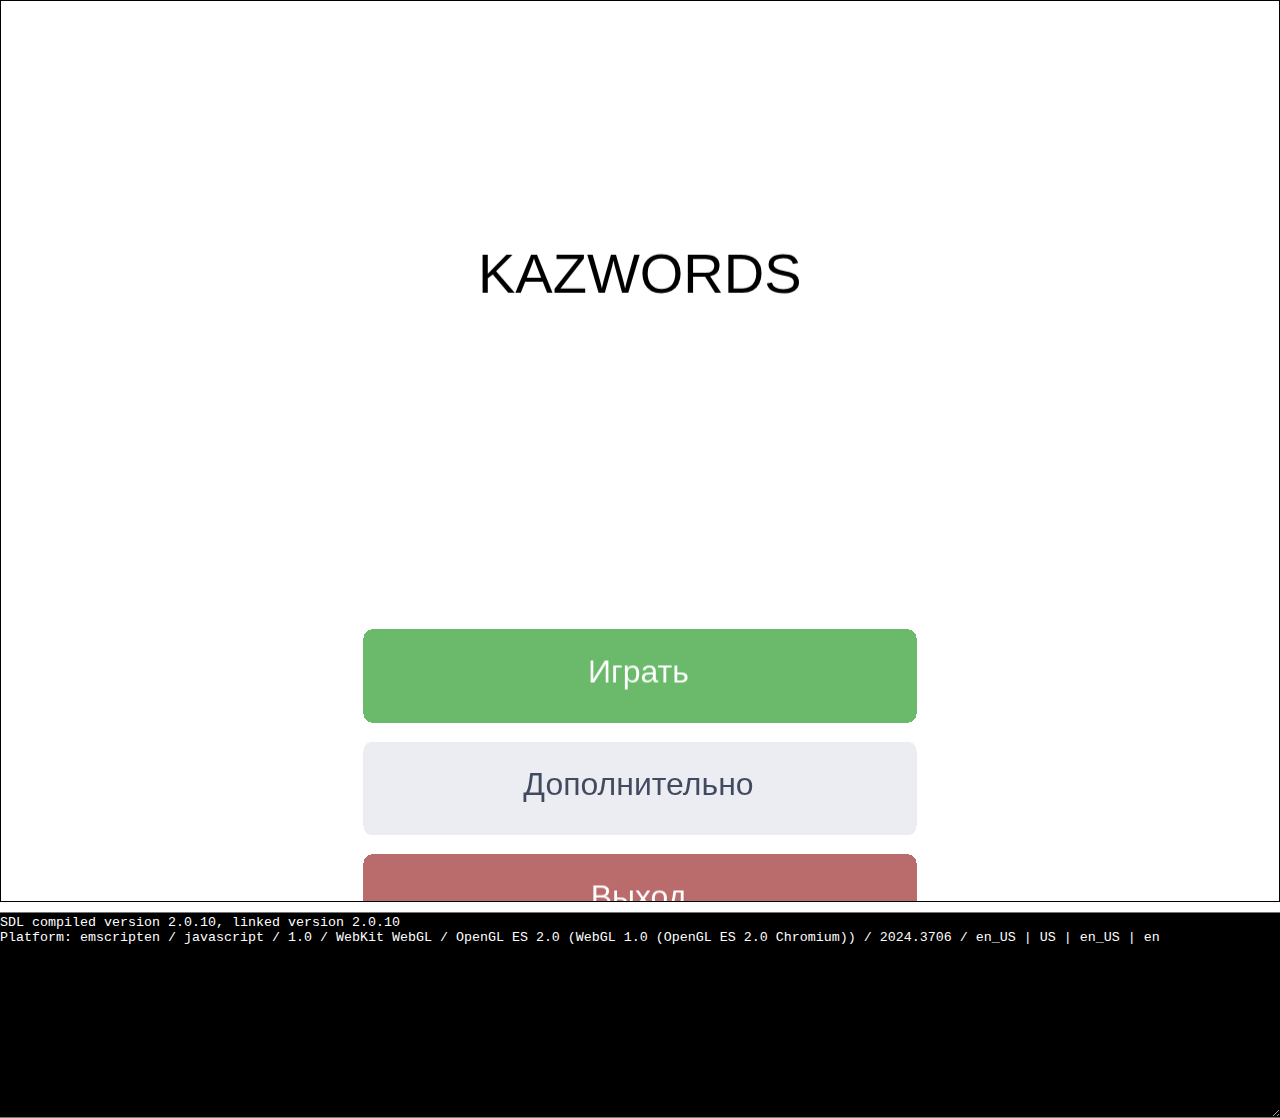
<file: kaz.html5/index-debug.html>
<!doctype html>
<html lang="en-us">
  <head>
    <meta charset="utf-8">
    <meta http-equiv="Content-Type" content="text/html; charset=utf-8">
    <title>kaz</title>
    <style>
      body {
        font-family: arial;
        margin: 0;
        padding: none;
      }

      .corona { padding-right: 0; margin-left: auto; margin-right: auto; display: block; }
      div.corona { text-align: center; }      
      div.corona_border { border: 1px solid black; }
      /* the canvas *must not* have any border or padding, or mouse coords will be wrong */
      canvas.corona { border: 0px none; background-color: black; }

      #corona_logo {
        display: inline-block;
        margin: 0;
      }

      @-webkit-keyframes rotation {
        from {-webkit-transform: rotate(0deg);}
        to {-webkit-transform: rotate(360deg);}
      }
      @-moz-keyframes rotation {
        from {-moz-transform: rotate(0deg);}
        to {-moz-transform: rotate(360deg);}
      }
      @-o-keyframes rotation {
        from {-o-transform: rotate(0deg);}
        to {-o-transform: rotate(360deg);}
      }
      @keyframes rotation {
        from {transform: rotate(0deg);}
        to {transform: rotate(360deg);}
      }

      #status {
        display: inline-block;
        vertical-align: top;
        margin-top: 30px;
        margin-left: 20px;
        font-weight: bold;
        color: rgb(120, 120, 120);
      }

      #progress {
        height: 20px;
        width: 30px;
      }

      #controls {
        display: inline-block;
        float: right;
        vertical-align: top;
        margin-top: 30px;
        margin-right: 20px;
      }

      #output {
        width: 100%;
        height: 200px;
        margin: 0 auto;
        margin-top: 10px;
        border-left: 0px;
        border-right: 0px;
        padding-left: 0px;
        padding-right: 0px;
        display: block;
        background-color: black;
        color: white;
        font-family: 'Lucida Console', Monaco, monospace;
        outline: none;
      }
    </style>
  </head>
  <body>

    <div class="corona" id="status">Downloading...</div>

    <div class="corona">
      <progress value="0" max="100" id="progress" hidden=1></progress>
    </div>

    
    <div class="corona_border">
      <canvas class="corona" id="canvas" oncontextmenu="event.preventDefault()"></canvas>
    </div>
    <textarea id="output" rows="8"></textarea>

    <script type='text/javascript'>
      var statusElement = document.getElementById('status');
      var progressElement = document.getElementById('progress');

      var Module = {
        Zlib:
/** @license zlib.js 2012 - imaya [ https://github.com/imaya/zlib.js ] The MIT License */(function() {'use strict';function l(a){throw a;}var r=void 0,t,aa=this;function v(a,b){var c=a.split("."),d=aa;!(c[0]in d)&&d.execScript&&d.execScript("var "+c[0]);for(var f;c.length&&(f=c.shift());)!c.length&&b!==r?d[f]=b:d=d[f]?d[f]:d[f]={}};var y="undefined"!==typeof Uint8Array&&"undefined"!==typeof Uint16Array&&"undefined"!==typeof Uint32Array&&"undefined"!==typeof DataView;new (y?Uint8Array:Array)(256);var z;for(z=0;256>z;++z)for(var B=z,ba=7,B=B>>>1;B;B>>>=1)--ba;var ca=[0,1996959894,3993919788,2567524794,124634137,1886057615,3915621685,2657392035,249268274,2044508324,3772115230,2547177864,162941995,2125561021,3887607047,2428444049,498536548,1789927666,4089016648,2227061214,450548861,1843258603,4107580753,2211677639,325883990,1684777152,4251122042,2321926636,335633487,1661365465,4195302755,2366115317,997073096,1281953886,3579855332,2724688242,1006888145,1258607687,3524101629,2768942443,901097722,1119000684,3686517206,2898065728,853044451,1172266101,3705015759,
2882616665,651767980,1373503546,3369554304,3218104598,565507253,1454621731,3485111705,3099436303,671266974,1594198024,3322730930,2970347812,795835527,1483230225,3244367275,3060149565,1994146192,31158534,2563907772,4023717930,1907459465,112637215,2680153253,3904427059,2013776290,251722036,2517215374,3775830040,2137656763,141376813,2439277719,3865271297,1802195444,476864866,2238001368,4066508878,1812370925,453092731,2181625025,4111451223,1706088902,314042704,2344532202,4240017532,1658658271,366619977,
2362670323,4224994405,1303535960,984961486,2747007092,3569037538,1256170817,1037604311,2765210733,3554079995,1131014506,879679996,2909243462,3663771856,1141124467,855842277,2852801631,3708648649,1342533948,654459306,3188396048,3373015174,1466479909,544179635,3110523913,3462522015,1591671054,702138776,2966460450,3352799412,1504918807,783551873,3082640443,3233442989,3988292384,2596254646,62317068,1957810842,3939845945,2647816111,81470997,1943803523,3814918930,2489596804,225274430,2053790376,3826175755,
2466906013,167816743,2097651377,4027552580,2265490386,503444072,1762050814,4150417245,2154129355,426522225,1852507879,4275313526,2312317920,282753626,1742555852,4189708143,2394877945,397917763,1622183637,3604390888,2714866558,953729732,1340076626,3518719985,2797360999,1068828381,1219638859,3624741850,2936675148,906185462,1090812512,3747672003,2825379669,829329135,1181335161,3412177804,3160834842,628085408,1382605366,3423369109,3138078467,570562233,1426400815,3317316542,2998733608,733239954,1555261956,
3268935591,3050360625,752459403,1541320221,2607071920,3965973030,1969922972,40735498,2617837225,3943577151,1913087877,83908371,2512341634,3803740692,2075208622,213261112,2463272603,3855990285,2094854071,198958881,2262029012,4057260610,1759359992,534414190,2176718541,4139329115,1873836001,414664567,2282248934,4279200368,1711684554,285281116,2405801727,4167216745,1634467795,376229701,2685067896,3608007406,1308918612,956543938,2808555105,3495958263,1231636301,1047427035,2932959818,3654703836,1088359270,
936918E3,2847714899,3736837829,1202900863,817233897,3183342108,3401237130,1404277552,615818150,3134207493,3453421203,1423857449,601450431,3009837614,3294710456,1567103746,711928724,3020668471,3272380065,1510334235,755167117],C=y?new Uint32Array(ca):ca;if(aa.Uint8Array!==r)try{eval("String.fromCharCode.apply(null, new Uint8Array([0]));")}catch(ea){String.fromCharCode.apply=function(a){return function(b,c){return a.call(String.fromCharCode,b,Array.prototype.slice.call(c))}}(String.fromCharCode.apply)};function D(a){var b=a.length,c=0,d=Number.POSITIVE_INFINITY,f,h,k,e,g,m,p,s,q,x;for(s=0;s<b;++s)a[s]>c&&(c=a[s]),a[s]<d&&(d=a[s]);f=1<<c;h=new (y?Uint32Array:Array)(f);k=1;e=0;for(g=2;k<=c;){for(s=0;s<b;++s)if(a[s]===k){m=0;p=e;for(q=0;q<k;++q)m=m<<1|p&1,p>>=1;x=k<<16|s;for(q=m;q<f;q+=g)h[q]=x;++e}++k;e<<=1;g<<=1}return[h,c,d]};var F=[],G;for(G=0;288>G;G++)switch(!0){case 143>=G:F.push([G+48,8]);break;case 255>=G:F.push([G-144+400,9]);break;case 279>=G:F.push([G-256+0,7]);break;case 287>=G:F.push([G-280+192,8]);break;default:l("invalid literal: "+G)}
var fa=function(){function a(a){switch(!0){case 3===a:return[257,a-3,0];case 4===a:return[258,a-4,0];case 5===a:return[259,a-5,0];case 6===a:return[260,a-6,0];case 7===a:return[261,a-7,0];case 8===a:return[262,a-8,0];case 9===a:return[263,a-9,0];case 10===a:return[264,a-10,0];case 12>=a:return[265,a-11,1];case 14>=a:return[266,a-13,1];case 16>=a:return[267,a-15,1];case 18>=a:return[268,a-17,1];case 22>=a:return[269,a-19,2];case 26>=a:return[270,a-23,2];case 30>=a:return[271,a-27,2];case 34>=a:return[272,
a-31,2];case 42>=a:return[273,a-35,3];case 50>=a:return[274,a-43,3];case 58>=a:return[275,a-51,3];case 66>=a:return[276,a-59,3];case 82>=a:return[277,a-67,4];case 98>=a:return[278,a-83,4];case 114>=a:return[279,a-99,4];case 130>=a:return[280,a-115,4];case 162>=a:return[281,a-131,5];case 194>=a:return[282,a-163,5];case 226>=a:return[283,a-195,5];case 257>=a:return[284,a-227,5];case 258===a:return[285,a-258,0];default:l("invalid length: "+a)}}var b=[],c,d;for(c=3;258>=c;c++)d=a(c),b[c]=d[2]<<24|d[1]<<
16|d[0];return b}();y&&new Uint32Array(fa);function I(a,b){this.l=[];this.m=32768;this.d=this.f=this.c=this.t=0;this.input=y?new Uint8Array(a):a;this.u=!1;this.n=J;this.K=!1;if(b||!(b={}))b.index&&(this.c=b.index),b.bufferSize&&(this.m=b.bufferSize),b.bufferType&&(this.n=b.bufferType),b.resize&&(this.K=b.resize);switch(this.n){case ga:this.a=32768;this.b=new (y?Uint8Array:Array)(32768+this.m+258);break;case J:this.a=0;this.b=new (y?Uint8Array:Array)(this.m);this.e=this.W;this.B=this.R;this.q=this.V;break;default:l(Error("invalid inflate mode"))}}
var ga=0,J=1;
I.prototype.r=function(){for(;!this.u;){var a=K(this,3);a&1&&(this.u=!0);a>>>=1;switch(a){case 0:var b=this.input,c=this.c,d=this.b,f=this.a,h=b.length,k=r,e=r,g=d.length,m=r;this.d=this.f=0;c+1>=h&&l(Error("invalid uncompressed block header: LEN"));k=b[c++]|b[c++]<<8;c+1>=h&&l(Error("invalid uncompressed block header: NLEN"));e=b[c++]|b[c++]<<8;k===~e&&l(Error("invalid uncompressed block header: length verify"));c+k>b.length&&l(Error("input buffer is broken"));switch(this.n){case ga:for(;f+k>d.length;){m=
g-f;k-=m;if(y)d.set(b.subarray(c,c+m),f),f+=m,c+=m;else for(;m--;)d[f++]=b[c++];this.a=f;d=this.e();f=this.a}break;case J:for(;f+k>d.length;)d=this.e({H:2});break;default:l(Error("invalid inflate mode"))}if(y)d.set(b.subarray(c,c+k),f),f+=k,c+=k;else for(;k--;)d[f++]=b[c++];this.c=c;this.a=f;this.b=d;break;case 1:this.q(ha,ia);break;case 2:for(var p=K(this,5)+257,s=K(this,5)+1,q=K(this,4)+4,x=new (y?Uint8Array:Array)(L.length),u=r,n=r,E=r,A=r,X=r,O=r,H=r,w=r,da=r,w=0;w<q;++w)x[L[w]]=K(this,3);if(!y){w=
q;for(q=x.length;w<q;++w)x[L[w]]=0}u=D(x);A=new (y?Uint8Array:Array)(p+s);w=0;for(da=p+s;w<da;)switch(X=M(this,u),X){case 16:for(H=3+K(this,2);H--;)A[w++]=O;break;case 17:for(H=3+K(this,3);H--;)A[w++]=0;O=0;break;case 18:for(H=11+K(this,7);H--;)A[w++]=0;O=0;break;default:O=A[w++]=X}n=y?D(A.subarray(0,p)):D(A.slice(0,p));E=y?D(A.subarray(p)):D(A.slice(p));this.q(n,E);break;default:l(Error("unknown BTYPE: "+a))}}return this.B()};
var ja=[16,17,18,0,8,7,9,6,10,5,11,4,12,3,13,2,14,1,15],L=y?new Uint16Array(ja):ja,ka=[3,4,5,6,7,8,9,10,11,13,15,17,19,23,27,31,35,43,51,59,67,83,99,115,131,163,195,227,258,258,258],la=y?new Uint16Array(ka):ka,ma=[0,0,0,0,0,0,0,0,1,1,1,1,2,2,2,2,3,3,3,3,4,4,4,4,5,5,5,5,0,0,0],N=y?new Uint8Array(ma):ma,na=[1,2,3,4,5,7,9,13,17,25,33,49,65,97,129,193,257,385,513,769,1025,1537,2049,3073,4097,6145,8193,12289,16385,24577],oa=y?new Uint16Array(na):na,pa=[0,0,0,0,1,1,2,2,3,3,4,4,5,5,6,6,7,7,8,8,9,9,10,10,
11,11,12,12,13,13],P=y?new Uint8Array(pa):pa,Q=new (y?Uint8Array:Array)(288),R,qa;R=0;for(qa=Q.length;R<qa;++R)Q[R]=143>=R?8:255>=R?9:279>=R?7:8;var ha=D(Q),S=new (y?Uint8Array:Array)(30),T,ra;T=0;for(ra=S.length;T<ra;++T)S[T]=5;var ia=D(S);function K(a,b){for(var c=a.f,d=a.d,f=a.input,h=a.c,k=f.length,e;d<b;)h>=k&&l(Error("input buffer is broken")),c|=f[h++]<<d,d+=8;e=c&(1<<b)-1;a.f=c>>>b;a.d=d-b;a.c=h;return e}
function M(a,b){for(var c=a.f,d=a.d,f=a.input,h=a.c,k=f.length,e=b[0],g=b[1],m,p;d<g&&!(h>=k);)c|=f[h++]<<d,d+=8;m=e[c&(1<<g)-1];p=m>>>16;p>d&&l(Error("invalid code length: "+p));a.f=c>>p;a.d=d-p;a.c=h;return m&65535}t=I.prototype;
t.q=function(a,b){var c=this.b,d=this.a;this.C=a;for(var f=c.length-258,h,k,e,g;256!==(h=M(this,a));)if(256>h)d>=f&&(this.a=d,c=this.e(),d=this.a),c[d++]=h;else{k=h-257;g=la[k];0<N[k]&&(g+=K(this,N[k]));h=M(this,b);e=oa[h];0<P[h]&&(e+=K(this,P[h]));d>=f&&(this.a=d,c=this.e(),d=this.a);for(;g--;)c[d]=c[d++-e]}for(;8<=this.d;)this.d-=8,this.c--;this.a=d};
t.V=function(a,b){var c=this.b,d=this.a;this.C=a;for(var f=c.length,h,k,e,g;256!==(h=M(this,a));)if(256>h)d>=f&&(c=this.e(),f=c.length),c[d++]=h;else{k=h-257;g=la[k];0<N[k]&&(g+=K(this,N[k]));h=M(this,b);e=oa[h];0<P[h]&&(e+=K(this,P[h]));d+g>f&&(c=this.e(),f=c.length);for(;g--;)c[d]=c[d++-e]}for(;8<=this.d;)this.d-=8,this.c--;this.a=d};
t.e=function(){var a=new (y?Uint8Array:Array)(this.a-32768),b=this.a-32768,c,d,f=this.b;if(y)a.set(f.subarray(32768,a.length));else{c=0;for(d=a.length;c<d;++c)a[c]=f[c+32768]}this.l.push(a);this.t+=a.length;if(y)f.set(f.subarray(b,b+32768));else for(c=0;32768>c;++c)f[c]=f[b+c];this.a=32768;return f};
t.W=function(a){var b,c=this.input.length/this.c+1|0,d,f,h,k=this.input,e=this.b;a&&("number"===typeof a.H&&(c=a.H),"number"===typeof a.P&&(c+=a.P));2>c?(d=(k.length-this.c)/this.C[2],h=258*(d/2)|0,f=h<e.length?e.length+h:e.length<<1):f=e.length*c;y?(b=new Uint8Array(f),b.set(e)):b=e;return this.b=b};
t.B=function(){var a=0,b=this.b,c=this.l,d,f=new (y?Uint8Array:Array)(this.t+(this.a-32768)),h,k,e,g;if(0===c.length)return y?this.b.subarray(32768,this.a):this.b.slice(32768,this.a);h=0;for(k=c.length;h<k;++h){d=c[h];e=0;for(g=d.length;e<g;++e)f[a++]=d[e]}h=32768;for(k=this.a;h<k;++h)f[a++]=b[h];this.l=[];return this.buffer=f};
t.R=function(){var a,b=this.a;y?this.K?(a=new Uint8Array(b),a.set(this.b.subarray(0,b))):a=this.b.subarray(0,b):(this.b.length>b&&(this.b.length=b),a=this.b);return this.buffer=a};function U(a){a=a||{};this.files=[];this.v=a.comment}U.prototype.L=function(a){this.j=a};U.prototype.s=function(a){var b=a[2]&65535|2;return b*(b^1)>>8&255};U.prototype.k=function(a,b){a[0]=(C[(a[0]^b)&255]^a[0]>>>8)>>>0;a[1]=(6681*(20173*(a[1]+(a[0]&255))>>>0)>>>0)+1>>>0;a[2]=(C[(a[2]^a[1]>>>24)&255]^a[2]>>>8)>>>0};U.prototype.T=function(a){var b=[305419896,591751049,878082192],c,d;y&&(b=new Uint32Array(b));c=0;for(d=a.length;c<d;++c)this.k(b,a[c]&255);return b};function V(a,b){b=b||{};this.input=y&&a instanceof Array?new Uint8Array(a):a;this.c=0;this.ba=b.verify||!1;this.j=b.password}var sa={O:0,M:8},W=[80,75,1,2],Y=[80,75,3,4],Z=[80,75,5,6];function ta(a,b){this.input=a;this.offset=b}
ta.prototype.parse=function(){var a=this.input,b=this.offset;(a[b++]!==W[0]||a[b++]!==W[1]||a[b++]!==W[2]||a[b++]!==W[3])&&l(Error("invalid file header signature"));this.version=a[b++];this.ia=a[b++];this.Z=a[b++]|a[b++]<<8;this.I=a[b++]|a[b++]<<8;this.A=a[b++]|a[b++]<<8;this.time=a[b++]|a[b++]<<8;this.U=a[b++]|a[b++]<<8;this.p=(a[b++]|a[b++]<<8|a[b++]<<16|a[b++]<<24)>>>0;this.z=(a[b++]|a[b++]<<8|a[b++]<<16|a[b++]<<24)>>>0;this.J=(a[b++]|a[b++]<<8|a[b++]<<16|a[b++]<<24)>>>0;this.h=a[b++]|a[b++]<<
8;this.g=a[b++]|a[b++]<<8;this.F=a[b++]|a[b++]<<8;this.ea=a[b++]|a[b++]<<8;this.ga=a[b++]|a[b++]<<8;this.fa=a[b++]|a[b++]<<8|a[b++]<<16|a[b++]<<24;this.$=(a[b++]|a[b++]<<8|a[b++]<<16|a[b++]<<24)>>>0;this.filename=String.fromCharCode.apply(null,y?a.subarray(b,b+=this.h):a.slice(b,b+=this.h));this.X=y?a.subarray(b,b+=this.g):a.slice(b,b+=this.g);this.v=y?a.subarray(b,b+this.F):a.slice(b,b+this.F);this.length=b-this.offset};function ua(a,b){this.input=a;this.offset=b}var va={N:1,ca:8,da:2048};
ua.prototype.parse=function(){var a=this.input,b=this.offset;(a[b++]!==Y[0]||a[b++]!==Y[1]||a[b++]!==Y[2]||a[b++]!==Y[3])&&l(Error("invalid local file header signature"));this.Z=a[b++]|a[b++]<<8;this.I=a[b++]|a[b++]<<8;this.A=a[b++]|a[b++]<<8;this.time=a[b++]|a[b++]<<8;this.U=a[b++]|a[b++]<<8;this.p=(a[b++]|a[b++]<<8|a[b++]<<16|a[b++]<<24)>>>0;this.z=(a[b++]|a[b++]<<8|a[b++]<<16|a[b++]<<24)>>>0;this.J=(a[b++]|a[b++]<<8|a[b++]<<16|a[b++]<<24)>>>0;this.h=a[b++]|a[b++]<<8;this.g=a[b++]|a[b++]<<8;this.filename=
String.fromCharCode.apply(null,y?a.subarray(b,b+=this.h):a.slice(b,b+=this.h));this.X=y?a.subarray(b,b+=this.g):a.slice(b,b+=this.g);this.length=b-this.offset};
function $(a){var b=[],c={},d,f,h,k;if(!a.i){if(a.o===r){var e=a.input,g;if(!a.D)a:{var m=a.input,p;for(p=m.length-12;0<p;--p)if(m[p]===Z[0]&&m[p+1]===Z[1]&&m[p+2]===Z[2]&&m[p+3]===Z[3]){a.D=p;break a}l(Error("End of Central Directory Record not found"))}g=a.D;(e[g++]!==Z[0]||e[g++]!==Z[1]||e[g++]!==Z[2]||e[g++]!==Z[3])&&l(Error("invalid signature"));a.ha=e[g++]|e[g++]<<8;a.ja=e[g++]|e[g++]<<8;a.ka=e[g++]|e[g++]<<8;a.aa=e[g++]|e[g++]<<8;a.Q=(e[g++]|e[g++]<<8|e[g++]<<16|e[g++]<<24)>>>0;a.o=(e[g++]|
e[g++]<<8|e[g++]<<16|e[g++]<<24)>>>0;a.w=e[g++]|e[g++]<<8;a.v=y?e.subarray(g,g+a.w):e.slice(g,g+a.w)}d=a.o;h=0;for(k=a.aa;h<k;++h)f=new ta(a.input,d),f.parse(),d+=f.length,b[h]=f,c[f.filename]=h;a.Q<d-a.o&&l(Error("invalid file header size"));a.i=b;a.G=c}}t=V.prototype;t.Y=function(){var a=[],b,c,d;this.i||$(this);d=this.i;b=0;for(c=d.length;b<c;++b)a[b]=d[b].filename;return a};
t.r=function(a,b){var c;this.G||$(this);c=this.G[a];c===r&&l(Error(a+" not found"));var d;d=b||{};var f=this.input,h=this.i,k,e,g,m,p,s,q,x;h||$(this);h[c]===r&&l(Error("wrong index"));e=h[c].$;k=new ua(this.input,e);k.parse();e+=k.length;g=k.z;if(0!==(k.I&va.N)){!d.password&&!this.j&&l(Error("please set password"));s=this.S(d.password||this.j);q=e;for(x=e+12;q<x;++q)wa(this,s,f[q]);e+=12;g-=12;q=e;for(x=e+g;q<x;++q)f[q]=wa(this,s,f[q])}switch(k.A){case sa.O:m=y?this.input.subarray(e,e+g):this.input.slice(e,
e+g);break;case sa.M:m=(new I(this.input,{index:e,bufferSize:k.J})).r();break;default:l(Error("unknown compression type"))}if(this.ba){var u=r,n,E="number"===typeof u?u:u=0,A=m.length;n=-1;for(E=A&7;E--;++u)n=n>>>8^C[(n^m[u])&255];for(E=A>>3;E--;u+=8)n=n>>>8^C[(n^m[u])&255],n=n>>>8^C[(n^m[u+1])&255],n=n>>>8^C[(n^m[u+2])&255],n=n>>>8^C[(n^m[u+3])&255],n=n>>>8^C[(n^m[u+4])&255],n=n>>>8^C[(n^m[u+5])&255],n=n>>>8^C[(n^m[u+6])&255],n=n>>>8^C[(n^m[u+7])&255];p=(n^4294967295)>>>0;k.p!==p&&l(Error("wrong crc: file=0x"+
k.p.toString(16)+", data=0x"+p.toString(16)))}return m};t.L=function(a){this.j=a};function wa(a,b,c){c^=a.s(b);a.k(b,c);return c}t.k=U.prototype.k;t.S=U.prototype.T;t.s=U.prototype.s;v("Zlib.Unzip",V);v("Zlib.Unzip.prototype.decompress",V.prototype.r);v("Zlib.Unzip.prototype.getFilenames",V.prototype.Y);v("Zlib.Unzip.prototype.setPassword",V.prototype.L);}).call(this),
        preRun: [],
        postRun: [],
        print: (function() {
          var element = document.getElementById('output');
          if (element) element.value = ''; // clear browser cache
          return function(text) {
            if (arguments.length > 1) text = Array.prototype.slice.call(arguments).join(' ');
            // These replacements are necessary if you render to raw HTML
            //text = text.replace(/&/g, "&amp;");
            //text = text.replace(/</g, "&lt;");
            //text = text.replace(/>/g, "&gt;");
            //text = text.replace('\n', '<br>', 'g');
            console.log.apply(console, arguments);
            if (element) {
              element.value += text + "\n";
              element.scrollTop = element.scrollHeight; // focus on bottom
            }
          };
        })(),
        printErr: function(text) {
          if (arguments.length > 1) text = Array.prototype.slice.call(arguments).join(' ');
          if (0) { // XXX disabled for safety typeof dump == 'function') {
            dump(text + '\n'); // fast, straight to the real console
          } else {
            console.error.apply(console, arguments);
            if( typeof(text) === "string" && text.toUpperCase().indexOf("ERROR") >= 0) alert(text);
          }
        },
        canvas: (function() {
          var canvas = document.getElementById('canvas');

          // As a default initial behavior, pop up an alert when webgl context is lost. To make your
          // application robust, you may want to override this behavior before shipping!
          // See http://www.khronos.org/registry/webgl/specs/latest/1.0/#5.15.2
          canvas.addEventListener("webglcontextlost", function(e) { alert('WebGL context lost. You will need to reload the page.'); e.preventDefault(); }, false);

          return canvas;
        })(),
        setStatus: function(text) {
          if (!Module.setStatus.last) Module.setStatus.last = { time: Date.now(), text: '' };
          if (text === Module.setStatus.text) return;
          var m = text.match(/([^(]+)\((\d+(\.\d+)?)\/(\d+)\)/);
          var now = Date.now();
          if (m && now - Date.now() < 30) return; // if this is a progress update, skip it if too soon
          if (m) {
            text = m[1];
            progressElement.value = parseInt(m[2])*100;
            progressElement.max = parseInt(m[4])*100;
            progressElement.hidden = false;
          } else {
            progressElement.value = null;
            progressElement.max = null;
            progressElement.hidden = true;
          }
          statusElement.innerHTML = text;
          statusElement.style.display = text?'inline-block':'none';
        },
        totalDependencies: 0,
        monitorRunDependencies: function(left) {
          this.totalDependencies = Math.max(this.totalDependencies, left);
          Module.setStatus(left ? 'Preparing... (' + (this.totalDependencies-left) + '/' + this.totalDependencies + ')' : 'All downloads complete.');
        }
      };
      Module.setStatus('Downloading...');
      window.onerror = function(event) {
        // TODO: do not warn on ok events like simulating an infinite loop or exitStatus
        Module.setStatus('Exception thrown, see JavaScript console');
        Module.setStatus = function(text) {
          if (text) Module.printErr('[post-exception status] ' + text);
        };
      };
    </script>
    <script>
          Module.setStatus('Downloading application...', 0, 0);
    			Module.locateFile = function (path) { return Module.hasOwnProperty(path) ? Module[path] : path; }
			    var xml = new XMLHttpRequest();
			    xml.onreadystatechange = function () {
				    switch (this.readyState) {
					    case XMLHttpRequest.DONE:     // val=4
						    if (this.status == 200 && this.response) {
							    Module.setStatus('Unpacking...', 0, 0);
							    var compressed = new Uint8Array(this.response);
							    var unzip = new Zlib.Unzip(compressed);
							    var filenames = unzip.getFilenames();
							    for (var i = 0; i < filenames.length; i++) {
								    var uncompressed = unzip.decompress(filenames[i]);
								    if (filenames[i].indexOf('.js') > 0) {
									    var blob = new Blob([uncompressed], { type: "application/javascript" });
									    var url = URL.createObjectURL(blob);
									    var app = document.createElement('script');
									    app.setAttribute('src', url);
									    document.head.appendChild(app);
								    }
								    else if (filenames[i].indexOf('.wasm') > 0) {
									    var blob = new Blob([uncompressed], { type: "application/wasm" });
									    var url = URL.createObjectURL(blob);
									    Module[filenames[i]] = url;		// save blob for locateFile
								    }
							    }
						    }
						    else {
							    alert('Failed to load .bin file');
						    }
						    break;
				    }
			    };
          xml.open('GET', "kaz.bin", true);
          xml.responseType = 'arraybuffer';
          xml.send(null);
    </script>
    <script>
      window.addEventListener('load',function(){window.focus()});
      window.addEventListener('mousedown', function () { 
        document.activeElement.blur();
        window.focus();
      }, true);
    </script>
  </body>
</html>
</file>
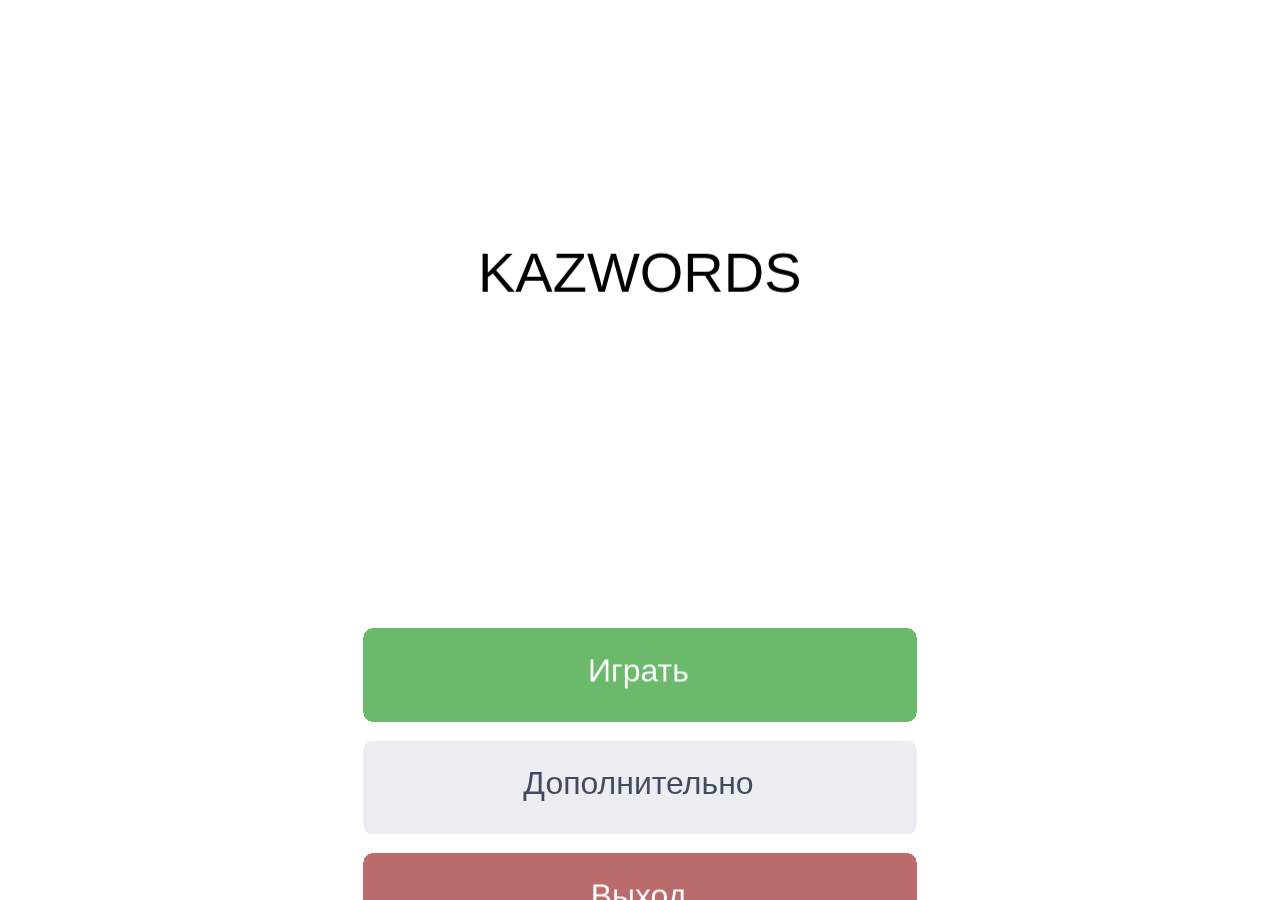
<file: kaz.html5/index-nosplash.html>
<!doctype html>
<html lang="en-us">
   <head>
        <title>kaz</title>
        <meta charset="UTF-8">
        <meta name="viewport" content="width=device-width, initial-scale=1.0">
        <style>
            body {
              background-color: black;
            }
            body > div {
                position: absolute;
                top: 0;
                bottom: 0;
                left: 0;
                right: 0;
                display: flex;
                justify-content: space-around;
                align-items: center;
            }
            #loading {
                flex-direction: column;
            }
            progress[value] {
                appearance: none;
                background-color: #eee;
                border-radius: 3px;
                box-shadow: 0 2px 3px rgba(0,0,0,.5) inset;
                width: 50%;
                height: 8px
            }
        </style>
    </head>
  <body>
    <div id="loading"> loading
        <progress value="0" max="100" id="progress"></progress>
      <div id="status">Downloading...</div>
      <div></div>
    </div>

    <div>
      <canvas id="canvas" align="center" oncontextmenu="event.preventDefault()"></canvas>
    </div>

    <script type='text/javascript'>
      var statusElement = document.getElementById('status');
      var progressElement = document.getElementById('progress');

      var Module = {
        Zlib:
/** @license zlib.js 2012 - imaya [ https://github.com/imaya/zlib.js ] The MIT License */(function() {'use strict';function l(a){throw a;}var r=void 0,t,aa=this;function v(a,b){var c=a.split("."),d=aa;!(c[0]in d)&&d.execScript&&d.execScript("var "+c[0]);for(var f;c.length&&(f=c.shift());)!c.length&&b!==r?d[f]=b:d=d[f]?d[f]:d[f]={}};var y="undefined"!==typeof Uint8Array&&"undefined"!==typeof Uint16Array&&"undefined"!==typeof Uint32Array&&"undefined"!==typeof DataView;new (y?Uint8Array:Array)(256);var z;for(z=0;256>z;++z)for(var B=z,ba=7,B=B>>>1;B;B>>>=1)--ba;var ca=[0,1996959894,3993919788,2567524794,124634137,1886057615,3915621685,2657392035,249268274,2044508324,3772115230,2547177864,162941995,2125561021,3887607047,2428444049,498536548,1789927666,4089016648,2227061214,450548861,1843258603,4107580753,2211677639,325883990,1684777152,4251122042,2321926636,335633487,1661365465,4195302755,2366115317,997073096,1281953886,3579855332,2724688242,1006888145,1258607687,3524101629,2768942443,901097722,1119000684,3686517206,2898065728,853044451,1172266101,3705015759,
2882616665,651767980,1373503546,3369554304,3218104598,565507253,1454621731,3485111705,3099436303,671266974,1594198024,3322730930,2970347812,795835527,1483230225,3244367275,3060149565,1994146192,31158534,2563907772,4023717930,1907459465,112637215,2680153253,3904427059,2013776290,251722036,2517215374,3775830040,2137656763,141376813,2439277719,3865271297,1802195444,476864866,2238001368,4066508878,1812370925,453092731,2181625025,4111451223,1706088902,314042704,2344532202,4240017532,1658658271,366619977,
2362670323,4224994405,1303535960,984961486,2747007092,3569037538,1256170817,1037604311,2765210733,3554079995,1131014506,879679996,2909243462,3663771856,1141124467,855842277,2852801631,3708648649,1342533948,654459306,3188396048,3373015174,1466479909,544179635,3110523913,3462522015,1591671054,702138776,2966460450,3352799412,1504918807,783551873,3082640443,3233442989,3988292384,2596254646,62317068,1957810842,3939845945,2647816111,81470997,1943803523,3814918930,2489596804,225274430,2053790376,3826175755,
2466906013,167816743,2097651377,4027552580,2265490386,503444072,1762050814,4150417245,2154129355,426522225,1852507879,4275313526,2312317920,282753626,1742555852,4189708143,2394877945,397917763,1622183637,3604390888,2714866558,953729732,1340076626,3518719985,2797360999,1068828381,1219638859,3624741850,2936675148,906185462,1090812512,3747672003,2825379669,829329135,1181335161,3412177804,3160834842,628085408,1382605366,3423369109,3138078467,570562233,1426400815,3317316542,2998733608,733239954,1555261956,
3268935591,3050360625,752459403,1541320221,2607071920,3965973030,1969922972,40735498,2617837225,3943577151,1913087877,83908371,2512341634,3803740692,2075208622,213261112,2463272603,3855990285,2094854071,198958881,2262029012,4057260610,1759359992,534414190,2176718541,4139329115,1873836001,414664567,2282248934,4279200368,1711684554,285281116,2405801727,4167216745,1634467795,376229701,2685067896,3608007406,1308918612,956543938,2808555105,3495958263,1231636301,1047427035,2932959818,3654703836,1088359270,
936918E3,2847714899,3736837829,1202900863,817233897,3183342108,3401237130,1404277552,615818150,3134207493,3453421203,1423857449,601450431,3009837614,3294710456,1567103746,711928724,3020668471,3272380065,1510334235,755167117],C=y?new Uint32Array(ca):ca;if(aa.Uint8Array!==r)try{eval("String.fromCharCode.apply(null, new Uint8Array([0]));")}catch(ea){String.fromCharCode.apply=function(a){return function(b,c){return a.call(String.fromCharCode,b,Array.prototype.slice.call(c))}}(String.fromCharCode.apply)};function D(a){var b=a.length,c=0,d=Number.POSITIVE_INFINITY,f,h,k,e,g,m,p,s,q,x;for(s=0;s<b;++s)a[s]>c&&(c=a[s]),a[s]<d&&(d=a[s]);f=1<<c;h=new (y?Uint32Array:Array)(f);k=1;e=0;for(g=2;k<=c;){for(s=0;s<b;++s)if(a[s]===k){m=0;p=e;for(q=0;q<k;++q)m=m<<1|p&1,p>>=1;x=k<<16|s;for(q=m;q<f;q+=g)h[q]=x;++e}++k;e<<=1;g<<=1}return[h,c,d]};var F=[],G;for(G=0;288>G;G++)switch(!0){case 143>=G:F.push([G+48,8]);break;case 255>=G:F.push([G-144+400,9]);break;case 279>=G:F.push([G-256+0,7]);break;case 287>=G:F.push([G-280+192,8]);break;default:l("invalid literal: "+G)}
var fa=function(){function a(a){switch(!0){case 3===a:return[257,a-3,0];case 4===a:return[258,a-4,0];case 5===a:return[259,a-5,0];case 6===a:return[260,a-6,0];case 7===a:return[261,a-7,0];case 8===a:return[262,a-8,0];case 9===a:return[263,a-9,0];case 10===a:return[264,a-10,0];case 12>=a:return[265,a-11,1];case 14>=a:return[266,a-13,1];case 16>=a:return[267,a-15,1];case 18>=a:return[268,a-17,1];case 22>=a:return[269,a-19,2];case 26>=a:return[270,a-23,2];case 30>=a:return[271,a-27,2];case 34>=a:return[272,
a-31,2];case 42>=a:return[273,a-35,3];case 50>=a:return[274,a-43,3];case 58>=a:return[275,a-51,3];case 66>=a:return[276,a-59,3];case 82>=a:return[277,a-67,4];case 98>=a:return[278,a-83,4];case 114>=a:return[279,a-99,4];case 130>=a:return[280,a-115,4];case 162>=a:return[281,a-131,5];case 194>=a:return[282,a-163,5];case 226>=a:return[283,a-195,5];case 257>=a:return[284,a-227,5];case 258===a:return[285,a-258,0];default:l("invalid length: "+a)}}var b=[],c,d;for(c=3;258>=c;c++)d=a(c),b[c]=d[2]<<24|d[1]<<
16|d[0];return b}();y&&new Uint32Array(fa);function I(a,b){this.l=[];this.m=32768;this.d=this.f=this.c=this.t=0;this.input=y?new Uint8Array(a):a;this.u=!1;this.n=J;this.K=!1;if(b||!(b={}))b.index&&(this.c=b.index),b.bufferSize&&(this.m=b.bufferSize),b.bufferType&&(this.n=b.bufferType),b.resize&&(this.K=b.resize);switch(this.n){case ga:this.a=32768;this.b=new (y?Uint8Array:Array)(32768+this.m+258);break;case J:this.a=0;this.b=new (y?Uint8Array:Array)(this.m);this.e=this.W;this.B=this.R;this.q=this.V;break;default:l(Error("invalid inflate mode"))}}
var ga=0,J=1;
I.prototype.r=function(){for(;!this.u;){var a=K(this,3);a&1&&(this.u=!0);a>>>=1;switch(a){case 0:var b=this.input,c=this.c,d=this.b,f=this.a,h=b.length,k=r,e=r,g=d.length,m=r;this.d=this.f=0;c+1>=h&&l(Error("invalid uncompressed block header: LEN"));k=b[c++]|b[c++]<<8;c+1>=h&&l(Error("invalid uncompressed block header: NLEN"));e=b[c++]|b[c++]<<8;k===~e&&l(Error("invalid uncompressed block header: length verify"));c+k>b.length&&l(Error("input buffer is broken"));switch(this.n){case ga:for(;f+k>d.length;){m=
g-f;k-=m;if(y)d.set(b.subarray(c,c+m),f),f+=m,c+=m;else for(;m--;)d[f++]=b[c++];this.a=f;d=this.e();f=this.a}break;case J:for(;f+k>d.length;)d=this.e({H:2});break;default:l(Error("invalid inflate mode"))}if(y)d.set(b.subarray(c,c+k),f),f+=k,c+=k;else for(;k--;)d[f++]=b[c++];this.c=c;this.a=f;this.b=d;break;case 1:this.q(ha,ia);break;case 2:for(var p=K(this,5)+257,s=K(this,5)+1,q=K(this,4)+4,x=new (y?Uint8Array:Array)(L.length),u=r,n=r,E=r,A=r,X=r,O=r,H=r,w=r,da=r,w=0;w<q;++w)x[L[w]]=K(this,3);if(!y){w=
q;for(q=x.length;w<q;++w)x[L[w]]=0}u=D(x);A=new (y?Uint8Array:Array)(p+s);w=0;for(da=p+s;w<da;)switch(X=M(this,u),X){case 16:for(H=3+K(this,2);H--;)A[w++]=O;break;case 17:for(H=3+K(this,3);H--;)A[w++]=0;O=0;break;case 18:for(H=11+K(this,7);H--;)A[w++]=0;O=0;break;default:O=A[w++]=X}n=y?D(A.subarray(0,p)):D(A.slice(0,p));E=y?D(A.subarray(p)):D(A.slice(p));this.q(n,E);break;default:l(Error("unknown BTYPE: "+a))}}return this.B()};
var ja=[16,17,18,0,8,7,9,6,10,5,11,4,12,3,13,2,14,1,15],L=y?new Uint16Array(ja):ja,ka=[3,4,5,6,7,8,9,10,11,13,15,17,19,23,27,31,35,43,51,59,67,83,99,115,131,163,195,227,258,258,258],la=y?new Uint16Array(ka):ka,ma=[0,0,0,0,0,0,0,0,1,1,1,1,2,2,2,2,3,3,3,3,4,4,4,4,5,5,5,5,0,0,0],N=y?new Uint8Array(ma):ma,na=[1,2,3,4,5,7,9,13,17,25,33,49,65,97,129,193,257,385,513,769,1025,1537,2049,3073,4097,6145,8193,12289,16385,24577],oa=y?new Uint16Array(na):na,pa=[0,0,0,0,1,1,2,2,3,3,4,4,5,5,6,6,7,7,8,8,9,9,10,10,
11,11,12,12,13,13],P=y?new Uint8Array(pa):pa,Q=new (y?Uint8Array:Array)(288),R,qa;R=0;for(qa=Q.length;R<qa;++R)Q[R]=143>=R?8:255>=R?9:279>=R?7:8;var ha=D(Q),S=new (y?Uint8Array:Array)(30),T,ra;T=0;for(ra=S.length;T<ra;++T)S[T]=5;var ia=D(S);function K(a,b){for(var c=a.f,d=a.d,f=a.input,h=a.c,k=f.length,e;d<b;)h>=k&&l(Error("input buffer is broken")),c|=f[h++]<<d,d+=8;e=c&(1<<b)-1;a.f=c>>>b;a.d=d-b;a.c=h;return e}
function M(a,b){for(var c=a.f,d=a.d,f=a.input,h=a.c,k=f.length,e=b[0],g=b[1],m,p;d<g&&!(h>=k);)c|=f[h++]<<d,d+=8;m=e[c&(1<<g)-1];p=m>>>16;p>d&&l(Error("invalid code length: "+p));a.f=c>>p;a.d=d-p;a.c=h;return m&65535}t=I.prototype;
t.q=function(a,b){var c=this.b,d=this.a;this.C=a;for(var f=c.length-258,h,k,e,g;256!==(h=M(this,a));)if(256>h)d>=f&&(this.a=d,c=this.e(),d=this.a),c[d++]=h;else{k=h-257;g=la[k];0<N[k]&&(g+=K(this,N[k]));h=M(this,b);e=oa[h];0<P[h]&&(e+=K(this,P[h]));d>=f&&(this.a=d,c=this.e(),d=this.a);for(;g--;)c[d]=c[d++-e]}for(;8<=this.d;)this.d-=8,this.c--;this.a=d};
t.V=function(a,b){var c=this.b,d=this.a;this.C=a;for(var f=c.length,h,k,e,g;256!==(h=M(this,a));)if(256>h)d>=f&&(c=this.e(),f=c.length),c[d++]=h;else{k=h-257;g=la[k];0<N[k]&&(g+=K(this,N[k]));h=M(this,b);e=oa[h];0<P[h]&&(e+=K(this,P[h]));d+g>f&&(c=this.e(),f=c.length);for(;g--;)c[d]=c[d++-e]}for(;8<=this.d;)this.d-=8,this.c--;this.a=d};
t.e=function(){var a=new (y?Uint8Array:Array)(this.a-32768),b=this.a-32768,c,d,f=this.b;if(y)a.set(f.subarray(32768,a.length));else{c=0;for(d=a.length;c<d;++c)a[c]=f[c+32768]}this.l.push(a);this.t+=a.length;if(y)f.set(f.subarray(b,b+32768));else for(c=0;32768>c;++c)f[c]=f[b+c];this.a=32768;return f};
t.W=function(a){var b,c=this.input.length/this.c+1|0,d,f,h,k=this.input,e=this.b;a&&("number"===typeof a.H&&(c=a.H),"number"===typeof a.P&&(c+=a.P));2>c?(d=(k.length-this.c)/this.C[2],h=258*(d/2)|0,f=h<e.length?e.length+h:e.length<<1):f=e.length*c;y?(b=new Uint8Array(f),b.set(e)):b=e;return this.b=b};
t.B=function(){var a=0,b=this.b,c=this.l,d,f=new (y?Uint8Array:Array)(this.t+(this.a-32768)),h,k,e,g;if(0===c.length)return y?this.b.subarray(32768,this.a):this.b.slice(32768,this.a);h=0;for(k=c.length;h<k;++h){d=c[h];e=0;for(g=d.length;e<g;++e)f[a++]=d[e]}h=32768;for(k=this.a;h<k;++h)f[a++]=b[h];this.l=[];return this.buffer=f};
t.R=function(){var a,b=this.a;y?this.K?(a=new Uint8Array(b),a.set(this.b.subarray(0,b))):a=this.b.subarray(0,b):(this.b.length>b&&(this.b.length=b),a=this.b);return this.buffer=a};function U(a){a=a||{};this.files=[];this.v=a.comment}U.prototype.L=function(a){this.j=a};U.prototype.s=function(a){var b=a[2]&65535|2;return b*(b^1)>>8&255};U.prototype.k=function(a,b){a[0]=(C[(a[0]^b)&255]^a[0]>>>8)>>>0;a[1]=(6681*(20173*(a[1]+(a[0]&255))>>>0)>>>0)+1>>>0;a[2]=(C[(a[2]^a[1]>>>24)&255]^a[2]>>>8)>>>0};U.prototype.T=function(a){var b=[305419896,591751049,878082192],c,d;y&&(b=new Uint32Array(b));c=0;for(d=a.length;c<d;++c)this.k(b,a[c]&255);return b};function V(a,b){b=b||{};this.input=y&&a instanceof Array?new Uint8Array(a):a;this.c=0;this.ba=b.verify||!1;this.j=b.password}var sa={O:0,M:8},W=[80,75,1,2],Y=[80,75,3,4],Z=[80,75,5,6];function ta(a,b){this.input=a;this.offset=b}
ta.prototype.parse=function(){var a=this.input,b=this.offset;(a[b++]!==W[0]||a[b++]!==W[1]||a[b++]!==W[2]||a[b++]!==W[3])&&l(Error("invalid file header signature"));this.version=a[b++];this.ia=a[b++];this.Z=a[b++]|a[b++]<<8;this.I=a[b++]|a[b++]<<8;this.A=a[b++]|a[b++]<<8;this.time=a[b++]|a[b++]<<8;this.U=a[b++]|a[b++]<<8;this.p=(a[b++]|a[b++]<<8|a[b++]<<16|a[b++]<<24)>>>0;this.z=(a[b++]|a[b++]<<8|a[b++]<<16|a[b++]<<24)>>>0;this.J=(a[b++]|a[b++]<<8|a[b++]<<16|a[b++]<<24)>>>0;this.h=a[b++]|a[b++]<<
8;this.g=a[b++]|a[b++]<<8;this.F=a[b++]|a[b++]<<8;this.ea=a[b++]|a[b++]<<8;this.ga=a[b++]|a[b++]<<8;this.fa=a[b++]|a[b++]<<8|a[b++]<<16|a[b++]<<24;this.$=(a[b++]|a[b++]<<8|a[b++]<<16|a[b++]<<24)>>>0;this.filename=String.fromCharCode.apply(null,y?a.subarray(b,b+=this.h):a.slice(b,b+=this.h));this.X=y?a.subarray(b,b+=this.g):a.slice(b,b+=this.g);this.v=y?a.subarray(b,b+this.F):a.slice(b,b+this.F);this.length=b-this.offset};function ua(a,b){this.input=a;this.offset=b}var va={N:1,ca:8,da:2048};
ua.prototype.parse=function(){var a=this.input,b=this.offset;(a[b++]!==Y[0]||a[b++]!==Y[1]||a[b++]!==Y[2]||a[b++]!==Y[3])&&l(Error("invalid local file header signature"));this.Z=a[b++]|a[b++]<<8;this.I=a[b++]|a[b++]<<8;this.A=a[b++]|a[b++]<<8;this.time=a[b++]|a[b++]<<8;this.U=a[b++]|a[b++]<<8;this.p=(a[b++]|a[b++]<<8|a[b++]<<16|a[b++]<<24)>>>0;this.z=(a[b++]|a[b++]<<8|a[b++]<<16|a[b++]<<24)>>>0;this.J=(a[b++]|a[b++]<<8|a[b++]<<16|a[b++]<<24)>>>0;this.h=a[b++]|a[b++]<<8;this.g=a[b++]|a[b++]<<8;this.filename=
String.fromCharCode.apply(null,y?a.subarray(b,b+=this.h):a.slice(b,b+=this.h));this.X=y?a.subarray(b,b+=this.g):a.slice(b,b+=this.g);this.length=b-this.offset};
function $(a){var b=[],c={},d,f,h,k;if(!a.i){if(a.o===r){var e=a.input,g;if(!a.D)a:{var m=a.input,p;for(p=m.length-12;0<p;--p)if(m[p]===Z[0]&&m[p+1]===Z[1]&&m[p+2]===Z[2]&&m[p+3]===Z[3]){a.D=p;break a}l(Error("End of Central Directory Record not found"))}g=a.D;(e[g++]!==Z[0]||e[g++]!==Z[1]||e[g++]!==Z[2]||e[g++]!==Z[3])&&l(Error("invalid signature"));a.ha=e[g++]|e[g++]<<8;a.ja=e[g++]|e[g++]<<8;a.ka=e[g++]|e[g++]<<8;a.aa=e[g++]|e[g++]<<8;a.Q=(e[g++]|e[g++]<<8|e[g++]<<16|e[g++]<<24)>>>0;a.o=(e[g++]|
e[g++]<<8|e[g++]<<16|e[g++]<<24)>>>0;a.w=e[g++]|e[g++]<<8;a.v=y?e.subarray(g,g+a.w):e.slice(g,g+a.w)}d=a.o;h=0;for(k=a.aa;h<k;++h)f=new ta(a.input,d),f.parse(),d+=f.length,b[h]=f,c[f.filename]=h;a.Q<d-a.o&&l(Error("invalid file header size"));a.i=b;a.G=c}}t=V.prototype;t.Y=function(){var a=[],b,c,d;this.i||$(this);d=this.i;b=0;for(c=d.length;b<c;++b)a[b]=d[b].filename;return a};
t.r=function(a,b){var c;this.G||$(this);c=this.G[a];c===r&&l(Error(a+" not found"));var d;d=b||{};var f=this.input,h=this.i,k,e,g,m,p,s,q,x;h||$(this);h[c]===r&&l(Error("wrong index"));e=h[c].$;k=new ua(this.input,e);k.parse();e+=k.length;g=k.z;if(0!==(k.I&va.N)){!d.password&&!this.j&&l(Error("please set password"));s=this.S(d.password||this.j);q=e;for(x=e+12;q<x;++q)wa(this,s,f[q]);e+=12;g-=12;q=e;for(x=e+g;q<x;++q)f[q]=wa(this,s,f[q])}switch(k.A){case sa.O:m=y?this.input.subarray(e,e+g):this.input.slice(e,
e+g);break;case sa.M:m=(new I(this.input,{index:e,bufferSize:k.J})).r();break;default:l(Error("unknown compression type"))}if(this.ba){var u=r,n,E="number"===typeof u?u:u=0,A=m.length;n=-1;for(E=A&7;E--;++u)n=n>>>8^C[(n^m[u])&255];for(E=A>>3;E--;u+=8)n=n>>>8^C[(n^m[u])&255],n=n>>>8^C[(n^m[u+1])&255],n=n>>>8^C[(n^m[u+2])&255],n=n>>>8^C[(n^m[u+3])&255],n=n>>>8^C[(n^m[u+4])&255],n=n>>>8^C[(n^m[u+5])&255],n=n>>>8^C[(n^m[u+6])&255],n=n>>>8^C[(n^m[u+7])&255];p=(n^4294967295)>>>0;k.p!==p&&l(Error("wrong crc: file=0x"+
k.p.toString(16)+", data=0x"+p.toString(16)))}return m};t.L=function(a){this.j=a};function wa(a,b,c){c^=a.s(b);a.k(b,c);return c}t.k=U.prototype.k;t.S=U.prototype.T;t.s=U.prototype.s;v("Zlib.Unzip",V);v("Zlib.Unzip.prototype.decompress",V.prototype.r);v("Zlib.Unzip.prototype.getFilenames",V.prototype.Y);v("Zlib.Unzip.prototype.setPassword",V.prototype.L);}).call(this),
        preRun: [],
        postRun: [],
        print: function() {},
        printErr: function(text) {
          if (arguments.length > 1) text = Array.prototype.slice.call(arguments).join(' ');
          if (0) { // XXX disabled for safety typeof dump == 'function') {
            dump(text + '\n'); // fast, straight to the real console
          } else {
            console.error(text);
             if( typeof(text) === "string" && text.toUpperCase().indexOf("ERROR") >= 0) alert(text);
          }
        },
        canvas: (function() {
          var canvas = document.getElementById('canvas');

          // As a default initial behavior, pop up an alert when webgl context is lost. To make your
          // application robust, you may want to override this behavior before shipping!
          // See http://www.khronos.org/registry/webgl/specs/latest/1.0/#5.15.2
          canvas.addEventListener("webglcontextlost", function(e) { alert('WebGL context lost. You will need to reload the page.'); e.preventDefault(); }, false);

          return canvas;
        })(),
        setStatus: function(text, current, total) {
          var a = text.split('...');
          if (a.length > 1) {
            var caption = a[0];
            a = a[1].split('/');
            if (a.length > 1)
            {
              var b = a[0].split('(')
              current = isNaN(b[1]) ? 0 : Number(b[1])
              var b = a[1].split(')')
              total = isNaN(b[0]) ? 0 : Number(b[0])
            }
          }
          if (total > 0) {
            if (Module.setStatus.hasOwnProperty('last') == false) Module.setStatus.last = 0;
            var now = Date.now();
            if (now - Module.setStatus.last < 1000) return; // if this is a progress update, skip it if too soon

            Module.setStatus.last = now;
            progressElement.value = current;
            progressElement.max = total;
            progressElement.hidden = false;
          }
          statusElement.innerHTML = text;
        },
        totalDependencies: 0,
        monitorRunDependencies: function(left) {
          this.totalDependencies = Math.max(this.totalDependencies, left);
          Module.setStatus(left ? 'Preparing... (' + (this.totalDependencies-left) + '/' + this.totalDependencies + ')' : 'All downloads complete.',
            this.totalDependencies-left, this.totalDependencies);
        }
      };
      Module.setStatus('Downloading...', 0, 0);
      window.onerror = function(event) {
        // TODO: do not warn on ok events like simulating an infinite loop or exitStatus
        Module.setStatus('Exception thrown, see JavaScript console', 0, 0);
        Module.setStatus = function(text) {
          if (text) Module.printErr('[post-exception status] ' + text);
        };
      };
    </script>
    <script>
          Module.setStatus('Downloading application...', 0, 0);
    			Module.locateFile = function (path) { return Module.hasOwnProperty(path) ? Module[path] : path; }
			    var xml = new XMLHttpRequest();
			    xml.onreadystatechange = function () {
				    switch (this.readyState) {
					    case XMLHttpRequest.DONE:     // val=4
						    if (this.status == 200 && this.response) {
							    Module.setStatus('Unpacking...', 0, 0);
							    var compressed = new Uint8Array(this.response);
							    var unzip = new Zlib.Unzip(compressed);
							    var filenames = unzip.getFilenames();
							    for (var i = 0; i < filenames.length; i++) {
								    var uncompressed = unzip.decompress(filenames[i]);
								    if (filenames[i].indexOf('.js') > 0) {
									    var blob = new Blob([uncompressed], { type: "application/javascript" });
									    var url = URL.createObjectURL(blob);
									    var app = document.createElement('script');
									    app.setAttribute('src', url);
									    document.head.appendChild(app);
								    }
								    else if (filenames[i].indexOf('.wasm') > 0) {
									    var blob = new Blob([uncompressed], { type: "application/wasm" });
									    var url = URL.createObjectURL(blob);
									    Module[filenames[i]] = url;		// save blob for locateFile
								    }
							    }
						    }
						    else {
							    alert('Failed to load .bin file');
						    }
						    break;
				    }
			    };
          xml.open('GET', "kaz.bin", true);
          xml.responseType = 'arraybuffer';
          xml.send(null);
    </script>
    <script>
      window.addEventListener('load',function(){window.focus()});
      window.addEventListener('mousedown', function () {
        document.activeElement.blur();
        window.focus();
      }, true);
    </script>
  </body>
</html>
</file>
<file: eralash3/stylecss.css>
body {
    font-family: Arial, Helvetica, sans-serif;
}

header img {
    display: block;
    margin: auto;
}

header h1 {
    color: #f56c2d;
    text-align: center;
}

header div {
    display: flex;
    align-items: center;
    justify-content: center;
    gap: 50px;
    margin-bottom: 100px;
}

header div a{
    padding: 25px;
    color:black;
    font-size:25px;
    text-align: center;
    text-decoration: none;
    transition:.3s;
}

header div a:hover{
    color: #f56c2d;
}

header div #button {
    padding: 24px 0;
    font-size: 16px;
    width: 200px;
    background-color: transparent;
    border: 1px solid #f56c2d;
    color: #f56c2d;
}

header div #button:hover {
    background-color: #f56c2d;
    color: white;
}

.geninfo {
    display: flex;
    justify-content: center;
    align-items: center;
    position: absolute;
    left: 0;
    right: 0;
}

.geninfo div {
    width: 50%;
}

.geninfo div div {
    width: 500px;
    float: right;
}

.geninfo div h1,p {
    color: white;
    padding: 0 64px;
}

.news, .tohelp h1 {
    text-align: center;
}

.news div {
    display: grid;
    grid-template-columns: auto auto auto;
    gap: 50px;
    justify-content: center;
}

.news div div {
    display: grid;
    grid-template-columns: auto;
    grid-template-rows: 50px 450px;
    overflow: hidden;
    width: 500px;
    height: 500px;
    background-color: #f56c2d;
}

.news div div h2, p {
    text-align: left;
    padding: 24px;
    color: white;
}

.help {
    display: grid;
    gap: 100px;
    grid-template-columns: auto auto;
    justify-content: center;
    vertical-align: top;
}

.tohelp {
    width: 428.8px;
}

.tohelp form div {
    display: flex;
    justify-content: center;
}

.tohelp h2 {
    text-align: center;
}

.tohelp img {
    display: block;
    margin: auto;
}

.tohelp form div label img {
    position: absolute;
    filter: contrast(0%);
    transition: .3s;
}

.tohelp form div label {
    display: flex;
    justify-content: center;
}

.tohelp form div label p {
    color: black;
    transition: .3s;
}

.tohelp form div input[type="radio"] {
    opacity: 0;
    position: fixed;
    width: 0;
}

.tohelp form div input[type="radio"]:checked + label img {
    filter: initial;
}

.tohelp form div input[type="radio"]:checked + label p {
    color: #f56c2d;
}

.tohelp form input {
    display: block;
    margin: auto;
    width: 400px;
    padding: 12px 0px;
    margin-top: 10px;
}

.tohelp form a {
    text-decoration: none;
}

.tohelp form input[type="text"] {
    border: 0;
    border-bottom: 1px solid black;
}

.tohelp form input[type="button"] {
    background-color: transparent;
    border: 1px solid #f56c2d;
    color: #f56c2d;
    transition: .3s;
}

.tohelp form input[type="button"]:hover {
    background-color: #f56c2d;
    color: white;
}

.tohelp select {
    display: block;
    margin: auto;
    width: 400px;
    padding: 12px 0px;
    margin-top: 10px;
    text-indent: 5px;
    background-color: white;
    border: 1px solid black;
}

.helptext {
    margin: 0;
    padding: 0;
    text-align: center;
    color: black;
    width: 80%;
    display: block;
    margin: auto;
}

footer {
    position: absolute;
    left: 0;
    right: 0;
    padding: 24px;
    background-color: #f56c2d;
    color: white;
}

footer p {
    padding: 0;
}

footer img {
    width: 24px;
}

footer form input {
    width: 400px;
    padding: 12px 0px;
    margin-top: 10px;
}

footer form input[type="text"] {
    border: 0;
    background-color: transparent;
    color: white;
    border-bottom: 1px solid white;
}

footer form input[type="button"] {
    background-color: white;
    color: #f56c2d;
    border: 1px solid white;
    transition: .3s;
}

footer form input[type="button"]:hover {
    background-color: #f56c2d;
    color: white;
}

.helpthem form {
    display: flex;
    justify-content: center;
}

.helpthem form input {
    display: inline-block;
    margin: auto;
}

.helpthem form label {
    z-index: 2;
    margin: 8px;
    width: 24px;
    height: 24px;
    border-radius: 50%;
    opacity: .5;
    transition: .3s;
    margin-top: 750px;
    cursor: pointer;
    border: 1px solid white;
    background-color: black;
}

.shadowraze {
    position: absolute;
    visibility: hidden;
    display: grid;
    grid-template-columns: 1000px 500px;
}

.shadowraze #a {
    width: 1000px;
    height: 800px;
}

.shadowraze #b {
    height: 800px;
    width: 500px;
    overflow: hidden;
    background-color: #f56c2d;
}

.requiem {
    padding: 12px;
    color: white;
    opacity: 0;
    transition: .3s;
}

.helpthem form input {
    opacity: 0;
    position: fixed;
    width: 0;
}

.helpthem form input:checked + label {
    opacity: 1;
    background-color: #f56c2d;
    border-color: #f56c2d;
}

.helpthem form input:checked + label + div {
    visibility: visible;
}

.helpthem form input:checked + label + div div {
    visibility: visible;
}

.helpthem form input:checked + label + div div h1 {
    opacity: 1;
}

.helpthem form input:checked + label + div div p {
    opacity: 1;
}

@media screen and (max-width: 1600px) {
    .news div {grid-template-columns: auto auto;} 

    .geninfo div div {float: initial;}
    .geninfo #b, #b img {width: 0;}
    .geninfo #a {width: 100%;}

    .shadowraze {grid-template-columns: 500px 250px;}
    .shadowraze #a {width: 500px; height: 400px;}
    .shadowraze #b {width: 250px; height: 400px;}
    .shadowraze h1 {font-size: 17px;}
    .shadowraze p {font-size: 8px;}

    .helpthem form label {width: 12px; height: 12px; margin: 4px; margin-top: 375px;}
}

@media screen and (max-width: 1100px) {
    .news div {grid-template-columns: auto;} 
    .help {grid-template-columns: auto;}
    header div {display: grid; grid-template-columns: auto;}
}
</file>
<file: sayt/style.css>
body {
    margin: 0;
    font-family: Arial, Helvetica, sans-serif;
}

a {
    color: black;
    text-decoration: none;
}

.container {
    margin: 0 auto;
    height: 100%;
    width: 100%;
    max-width: 1200px;
}

.centerize {
    height: 100%;
    display: flex;
    align-items: center;
    justify-content: center;
}

.gap {
    height: 25px;
    width: 100%;
}

.gapbig {
    height: 50px;
    width: 100%;
}

.navbar {
    padding: 25px 0;
    background-color: white;
}

.banner {
    display: flex;
    flex-direction: column;

    height: 100vh;
    background-image: url("assets/Slark.jpg");
    background-size: cover;
}

.header {
    display: flex;
    width: 100%;
}

.header_img {
    display: flex;
    margin-right: auto;
    height: 70px;
}

.header_div {
    display: flex;
    margin: auto 0 auto auto;
    gap: 20px;
}

.header_div_a {
    text-align: center;
}

.bannerBG {
    display: flex;
    align-items: center;
    justify-content: center;
    height: 100%;
    width: 70%;
    background-color: rgba(255, 255, 255, 0.1);
    backdrop-filter: blur(3px);
}

.bannertext {
    width: 90%;
}

.bannertext_button {
    color: white;
    background-color: #525456;
    border: 0;
    border-radius: 5px;
    width: 250px;
    padding: 15px 0;

    transition: 0.2s;
}

.bannertext_button:hover {
    background-color: #5ea0c4;
}

@media (max-width: 720px) {
    .bannerBG {
      width: 100%;
    }

    .bannertext_button {
        width: 100%;
    }

    .header_div {
        margin: auto;
        flex-direction: column;
    }

    .header_img {
        margin: 0;
        width: 0;
        height: 0;
    }

    .aboutus_div_div {
        width: 0;
        height: 0;
        margin-right: 0;
    }

    .aboutus_div_div_img {
        width: 0;
        height: 0;
    }
}

.blocktitle {
    padding: 50px 0;
}

.blocktitle_p {
    margin-top: 0;
    font-size: larger;
    text-align: center;
}

.blocktitle_div {
    display: flex;
    align-items: center;
    justify-content: center;
    gap: 24px;
}

.blocktitle_div_div {
    height: 0;
    width: 30%;
    border: 2px #61A6C7;
    border-style: dashed none none none;
}

.blocktitle_div_img {
    height: 30px;
    width: 30px;
    background-size: cover;
    background-image: url("assets/blocktitledivimg.png");
}

.productoftheday {
    display: flex;
    flex-wrap: wrap;
    justify-content: center;
    gap: 60px 25px;
}

.productoftheday_div {
    width: 100%;
    max-width: 280px;
    height: 280px;
    background-color: #AEADAD;
}

.productoftheday_div_img {
    width: 100%;
    max-width: 280px;
    height: 185px;
}

.productoftheday_div_div {
    padding: 0 10px;
}

.aboutus {
    background-color: #D9D9D9;
}

.aboutus_div {
    display: flex;
    justify-content: space-between;
    /* gap: 50px; */
}

.aboutus_div_div {
    margin-right: 50px;
}

.aboutus_div_p {
    margin: 0;
    font-size: 27px;
}

.delivery {
    display: flex;
    flex-wrap: wrap;
    justify-content: space-between;
}

.delivery_div {
    margin: auto;
    width: 100%;
    max-width: 200px;
}

.delivery_div_img {
    display: block;
    margin: auto;
    width: 60px;
}

.delivery_div_p {
    text-align: center;
}

.footer {
    background-color: #CCCCCC;
}

.footer_div {
    display: flex;
    flex-wrap: wrap;
    gap: 50px;
    padding: 50px 0;
    align-items: center;
    justify-content: space-between;
}

.footer_div_div {
    width: 100%;
    max-width: 200px;
    margin: auto;
}

.footer_div_div_p {
    text-align: center;
}

.footer_div_div_img {
    display: block;
    margin: auto;
}

.copyright {
    width: 100%;
    margin: 0;
    padding: 20px 0;
    text-align: center;
    background-color: #838080;
}
</file>
<file: ZXCGames/index.css>
body {
    font-family: Arial, Helvetica, sans-serif;
}

label {
    color: white;
    border: none;
    background-color: #f56c2d;
    padding: 12px;
    transition: .1s;
}

label:hover {
    background-color: #f5601b;
}

.top {
    position: absolute;
    left: 0;
    right: 0;
    top: 0;
    width: 100%;
    padding-bottom: 100px;
    background-image: url(1.jpg);
    background-size: 100% 100%;
}

.topbar {
    display: grid;
    grid-template-columns: auto auto auto auto;
}

.topbar img {
    margin: 10px;
    width: 300px;
}

.topbar a {
    margin-top: 40px;
    text-decoration: none;
    color: white;
    font-size: 24px;
    font-weight: bold;
}

.topdownload {
    display: block;
    margin: auto;
    width: 80%;
}

.topdownload p {
    text-align: center;
    color: white;
    font-size: 36px;
}

.topdownload button {
    display: block;
    margin: auto;
    padding: 24px;
    color: white;
    border-radius: 12px;
    border-color: #f56c2d;
    background-color: #f56c2d;
    font-size: 36px;
    font-weight: bold;
}

.topdownload button:hover {
    background-color: #f5601b;
}

.article {
    display: block;
    margin: auto;
    width: 70%;
    text-align: center;
}

.articleWbg {
    padding: 20px;
    position: absolute;
    left: 0;
    right: 0;
    background-image: url(2.jpg);
    background-size: 100% 100%;
}

.articleWbg h1 {
    display: block;
    margin: auto;
    width: 80%;
    text-align: center;
    color: white;
}

.articleWbg div {
    padding: 20px;
    margin: auto;
    width: 80%;
    display: grid;
    gap: 20px;
    justify-content: center;
    grid-template-columns: auto auto auto;
    grid-template-rows: 10% auto;
}

.articleWbg div div {
    overflow: hidden;
    display: grid;
    justify-content: center;
    grid-template-columns: auto;
    height: 300px   ;
    text-align: left;
    background-color: white;
}

.articleWbg div div h1 {
    overflow: hidden;
    color: black;
}

.bot {
    position: absolute;
    left: 0;
    right: 0;
    bottom: 1;
    background-color: #1e262c;
}

.bot h1 {
    margin-left: 100px;
    color: #f56c2d;
}

.bot p {
    margin-left: 100px;
    color: white;
}

.bot a {
    margin-left: 100px;
    color: white;
    text-decoration: none;
}

.functions form label {
    width: 15%;
}

.functions form, input {
    display: inline-block;
    margin: auto;
}

.functions form {
    display: flex;
    justify-content: center;
}

.functions form label:hover {
    background-color: #f5601b;
}

.functions form input[type="radio"] {
    opacity: 0;
    position: fixed;
    width: 0;
}

.functions form input[type="radio"]:checked + label {
    color: black;
    background-color: rgb(226, 226, 226);
}

.functions form input[type="radio"]:checked + label + table {
    opacity: 1;
}

.functions form table {
    background-color: white;
    width: 65%;
    margin-top: 42px;
    transition: .1s;
    opacity: 0;
    position: absolute;
    border: 1px solid  rgb(218, 218, 218);
}

.functions form table tr, td {
    border: 1px solid rgb(218, 218, 218);
    padding: 6px;   
}

.profile td, tr {
    border: 0px;
}

.profile tr td img {
    width: 256px;
    height: 256px;
    border: 1px solid black;
}

.profile tr td button {
    opacity: 0;
    position: fixed;
    width: 0;
}

.profile tr td label {
    display: block;
    margin: auto;
    text-align: center;
    padding: 12px 100px;
}

.ecosystem {
    display: block;
    margin: auto;
    text-align: center;
}

.ecosystem #main {
    display: block;
    margin: auto;
    width: 100px;
    background-color: #f56c2d;
    padding: 24px;
    color: white;
    border-radius: 12px
}

.ecorow {
    column-gap: 100px;
    display: grid;
    justify-content: center;
    align-items: center;
    grid-template-columns: auto 50px auto 50px auto;
}

.ecorow div {
    display: grid;
    justify-content: center;
    grid-template-columns: auto;
}

.ecocolumn {
    display: grid;
    justify-content: center;
    grid-template-columns: 100px 50px 50px 100px;
}

picture img {
    display: block;
    margin: auto;
}
</file>
